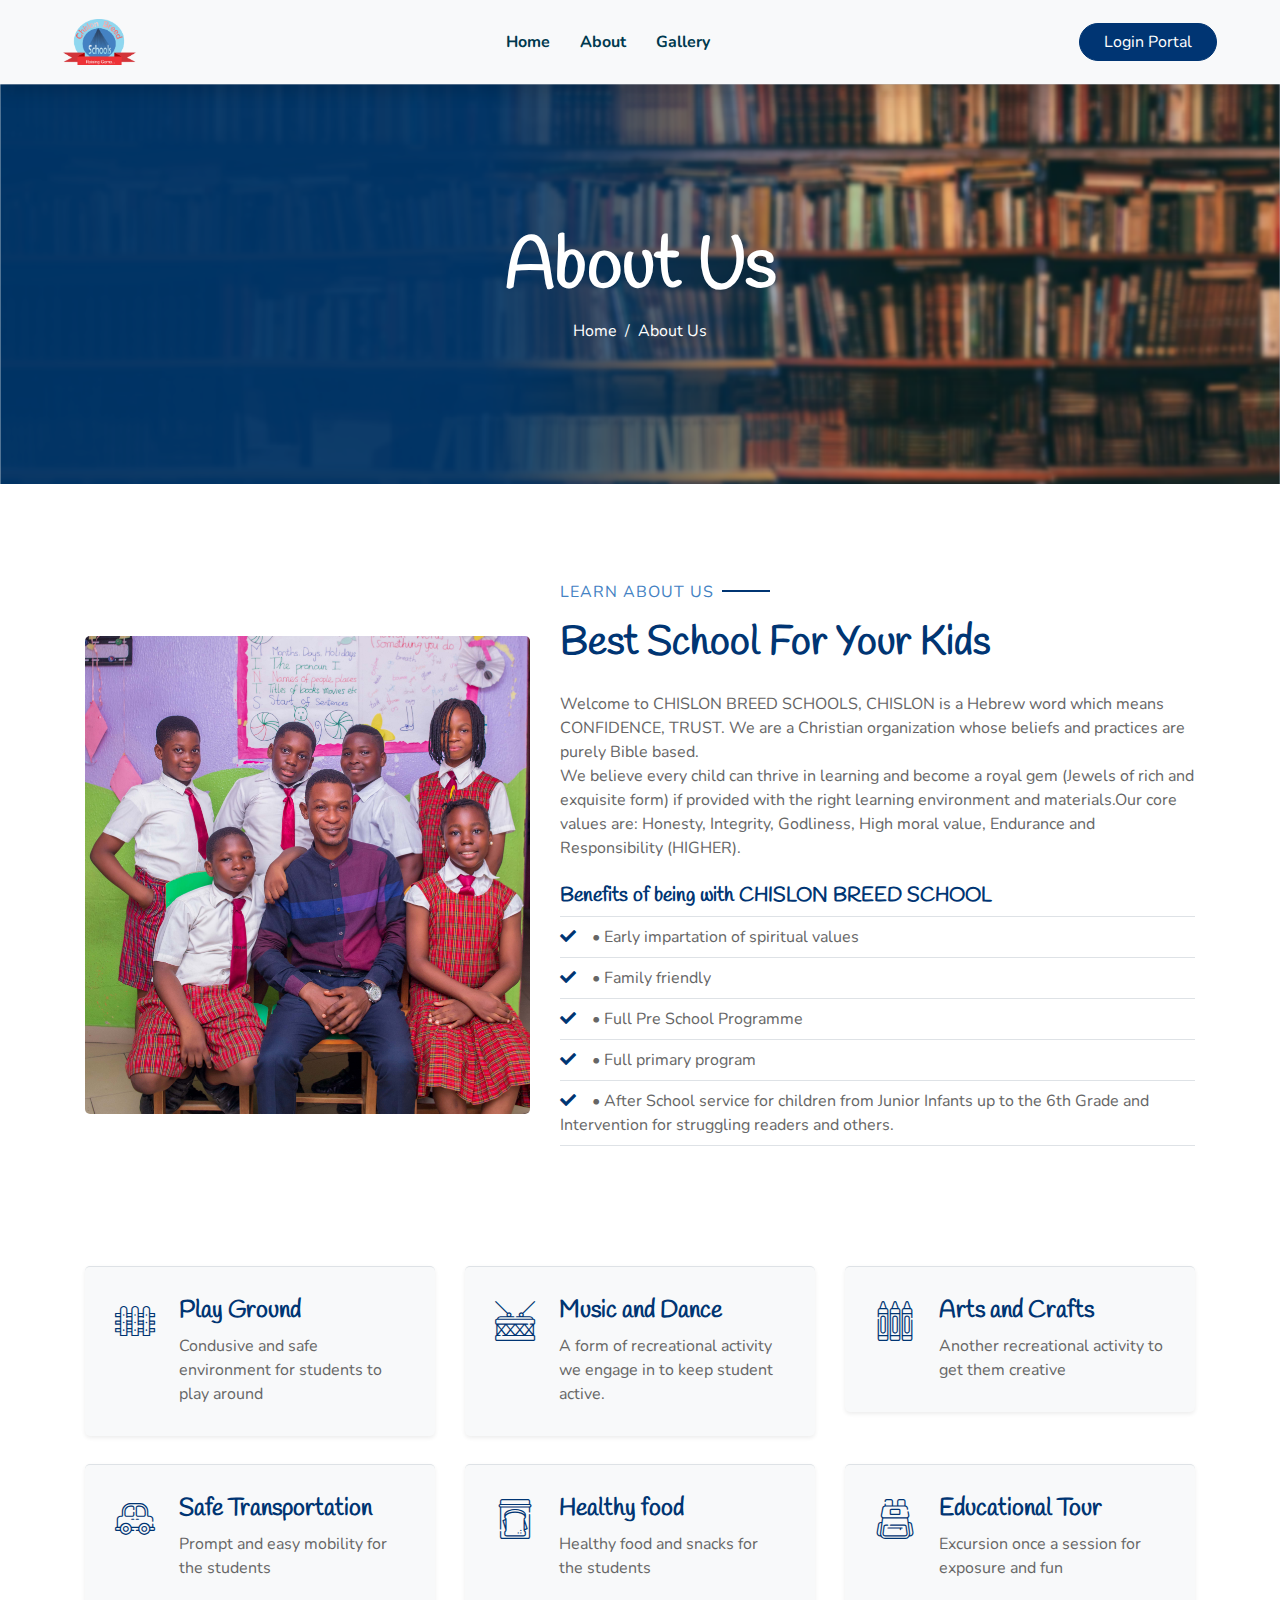
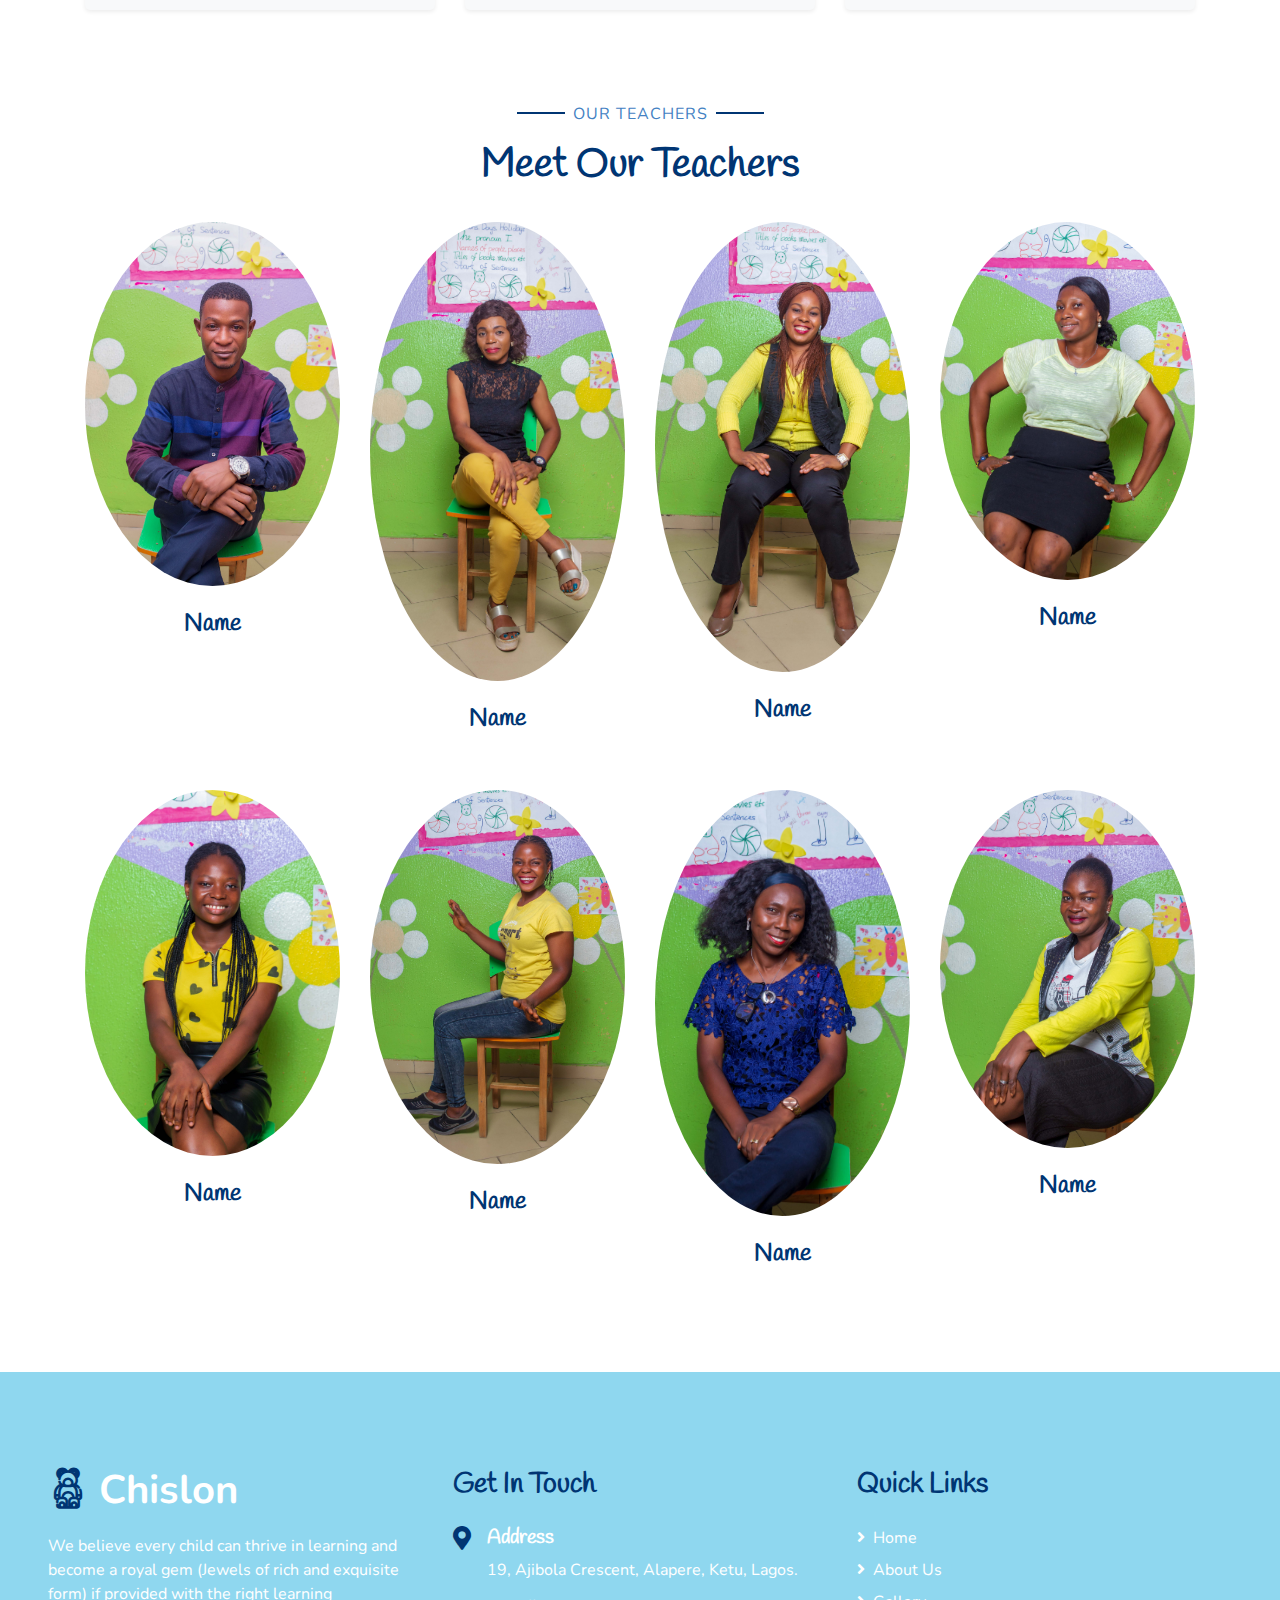
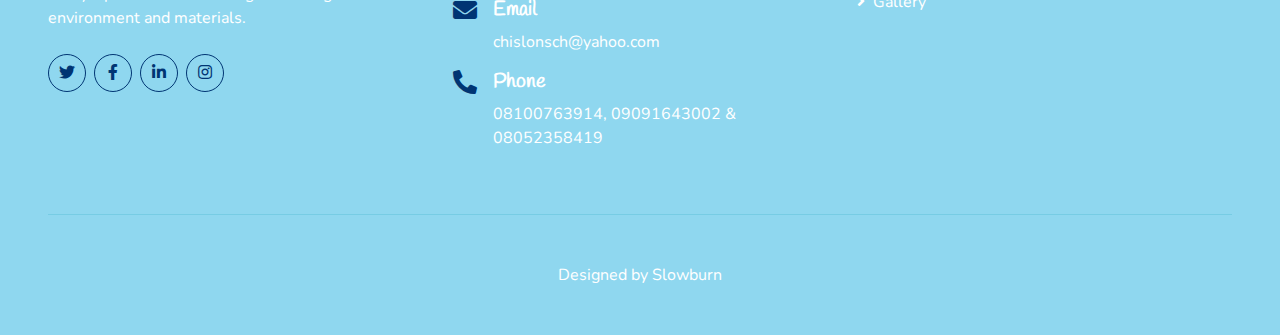
<file: about.html>
<!DOCTYPE html>
<html lang="en">

<head>
    <meta charset="utf-8">
    <title>Chislon</title>
    <meta content="width=device-width, initial-scale=1.0" name="viewport">

    <!-- Favicon -->
    <link href="img/chislon logo.png" rel="icon">

    <!-- Google Web Fonts -->
    <link rel="preconnect" href="https://fonts.gstatic.com">
    <link href="https://fonts.googleapis.com/css2?family=Handlee&family=Nunito&display=swap" rel="stylesheet">

    <!-- Font Awesome -->
    <link href="https://cdnjs.cloudflare.com/ajax/libs/font-awesome/5.10.0/css/all.min.css" rel="stylesheet">

    <!-- Flaticon Font -->
    <link href="lib/flaticon/font/flaticon.css" rel="stylesheet">

    <!-- Libraries Stylesheet -->
    <link href="lib/owlcarousel/assets/owl.carousel.min.css" rel="stylesheet">
    <link href="lib/lightbox/css/lightbox.min.css" rel="stylesheet">

    <!-- Customized Bootstrap Stylesheet -->
    <link href="css/style.css" rel="stylesheet">
</head>

<body>
        <!-- Navbar Start -->
        <div class="container-fluid bg-light position-relative shadow">
            <nav class="navbar navbar-expand-lg bg-light navbar-light py-3 py-lg-0 px-0 px-lg-5">
                <a href="index.html" class="logo">
                    <div class="logo-image">
                     <img src="img/chislon logo.png" height="46" alt="chislon">
                  </div>
                </a>
                <button type="button" class="navbar-toggler" data-toggle="collapse" data-target="#navbarCollapse">
                    <span class="navbar-toggler-icon"></span>
                </button>
                <div class="collapse navbar-collapse justify-content-between" id="navbarCollapse">
                    <div class="navbar-nav font-weight-bold mx-auto py-0">
                        <a href="index.html" class="nav-item nav-link">Home</a>
                        <a href="about.html" class="nav-item nav-link">About</a>
                        <a href="gallery.html" class="nav-item nav-link">Gallery</a>
                    </div>
                    <a href="" class="btn btn-primary px-4">Login Portal</a>
                </div>
            </nav>
        </div>
        <!-- Navbar End -->


    <!-- Header Start -->
    <div class="container-fluid bg-primary mb-5">
        <div class="d-flex flex-column align-items-center justify-content-center" style="min-height: 400px">
            <h3 class="display-3 font-weight-bold text-white">About Us</h3>
            <div class="d-inline-flex text-white">
                <p class="m-0"><a class="text-white" href="index.html">Home</a></p>
                <p class="m-0 px-2">/</p>
                <p class="m-0">About Us</p>
            </div>
        </div>
    </div>
    <!-- Header End -->


    <!-- About Start -->
    <div class="container-fluid py-5">
        <div class="container">
            <div class="row align-items-center">
                <div class="col-lg-5">
                    <img class="img-fluid rounded mb-5 mb-lg-0" src="img/class2.jpg" alt="">
                </div>
                <div class="col-lg-7">
                    <p class="section-title pr-5"><span class="pr-2">Learn About Us</span></p>
                    <h1 class="mb-4">Best School For Your Kids</h1>
                    <p>Welcome to CHISLON BREED SCHOOLS, CHISLON is a Hebrew word which means CONFIDENCE, TRUST.   We are a Christian organization whose beliefs and practices are purely Bible based.</br>We believe every child can thrive in learning and become a royal gem (Jewels of rich and exquisite form) if provided with the right learning environment and materials.Our core values are: Honesty, Integrity, Godliness, High moral value, Endurance and Responsibility (HIGHER). 
                    </p>
                    <div class="row pt-2 pb-4">
                        <div class="col-lg-12">
                            <ul class="list-inline m-0">
                               <h5>Benefits of being with CHISLON BREED SCHOOL</h5>
                                <li class="py-2 border-top border-bottom"><i class="fa fa-check text-primary mr-3"></i>•    Early impartation of spiritual values</li>
                                <li class="py-2 border-bottom"><i class="fa fa-check text-primary mr-3"></i>•    Family friendly</li>
                                <li class="py-2 border-bottom"><i class="fa fa-check text-primary mr-3"></i>•    Full Pre School Programme</li>
                                <li class="py-2 border-bottom"><i class="fa fa-check text-primary mr-3"></i>•    Full primary program</li>
                                <li class="py-2 border-bottom"><i class="fa fa-check text-primary mr-3"></i>•    After School service for children from Junior Infants up to the 6th Grade and Intervention for struggling readers and others.</li>
                            </ul>
                        </div>
                    </div>
                </div>
            </div>
        </div>
    </div>
    <!-- About End -->


        <!-- Facilities Start -->
        <div class="container-fluid pt-5">
            <div class="container pb-3">
                <div class="row">
                    <div class="col-lg-4 col-md-6 pb-1">
                        <div class="d-flex bg-light shadow-sm border-top rounded mb-4" style="padding: 30px;">
                            <i class="flaticon-050-fence h1 font-weight-normal text-primary mb-3"></i>
                            <div class="pl-4">
                                <h4>Play Ground</h4>
                                <p class="m-0">Condusive and safe environment for students to play around</p>
                            </div>
                        </div>
                    </div>
                    <div class="col-lg-4 col-md-6 pb-1">
                        <div class="d-flex bg-light shadow-sm border-top rounded mb-4" style="padding: 30px;">
                            <i class="flaticon-022-drum h1 font-weight-normal text-primary mb-3"></i>
                            <div class="pl-4">
                                <h4>Music and Dance</h4>
                                <p class="m-0">A form of recreational activity we engage in to keep student active.</p>
                            </div>
                        </div>
                    </div>
                    <div class="col-lg-4 col-md-6 pb-1">
                        <div class="d-flex bg-light shadow-sm border-top rounded mb-4" style="padding: 30px;">
                            <i class="flaticon-030-crayons h1 font-weight-normal text-primary mb-3"></i>
                            <div class="pl-4">
                                <h4>Arts and Crafts</h4>
                                <p class="m-0">Another recreational activity to get them creative</p>
                            </div>
                        </div>
                    </div>
                    <div class="col-lg-4 col-md-6 pb-1">
                        <div class="d-flex bg-light shadow-sm border-top rounded mb-4" style="padding: 30px;">
                            <i class="flaticon-017-toy-car h1 font-weight-normal text-primary mb-3"></i>
                            <div class="pl-4">
                                <h4>Safe Transportation</h4>
                                <p class="m-0">Prompt and easy mobility for the students</p>
                            </div>
                        </div>
                    </div>
                    <div class="col-lg-4 col-md-6 pb-1">
                        <div class="d-flex bg-light shadow-sm border-top rounded mb-4" style="padding: 30px;">
                            <i class="flaticon-025-sandwich h1 font-weight-normal text-primary mb-3"></i>
                            <div class="pl-4">
                                <h4>Healthy food</h4>
                                <p class="m-0">Healthy food and snacks for the students</p>
                            </div>
                        </div>
                    </div>
                    <div class="col-lg-4 col-md-6 pb-1">
                        <div class="d-flex bg-light shadow-sm border-top rounded mb-4" style="padding: 30px;">
                            <i class="flaticon-047-backpack h1 font-weight-normal text-primary mb-3"></i>
                            <div class="pl-4">
                                <h4>Educational Tour</h4>
                                <p class="m-0">Excursion once a session for exposure and fun</p>
                            </div>
                        </div>
                    </div>
                </div>
            </div>
        </div>
        <!-- Facilities Start -->

    <!-- Team Start -->
    <div class="container-fluid pt-5">
        <div class="container">
            <div class="text-center pb-2">
                <p class="section-title px-5"><span class="px-2">Our Teachers</span></p>
                <h1 class="mb-4">Meet Our Teachers</h1>
            </div>
            <div class="row">
                <div class="col-md-6 col-lg-3 text-center team mb-5">
                    <div class="position-relative overflow-hidden mb-4" style="border-radius: 100%;">
                        <img class="img-fluid w-100" src="img/staff.jpg" alt="" >
                        <div
                            class="team-social d-flex align-items-center justify-content-center w-100 h-100 position-absolute">
                            <a class="btn btn-outline-light text-center mr-2 px-0" style="width: 38px; height: 38px;"
                                href="#"><i class="fab fa-twitter"></i></a>
                            <a class="btn btn-outline-light text-center mr-2 px-0" style="width: 38px; height: 38px;"
                                href="#"><i class="fab fa-facebook-f"></i></a>
                            <a class="btn btn-outline-light text-center px-0" style="width: 38px; height: 38px;"
                                href="#"><i class="fab fa-linkedin-in"></i></a>
                        </div>
                    </div>
                    <h4>Name</h4>
                </div>
                <div class="col-md-6 col-lg-3 text-center team mb-5">
                    <div class="position-relative overflow-hidden mb-4" style="border-radius: 100%;">
                        <img class="img-fluid w-100" src="img/staff1.jpg" alt="" >
                        <div
                            class="team-social d-flex align-items-center justify-content-center w-100 h-100 position-absolute">
                            <a class="btn btn-outline-light text-center mr-2 px-0" style="width: 38px; height: 38px;"
                                href="#"><i class="fab fa-twitter"></i></a>
                            <a class="btn btn-outline-light text-center mr-2 px-0" style="width: 38px; height: 38px;"
                                href="#"><i class="fab fa-facebook-f"></i></a>
                            <a class="btn btn-outline-light text-center px-0" style="width: 38px; height: 38px;"
                                href="#"><i class="fab fa-linkedin-in"></i></a>
                        </div>
                    </div>
                    <h4>Name</h4>
                </div>
                <div class="col-md-6 col-lg-3 text-center team mb-5">
                    <div class="position-relative overflow-hidden mb-4" style="border-radius: 100%;">
                        <img class="img-fluid w-100" src="img/staff2.jpg" alt="" >
                        <div
                            class="team-social d-flex align-items-center justify-content-center w-100 h-100 position-absolute">
                            <a class="btn btn-outline-light text-center mr-2 px-0" style="width: 38px; height: 38px;"
                                href="#"><i class="fab fa-twitter"></i></a>
                            <a class="btn btn-outline-light text-center mr-2 px-0" style="width: 38px; height: 38px;"
                                href="#"><i class="fab fa-facebook-f"></i></a>
                            <a class="btn btn-outline-light text-center px-0" style="width: 38px; height: 38px;"
                                href="#"><i class="fab fa-linkedin-in"></i></a>
                        </div>
                    </div>
                    <h4>Name</h4>
                </div>
                <div class="col-md-6 col-lg-3 text-center team mb-5">
                    <div class="position-relative overflow-hidden mb-4" style="border-radius: 100%;">
                        <img class="img-fluid w-100" src="img/staff3.jpg" alt="" >
                        <div
                            class="team-social d-flex align-items-center justify-content-center w-100 h-100 position-absolute">
                            <a class="btn btn-outline-light text-center mr-2 px-0" style="width: 38px; height: 38px;"
                                href="#"><i class="fab fa-twitter"></i></a>
                            <a class="btn btn-outline-light text-center mr-2 px-0" style="width: 38px; height: 38px;"
                                href="#"><i class="fab fa-facebook-f"></i></a>
                            <a class="btn btn-outline-light text-center px-0" style="width: 38px; height: 38px;"
                                href="#"><i class="fab fa-linkedin-in"></i></a>
                        </div>
                    </div>
                    <h4>Name</h4>
                </div>
                <div class="col-md-6 col-lg-3 text-center team mb-5">
                    <div class="position-relative overflow-hidden mb-4" style="border-radius: 100%;">
                        <img class="img-fluid w-100" src="img/staff4.jpg" alt="" >
                        <div
                            class="team-social d-flex align-items-center justify-content-center w-100 h-100 position-absolute">
                            <a class="btn btn-outline-light text-center mr-2 px-0" style="width: 38px; height: 38px;"
                                href="#"><i class="fab fa-twitter"></i></a>
                            <a class="btn btn-outline-light text-center mr-2 px-0" style="width: 38px; height: 38px;"
                                href="#"><i class="fab fa-facebook-f"></i></a>
                            <a class="btn btn-outline-light text-center px-0" style="width: 38px; height: 38px;"
                                href="#"><i class="fab fa-linkedin-in"></i></a>
                        </div>
                    </div>
                    <h4>Name</h4>
                </div>
                <div class="col-md-6 col-lg-3 text-center team mb-5">
                    <div class="position-relative overflow-hidden mb-4" style="border-radius: 100%;">
                        <img class="img-fluid w-100" src="img/staff5.jpg" alt="" >
                        <div
                            class="team-social d-flex align-items-center justify-content-center w-100 h-100 position-absolute">
                            <a class="btn btn-outline-light text-center mr-2 px-0" style="width: 38px; height: 38px;"
                                href="#"><i class="fab fa-twitter"></i></a>
                            <a class="btn btn-outline-light text-center mr-2 px-0" style="width: 38px; height: 38px;"
                                href="#"><i class="fab fa-facebook-f"></i></a>
                            <a class="btn btn-outline-light text-center px-0" style="width: 38px; height: 38px;"
                                href="#"><i class="fab fa-linkedin-in"></i></a>
                        </div>
                    </div>
                    <h4>Name</h4>
                </div>
                <div class="col-md-6 col-lg-3 text-center team mb-5">
                    <div class="position-relative overflow-hidden mb-4" style="border-radius: 100%;">
                        <img class="img-fluid w-100" src="img/staff6.jpg" alt="" >
                        <div
                            class="team-social d-flex align-items-center justify-content-center w-100 h-100 position-absolute">
                            <a class="btn btn-outline-light text-center mr-2 px-0" style="width: 38px; height: 38px;"
                                href="#"><i class="fab fa-twitter"></i></a>
                            <a class="btn btn-outline-light text-center mr-2 px-0" style="width: 38px; height: 38px;"
                                href="#"><i class="fab fa-facebook-f"></i></a>
                            <a class="btn btn-outline-light text-center px-0" style="width: 38px; height: 38px;"
                                href="#"><i class="fab fa-linkedin-in"></i></a>
                        </div>
                    </div>
                    <h4>Name</h4>
                </div>
                <div class="col-md-6 col-lg-3 text-center team mb-5">
                    <div class="position-relative overflow-hidden mb-4" style="border-radius: 100%;">
                        <img class="img-fluid w-100" src="img/staff7.jpg" alt="" >
                        <div
                            class="team-social d-flex align-items-center justify-content-center w-100 h-100 position-absolute">
                            <a class="btn btn-outline-light text-center mr-2 px-0" style="width: 38px; height: 38px;"
                                href="#"><i class="fab fa-twitter"></i></a>
                            <a class="btn btn-outline-light text-center mr-2 px-0" style="width: 38px; height: 38px;"
                                href="#"><i class="fab fa-facebook-f"></i></a>
                            <a class="btn btn-outline-light text-center px-0" style="width: 38px; height: 38px;"
                                href="#"><i class="fab fa-linkedin-in"></i></a>
                        </div>
                    </div>
                    <h4>Name</h4>
                </div>
            </div>
        </div>
    </div>
    <!-- Team End -->


      <!-- Footer Start -->
      <div class="container-fluid bg-secondary text-white mt-5 py-5 px-sm-3 px-md-5">
        <div class="row pt-5">
            <div class="col-lg-4 col-md-6 mb-5">
                <a href="" class="navbar-brand font-weight-bold text-primary m-0 mb-4 p-0" style="font-size: 40px; line-height: 40px;">
                    <i class="flaticon-043-teddy-bear"></i>
                    <span class="text-white">Chislon</span>
                </a>
                <p>We believe every child can thrive in learning and become a royal gem (Jewels of rich and exquisite form) if provided with the right learning environment and materials.</p>
                <div class="d-flex justify-content-start mt-4">
                    <a class="btn btn-outline-primary rounded-circle text-center mr-2 px-0"
                        style="width: 38px; height: 38px;" href="#"><i class="fab fa-twitter"></i></a>
                    <a class="btn btn-outline-primary rounded-circle text-center mr-2 px-0"
                        style="width: 38px; height: 38px;" href="#"><i class="fab fa-facebook-f"></i></a>
                    <a class="btn btn-outline-primary rounded-circle text-center mr-2 px-0"
                        style="width: 38px; height: 38px;" href="#"><i class="fab fa-linkedin-in"></i></a>
                    <a class="btn btn-outline-primary rounded-circle text-center mr-2 px-0"
                        style="width: 38px; height: 38px;" href="#"><i class="fab fa-instagram"></i></a>
                </div>
            </div>
            <div class="col-lg-4 col-md-6 mb-5">
                <h3 class="text-primary mb-4">Get In Touch</h3>
                <div class="d-flex">
                    <h4 class="fa fa-map-marker-alt text-primary"></h4>
                    <div class="pl-3">
                        <h5 class="text-white">Address</h5>
                        <p>19, Ajibola Crescent, Alapere, Ketu, Lagos.</p>
                    </div>
                </div>
                <div class="d-flex">
                    <h4 class="fa fa-envelope text-primary"></h4>
                    <div class="pl-3">
                        <h5 class="text-white">Email</h5>
                        <p>chislonsch@yahoo.com</p>
                    </div>
                </div>
                <div class="d-flex">
                    <h4 class="fa fa-phone-alt text-primary"></h4>
                    <div class="pl-3">
                        <h5 class="text-white">Phone</h5>
                        <p>08100763914, 09091643002 & 08052358419</p>
                    </div>
                </div>
            </div>
            <div class="col-lg-4 col-md-6 mb-5">
                <h3 class="text-primary mb-4">Quick Links</h3>
                <div class="d-flex flex-column justify-content-start">
                    <a class="text-white mb-2" href="index.html"><i class="fa fa-angle-right mr-2"></i>Home</a>
                    <a class="text-white mb-2" href="about.html"><i class="fa fa-angle-right mr-2"></i>About Us</a>
                    <a class="text-white" href="gallery.html"><i class="fa fa-angle-right mr-2"></i>Gallery</a>
                </div>
            </div>
        </div>
        <div class="container-fluid pt-5" style="border-top: 1px solid rgba(23, 162, 184, .2);;">
            <p class="m-0 text-center text-white">
             Designed
                by Slowburn
            </p>
        </div>
    </div>
    <!-- Footer End -->


    <!-- Back to Top -->
    <a href="#" class="btn btn-primary p-3 back-to-top"><i class="fa fa-angle-double-up"></i></a>


    <!-- JavaScript Libraries -->
    <script src="https://code.jquery.com/jquery-3.4.1.min.js"></script>
    <script src="https://stackpath.bootstrapcdn.com/bootstrap/4.4.1/js/bootstrap.bundle.min.js"></script>
    <script src="lib/easing/easing.min.js"></script>
    <script src="lib/owlcarousel/owl.carousel.min.js"></script>
    <script src="lib/isotope/isotope.pkgd.min.js"></script>
    <script src="lib/lightbox/js/lightbox.min.js"></script>

    <!-- Contact Javascript File -->
    <script src="mail/jqBootstrapValidation.min.js"></script>
    <script src="mail/contact.js"></script>

    <!-- Template Javascript -->
    <script src="js/main.js"></script>

</body>

</html>
</file>
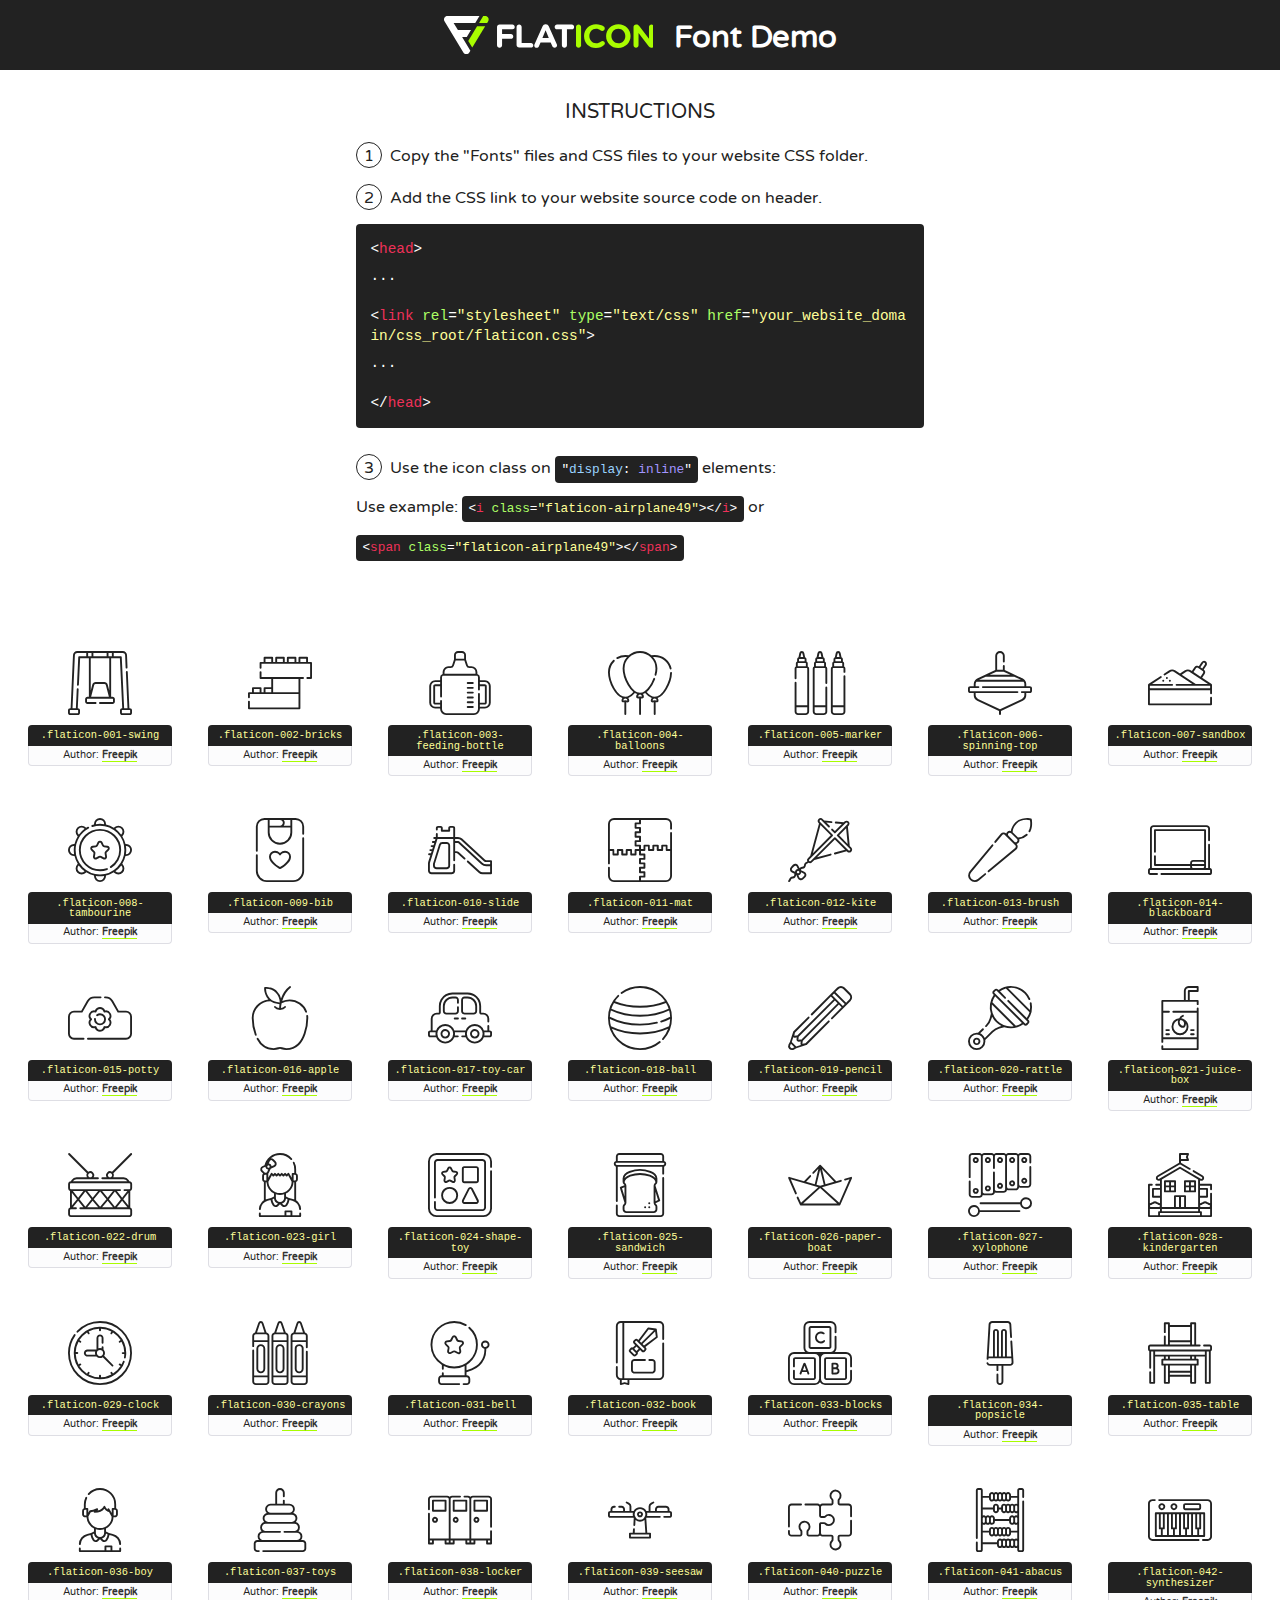
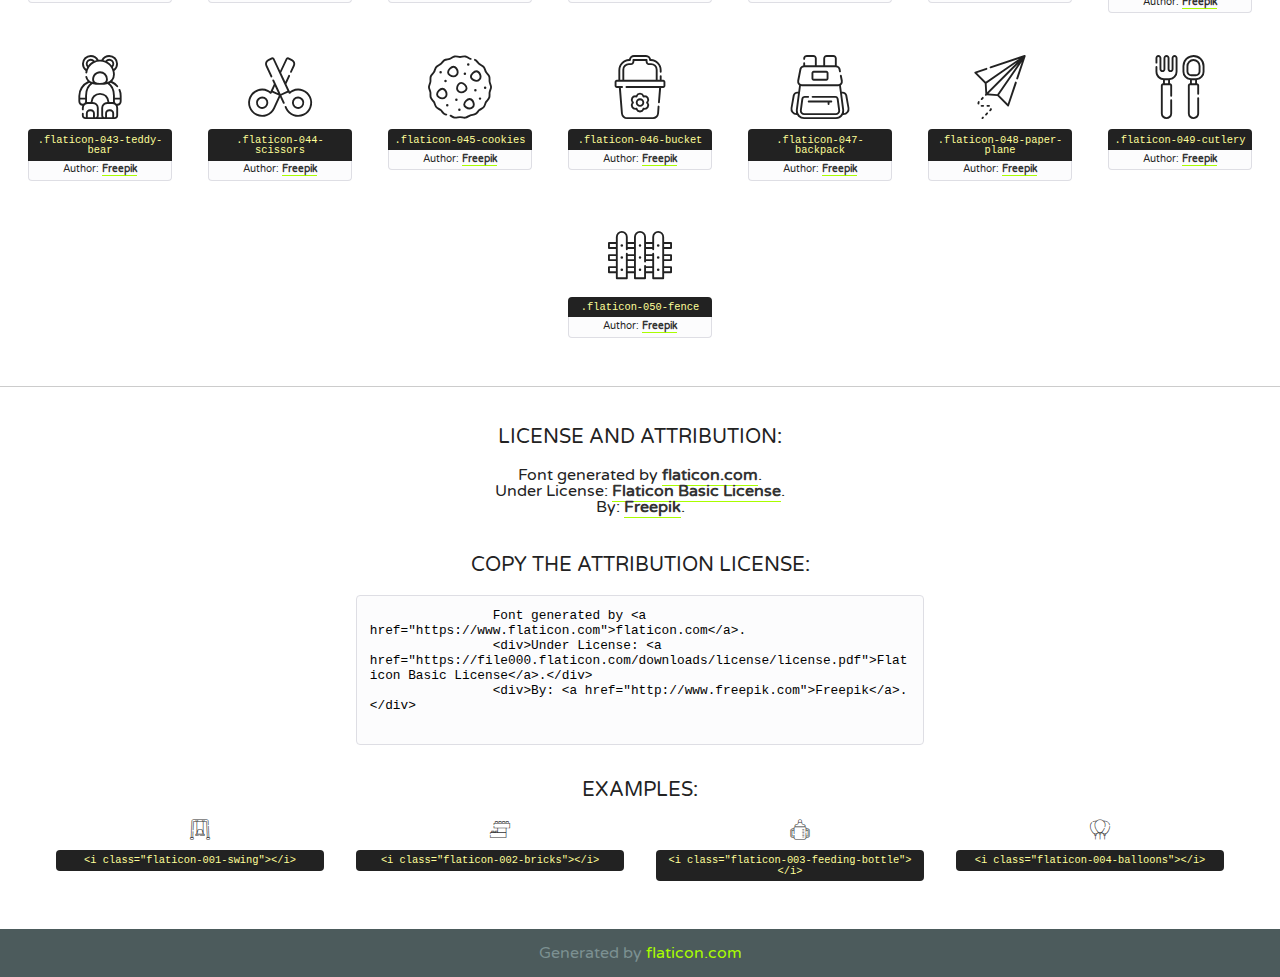
<file: lib/flaticon/font/flaticon.html>
<!DOCTYPE html>
<!--
  Flaticon icon font: Flaticon
  Creation date: 11/06/2020 07:22
-->
<html>
    <!DOCTYPE html>

    <head>
        <title>Flaticon WebFont</title>
        <link href="http://fonts.googleapis.com/css?family=Varela+Round" rel="stylesheet" type="text/css" />
        <link rel="stylesheet" type="text/css" href="flaticon.css">
        <meta charset="UTF-8">
        <style>
            html, body, div, span, applet, object, iframe,
            h1, h2, h3, h4, h5, h6, p, blockquote, pre,
            a, abbr, acronym, address, big, cite, code,
            del, dfn, em, img, ins, kbd, q, s, samp,
            small, strike, strong, sub, sup, tt, var,
            b, u, i, center,
            dl, dt, dd, ol, ul, li,
            fieldset, form, label, legend,
            table, caption, tbody, tfoot, thead, tr, th, td,
            article, aside, canvas, details, embed,
            figure, figcaption, footer, header, hgroup,
            menu, nav, output, ruby, section, summary,
            time, mark, audio, video {
                margin: 0;
                padding: 0;
                border: 0;
                font-size: 100%;
                font: inherit;
                vertical-align: baseline;
            }
            /* HTML5 display-role reset for older browsers */
            article, aside, details, figcaption, figure,
            footer, header, hgroup, menu, nav, section {
                display: block;
            }
            body {
                line-height: 1;
            }
            ol, ul {
                list-style: none;
            }
            blockquote, q {
                quotes: none;
            }
            blockquote:before, blockquote:after,
            q:before, q:after {
                content: '';
                content: none;
            }
            table {
                border-collapse: collapse;
                border-spacing: 0;
            }
            body {
                font-family: 'Varela Round', Helvetica, Arial, sans-serif;
                font-size: 16px;
                color: #222;
            }
            a {
                color: #333;
                border-bottom: 1px solid #a9fd00;
                font-weight: bold;
                text-decoration: none;
            }
            * {
                -moz-box-sizing: border-box;
                -webkit-box-sizing: border-box;
                box-sizing: border-box;
                margin: 0;
                padding: 0;
            }
            [class^="flaticon-"]:before, [class*=" flaticon-"]:before, [class^="flaticon-"]:after, [class*=" flaticon-"]:after {
                font-family: Flaticon;
                font-size: 30px;
                font-style: normal;
                margin-left: 20px;
                color: #333;
            }
            .wrapper {
                max-width: 600px;
                margin: auto;
                padding: 0 1em;
            }
            .title {
                font-size: 1.25em;
                text-align: center;
                margin-bottom: 1em;
                text-transform: uppercase;
            }
            header {
                text-align: center;
                background-color: #222;
                color: #fff;
                padding: 1em;
            }
            header .logo {
                width: 210px;
                height: 38px;
                display: inline-block;
                vertical-align: middle;
                margin-right: 1em;
                border: none;
            }
            header strong {
                font-size: 1.95em;
                font-weight: bold;
                vertical-align: middle;
                margin-top: 5px;
                display: inline-block;
            }
            .demo {
                margin: 2em auto;
                line-height: 1.25em;
            }
            .demo ul li {
                margin-bottom: 1em;
            }
            .demo ul li .num {
                color: #222;
                border-radius: 20px;
                display: inline-block;
                width: 26px;
                padding: 3px;
                height: 26px;
                text-align: center;
                margin-right: 0.5em;
                border: 1px solid #222;
            }
            .demo ul li code {
                background-color: #222;
                border-radius: 4px;
                padding: 0.25em 0.5em;
                display: inline-block;
                color: #fff;
                font-family: Consolas,Monaco,Lucida Console,Liberation Mono,DejaVu Sans Mono,Bitstream Vera Sans Mono,Courier New, monospace;
                font-weight: lighter;
                margin-top: 1em;
                font-size: 0.8em;
                word-break: break-all;
            }
            .demo ul li code.big {
                padding: 1em;
                font-size: 0.9em;
            }
            .demo ul li code .red {
                color: #EF3159;
            }
            .demo ul li code .green {
                color: #ACFF65;
            }
            .demo ul li code .yellow {
                color: #FFFF99;
            }
            .demo ul li code .blue {
                color: #99D3FF;
            }
            .demo ul li code .purple {
                color: #A295FF;
            }
            .demo ul li code .dots {
                margin-top: 0.5em;
                display: block;
            }
            #glyphs {
                border-bottom: 1px solid #ccc;
                padding: 2em 0;
                text-align: center;
            }
            .glyph {
                display: inline-block;
                width: 9em;
                margin: 1em;
                text-align: center;
                vertical-align: top;
                background: #FFF;
            }
            .glyph .glyph-icon {
                padding: 10px;
                display: block;
                font-family:"Flaticon";
                font-size: 64px;
                line-height: 1;
            }
            .glyph .glyph-icon:before {
                font-size: 64px;
                color: #222;
                margin-left: 0;
            }
            .class-name {
                font-size: 0.65em;
                background-color: #222;
                color: #fff;
                border-radius: 4px 4px 0 0;
                padding: 0.5em;
                color: #FFFF99;
                font-family: Consolas,Monaco,Lucida Console,Liberation Mono,DejaVu Sans Mono,Bitstream Vera Sans Mono,Courier New, monospace;
            }
            .author-name {
                font-size: 0.6em;
                background-color: #fcfcfd;
                border: 1px solid #DEDEE4;
                border-top: 0;
                border-radius: 0 0 4px 4px;
                padding: 0.5em;
            }
            .class-name:last-child {
                font-size: 10px;
                color:#888;
            }
            .class-name:last-child a {
                font-size: 10px;
                color:#555;
            }
            .class-name:last-child a:hover {
                color:#a9fd00;
            }
            .glyph > input {
                display: block;
                width: 100px;
                margin: 5px auto;
                text-align: center;
                font-size: 12px;
                cursor: text;
            }
            .glyph > input.icon-input {
                font-family:"Flaticon";
                font-size: 16px;
                margin-bottom: 10px;
            }
            .attribution .title {
                margin-top: 2em;
            }
            .attribution textarea {
                background-color: #fcfcfd;
                padding: 1em;
                border: none;
                box-shadow: none;
                border: 1px solid #DEDEE4;
                border-radius: 4px;
                resize: none;
                width: 100%;
                height: 150px;
                font-size: 0.8em;
                font-family: Consolas,Monaco,Lucida Console,Liberation Mono,DejaVu Sans Mono,Bitstream Vera Sans Mono,Courier New, monospace;
                -webkit-appearance: none;
            }
            .iconsuse {
                margin: 2em auto;
                text-align: center;
                max-width: 1200px;
            }
            .iconsuse:after {
                content: '';
                display: table;
                clear: both;
            }
            .iconsuse .image {
                float: left;
                width: 25%;
                padding: 0 1em;
            }
            .iconsuse .image p {
                margin-bottom: 1em;
            }
            .iconsuse .image span {
                display: block;
                font-size: 0.65em;
                background-color: #222;
                color: #fff;
                border-radius: 4px;
                padding: 0.5em;
                color: #FFFF99;
                margin-top: 1em;
                font-family: Consolas,Monaco,Lucida Console,Liberation Mono,DejaVu Sans Mono,Bitstream Vera Sans Mono,Courier New, monospace;
            }
            #footer {
                text-align: center;
                background-color: #4C5B5C;
                color: #7c9192;
                padding: 1em;
            }
            #footer a {
                border: none;
                color: #a9fd00;
                font-weight: normal;
            }
            @media (max-width: 960px) {
                .iconsuse .image {
                    width: 50%;
                }
            }
            @media (max-width: 560px) {
                .iconsuse .image {
                    width: 100%;
                }
            }
            .attrDiv {

            }
        </style>
        <link rel="stylesheet" href="flaticon.css">
    </head>

    <body class="characters-off">
        <header>
            <a href="https://www.flaticon.com" target="_blank" class="logo">
                <svg version="1.1" xmlns="http://www.w3.org/2000/svg" xmlns:xlink="http://www.w3.org/1999/xlink" xmlns:a="http://ns.adobe.com/AdobeSVGViewerExtensions/3.0/" viewBox="0 0 560.875 102.036" enable-background="new 0 0 560.875 102.036" xml:space="preserve">
                        <defs>
                        </defs>
                        <g>
                            <g class="letters">
                                <path fill="#ffffff" d="M141.596,29.675c0-3.777,2.985-6.767,6.764-6.767h34.438c3.426,0,6.15,2.728,6.15,6.15
                                c0,3.43-2.724,6.149-6.15,6.149h-27.674v13.091h23.719c3.429,0,6.151,2.724,6.151,6.15c0,3.43-2.723,6.149-6.151,6.149h-23.719
                                v17.574c0,3.773-2.986,6.761-6.764,6.761c-3.779,0-6.764-2.989-6.764-6.761V29.675z"></path>
                                <path fill="#ffffff" d="M193.844,29.149c0-3.781,2.985-6.767,6.764-6.767c3.776,0,6.763,2.985,6.763,6.767v42.957h25.039
                                c3.426,0,6.149,2.726,6.149,6.153c0,3.425-2.723,6.15-6.149,6.15h-31.802c-3.779,0-6.764-2.986-6.764-6.768V29.149z"></path>
                                <path fill="#ffffff" d="M241.891,75.71l21.438-48.407c1.492-3.341,4.215-5.357,7.906-5.357h0.792
                                c3.686,0,6.323,2.017,7.815,5.357l21.439,48.407c0.436,0.967,0.701,1.845,0.701,2.723c0,3.602-2.809,6.501-6.414,6.501
                                c-3.161,0-5.269-1.845-6.499-4.655l-4.132-9.661h-27.059l-4.301,10.102c-1.144,2.631-3.426,4.214-6.237,4.214
                                c-3.517,0-6.24-2.81-6.24-6.325C241.1,77.64,241.451,76.677,241.891,75.71z M279.932,58.666l-8.521-20.297l-8.526,20.297H279.932
                                z"></path>
                                <path fill="#ffffff" d="M314.864,35.387H301.86c-3.429,0-6.239-2.813-6.239-6.238c0-3.429,2.811-6.24,6.239-6.24h39.533
                                c3.426,0,6.237,2.811,6.237,6.24c0,3.425-2.811,6.238-6.237,6.238h-13.001v42.785c0,3.773-2.99,6.761-6.764,6.761
                                c-3.779,0-6.764-2.989-6.764-6.761V35.387z"></path>
                                <path fill="#A9FD00" d="M352.615,29.149c0-3.781,2.985-6.767,6.767-6.767c3.774,0,6.761,2.985,6.761,6.767v49.024
                                c0,3.773-2.987,6.761-6.761,6.761c-3.781,0-6.767-2.989-6.767-6.761V29.149z"></path>
                                <path fill="#A9FD00" d="M374.132,53.836v-0.179c0-17.481,13.178-31.801,32.065-31.801c9.22,0,15.459,2.458,20.557,6.238
                                c1.402,1.054,2.637,2.985,2.637,5.357c0,3.692-2.985,6.59-6.681,6.59c-1.845,0-3.071-0.702-4.044-1.319
                                c-3.776-2.813-7.729-4.393-12.562-4.393c-10.364,0-17.831,8.611-17.831,19.154v0.173c0,10.542,7.291,19.329,17.831,19.329
                                c5.715,0,9.492-1.756,13.359-4.834c1.049-0.874,2.458-1.491,4.039-1.491c3.429,0,6.325,2.813,6.325,6.236
                                c0,2.106-1.056,3.78-2.282,4.834c-5.539,4.834-12.036,7.733-21.878,7.733C387.572,85.464,374.132,71.493,374.132,53.836z"></path>
                                <path fill="#A9FD00" d="M433.009,53.836v-0.179c0-17.481,13.79-31.801,32.766-31.801c18.981,0,32.592,14.143,32.592,31.628v0.173
                                c0,17.483-13.785,31.807-32.769,31.807C446.625,85.464,433.009,71.32,433.009,53.836z M484.224,53.836v-0.179
                                c0-10.539-7.725-19.326-18.626-19.326c-10.893,0-18.449,8.611-18.449,19.154v0.173c0,10.542,7.73,19.329,18.626,19.329
                                C476.676,72.986,484.224,64.378,484.224,53.836z"></path>
                                <path fill="#A9FD00" d="M506.233,29.321c0-3.774,2.99-6.763,6.767-6.763h1.401c3.252,0,5.183,1.583,7.029,3.953l26.093,34.265
                                V29.059c0-3.692,2.99-6.677,6.681-6.677c3.683,0,6.671,2.985,6.671,6.677v48.934c0,3.78-2.987,6.765-6.764,6.765h-0.436
                                c-3.257,0-5.188-1.581-7.034-3.953l-27.056-35.492v32.944c0,3.687-2.985,6.676-6.678,6.676c-3.683,0-6.673-2.989-6.673-6.676
                                V29.321z"></path>
                            </g>
                            <g class="insignia">
                                <path fill="#ffffff" d="M48.372,56.137h12.517l11.156-18.537H37.186L25.688,18.539h57.825L94.668,0H9.271
                                C5.925,0,2.842,1.801,1.198,4.716c-1.644,2.907-1.593,6.482,0.134,9.343l50.38,83.501c1.678,2.781,4.689,4.476,7.938,4.476
                                c3.246,0,6.257-1.695,7.935-4.476l2.898-4.804L48.372,56.137z"></path>
                                <g class="i">
                                    <path fill="#A9FD00" d="M93.575,18.539h0.031v0.004l21.652,0.004l2.705-4.488c1.727-2.861,1.778-6.436,0.133-9.343
                                    C116.454,1.801,113.371,0,110.026,0h-5.294L93.575,18.539z"></path>
                                    <polygon fill="#A9FD00" points="88.291,27.356 64.725,66.486 75.519,84.404 109.942,27.356"></polygon>
                                </g>
                            </g>
                        </g>
                    </svg>
            </a>
            <strong>Font Demo</strong>
        </header>

        <section class="demo wrapper">
            <p class="title">Instructions</p>
            <ul>
                <li>
                    <span class="num">1</span>Copy the "Fonts" files and CSS files to your website CSS folder.
                </li>
                <li>
                    <span class="num">2</span>Add the CSS link to your website source code on header.
                    <code class="big">
                        &lt;<span class="red">head</span>&gt;
                        <br/><span class="dots">...</span>
                        <br/>&lt;<span class="red">link</span> <span class="green">rel</span>=<span class="yellow">"stylesheet"</span> <span class="green">type</span>=<span class="yellow">"text/css"</span> <span class="green">href</span>=<span class="yellow">"your_website_domain/css_root/flaticon.css"</span>&gt;
                        <br/><span class="dots">...</span>
                        <br/>&lt;/<span class="red">head</span>&gt;
                    </code>
                </li>

                <li>
                    <p>
                        <span class="num">3</span>Use the icon class on <code>"<span class="blue">display</span>:<span class="purple"> inline</span>"</code> elements:
                        <br />
                        Use example:
                        <code>
                            &lt;<span class="red">i</span> <span class="green">class</span>=<span class="yellow">&quot;flaticon-airplane49&quot;</span>&gt;&lt;/<span class="red">i</span>&gt;
                        </code> or
                        <code>&lt;<span class="red">span</span> <span class="green">class</span>=<span class="yellow">&quot;flaticon-airplane49&quot;</span>&gt;&lt;/<span class="red">span</span>&gt;</code>
                    </p>
                </li>
            </ul>
        </section>

        <section id="glyphs">
            
            <div class="glyph"><div class="glyph-icon flaticon-001-swing"></div>
                <div class="class-name">.flaticon-001-swing</div>
                <div class="author-name">Author: <a href="http://www.freepik.com" title="Freepik">Freepik</a> </div>
            </div>
            
            <div class="glyph"><div class="glyph-icon flaticon-002-bricks"></div>
                <div class="class-name">.flaticon-002-bricks</div>
                <div class="author-name">Author: <a href="http://www.freepik.com" title="Freepik">Freepik</a> </div>
            </div>
            
            <div class="glyph"><div class="glyph-icon flaticon-003-feeding-bottle"></div>
                <div class="class-name">.flaticon-003-feeding-bottle</div>
                <div class="author-name">Author: <a href="http://www.freepik.com" title="Freepik">Freepik</a> </div>
            </div>
            
            <div class="glyph"><div class="glyph-icon flaticon-004-balloons"></div>
                <div class="class-name">.flaticon-004-balloons</div>
                <div class="author-name">Author: <a href="http://www.freepik.com" title="Freepik">Freepik</a> </div>
            </div>
            
            <div class="glyph"><div class="glyph-icon flaticon-005-marker"></div>
                <div class="class-name">.flaticon-005-marker</div>
                <div class="author-name">Author: <a href="http://www.freepik.com" title="Freepik">Freepik</a> </div>
            </div>
            
            <div class="glyph"><div class="glyph-icon flaticon-006-spinning-top"></div>
                <div class="class-name">.flaticon-006-spinning-top</div>
                <div class="author-name">Author: <a href="http://www.freepik.com" title="Freepik">Freepik</a> </div>
            </div>
            
            <div class="glyph"><div class="glyph-icon flaticon-007-sandbox"></div>
                <div class="class-name">.flaticon-007-sandbox</div>
                <div class="author-name">Author: <a href="http://www.freepik.com" title="Freepik">Freepik</a> </div>
            </div>
            
            <div class="glyph"><div class="glyph-icon flaticon-008-tambourine"></div>
                <div class="class-name">.flaticon-008-tambourine</div>
                <div class="author-name">Author: <a href="http://www.freepik.com" title="Freepik">Freepik</a> </div>
            </div>
            
            <div class="glyph"><div class="glyph-icon flaticon-009-bib"></div>
                <div class="class-name">.flaticon-009-bib</div>
                <div class="author-name">Author: <a href="http://www.freepik.com" title="Freepik">Freepik</a> </div>
            </div>
            
            <div class="glyph"><div class="glyph-icon flaticon-010-slide"></div>
                <div class="class-name">.flaticon-010-slide</div>
                <div class="author-name">Author: <a href="http://www.freepik.com" title="Freepik">Freepik</a> </div>
            </div>
            
            <div class="glyph"><div class="glyph-icon flaticon-011-mat"></div>
                <div class="class-name">.flaticon-011-mat</div>
                <div class="author-name">Author: <a href="http://www.freepik.com" title="Freepik">Freepik</a> </div>
            </div>
            
            <div class="glyph"><div class="glyph-icon flaticon-012-kite"></div>
                <div class="class-name">.flaticon-012-kite</div>
                <div class="author-name">Author: <a href="http://www.freepik.com" title="Freepik">Freepik</a> </div>
            </div>
            
            <div class="glyph"><div class="glyph-icon flaticon-013-brush"></div>
                <div class="class-name">.flaticon-013-brush</div>
                <div class="author-name">Author: <a href="http://www.freepik.com" title="Freepik">Freepik</a> </div>
            </div>
            
            <div class="glyph"><div class="glyph-icon flaticon-014-blackboard"></div>
                <div class="class-name">.flaticon-014-blackboard</div>
                <div class="author-name">Author: <a href="http://www.freepik.com" title="Freepik">Freepik</a> </div>
            </div>
            
            <div class="glyph"><div class="glyph-icon flaticon-015-potty"></div>
                <div class="class-name">.flaticon-015-potty</div>
                <div class="author-name">Author: <a href="http://www.freepik.com" title="Freepik">Freepik</a> </div>
            </div>
            
            <div class="glyph"><div class="glyph-icon flaticon-016-apple"></div>
                <div class="class-name">.flaticon-016-apple</div>
                <div class="author-name">Author: <a href="http://www.freepik.com" title="Freepik">Freepik</a> </div>
            </div>
            
            <div class="glyph"><div class="glyph-icon flaticon-017-toy-car"></div>
                <div class="class-name">.flaticon-017-toy-car</div>
                <div class="author-name">Author: <a href="http://www.freepik.com" title="Freepik">Freepik</a> </div>
            </div>
            
            <div class="glyph"><div class="glyph-icon flaticon-018-ball"></div>
                <div class="class-name">.flaticon-018-ball</div>
                <div class="author-name">Author: <a href="http://www.freepik.com" title="Freepik">Freepik</a> </div>
            </div>
            
            <div class="glyph"><div class="glyph-icon flaticon-019-pencil"></div>
                <div class="class-name">.flaticon-019-pencil</div>
                <div class="author-name">Author: <a href="http://www.freepik.com" title="Freepik">Freepik</a> </div>
            </div>
            
            <div class="glyph"><div class="glyph-icon flaticon-020-rattle"></div>
                <div class="class-name">.flaticon-020-rattle</div>
                <div class="author-name">Author: <a href="http://www.freepik.com" title="Freepik">Freepik</a> </div>
            </div>
            
            <div class="glyph"><div class="glyph-icon flaticon-021-juice-box"></div>
                <div class="class-name">.flaticon-021-juice-box</div>
                <div class="author-name">Author: <a href="http://www.freepik.com" title="Freepik">Freepik</a> </div>
            </div>
            
            <div class="glyph"><div class="glyph-icon flaticon-022-drum"></div>
                <div class="class-name">.flaticon-022-drum</div>
                <div class="author-name">Author: <a href="http://www.freepik.com" title="Freepik">Freepik</a> </div>
            </div>
            
            <div class="glyph"><div class="glyph-icon flaticon-023-girl"></div>
                <div class="class-name">.flaticon-023-girl</div>
                <div class="author-name">Author: <a href="http://www.freepik.com" title="Freepik">Freepik</a> </div>
            </div>
            
            <div class="glyph"><div class="glyph-icon flaticon-024-shape-toy"></div>
                <div class="class-name">.flaticon-024-shape-toy</div>
                <div class="author-name">Author: <a href="http://www.freepik.com" title="Freepik">Freepik</a> </div>
            </div>
            
            <div class="glyph"><div class="glyph-icon flaticon-025-sandwich"></div>
                <div class="class-name">.flaticon-025-sandwich</div>
                <div class="author-name">Author: <a href="http://www.freepik.com" title="Freepik">Freepik</a> </div>
            </div>
            
            <div class="glyph"><div class="glyph-icon flaticon-026-paper-boat"></div>
                <div class="class-name">.flaticon-026-paper-boat</div>
                <div class="author-name">Author: <a href="http://www.freepik.com" title="Freepik">Freepik</a> </div>
            </div>
            
            <div class="glyph"><div class="glyph-icon flaticon-027-xylophone"></div>
                <div class="class-name">.flaticon-027-xylophone</div>
                <div class="author-name">Author: <a href="http://www.freepik.com" title="Freepik">Freepik</a> </div>
            </div>
            
            <div class="glyph"><div class="glyph-icon flaticon-028-kindergarten"></div>
                <div class="class-name">.flaticon-028-kindergarten</div>
                <div class="author-name">Author: <a href="http://www.freepik.com" title="Freepik">Freepik</a> </div>
            </div>
            
            <div class="glyph"><div class="glyph-icon flaticon-029-clock"></div>
                <div class="class-name">.flaticon-029-clock</div>
                <div class="author-name">Author: <a href="http://www.freepik.com" title="Freepik">Freepik</a> </div>
            </div>
            
            <div class="glyph"><div class="glyph-icon flaticon-030-crayons"></div>
                <div class="class-name">.flaticon-030-crayons</div>
                <div class="author-name">Author: <a href="http://www.freepik.com" title="Freepik">Freepik</a> </div>
            </div>
            
            <div class="glyph"><div class="glyph-icon flaticon-031-bell"></div>
                <div class="class-name">.flaticon-031-bell</div>
                <div class="author-name">Author: <a href="http://www.freepik.com" title="Freepik">Freepik</a> </div>
            </div>
            
            <div class="glyph"><div class="glyph-icon flaticon-032-book"></div>
                <div class="class-name">.flaticon-032-book</div>
                <div class="author-name">Author: <a href="http://www.freepik.com" title="Freepik">Freepik</a> </div>
            </div>
            
            <div class="glyph"><div class="glyph-icon flaticon-033-blocks"></div>
                <div class="class-name">.flaticon-033-blocks</div>
                <div class="author-name">Author: <a href="http://www.freepik.com" title="Freepik">Freepik</a> </div>
            </div>
            
            <div class="glyph"><div class="glyph-icon flaticon-034-popsicle"></div>
                <div class="class-name">.flaticon-034-popsicle</div>
                <div class="author-name">Author: <a href="http://www.freepik.com" title="Freepik">Freepik</a> </div>
            </div>
            
            <div class="glyph"><div class="glyph-icon flaticon-035-table"></div>
                <div class="class-name">.flaticon-035-table</div>
                <div class="author-name">Author: <a href="http://www.freepik.com" title="Freepik">Freepik</a> </div>
            </div>
            
            <div class="glyph"><div class="glyph-icon flaticon-036-boy"></div>
                <div class="class-name">.flaticon-036-boy</div>
                <div class="author-name">Author: <a href="http://www.freepik.com" title="Freepik">Freepik</a> </div>
            </div>
            
            <div class="glyph"><div class="glyph-icon flaticon-037-toys"></div>
                <div class="class-name">.flaticon-037-toys</div>
                <div class="author-name">Author: <a href="http://www.freepik.com" title="Freepik">Freepik</a> </div>
            </div>
            
            <div class="glyph"><div class="glyph-icon flaticon-038-locker"></div>
                <div class="class-name">.flaticon-038-locker</div>
                <div class="author-name">Author: <a href="http://www.freepik.com" title="Freepik">Freepik</a> </div>
            </div>
            
            <div class="glyph"><div class="glyph-icon flaticon-039-seesaw"></div>
                <div class="class-name">.flaticon-039-seesaw</div>
                <div class="author-name">Author: <a href="http://www.freepik.com" title="Freepik">Freepik</a> </div>
            </div>
            
            <div class="glyph"><div class="glyph-icon flaticon-040-puzzle"></div>
                <div class="class-name">.flaticon-040-puzzle</div>
                <div class="author-name">Author: <a href="http://www.freepik.com" title="Freepik">Freepik</a> </div>
            </div>
            
            <div class="glyph"><div class="glyph-icon flaticon-041-abacus"></div>
                <div class="class-name">.flaticon-041-abacus</div>
                <div class="author-name">Author: <a href="http://www.freepik.com" title="Freepik">Freepik</a> </div>
            </div>
            
            <div class="glyph"><div class="glyph-icon flaticon-042-synthesizer"></div>
                <div class="class-name">.flaticon-042-synthesizer</div>
                <div class="author-name">Author: <a href="http://www.freepik.com" title="Freepik">Freepik</a> </div>
            </div>
            
            <div class="glyph"><div class="glyph-icon flaticon-043-teddy-bear"></div>
                <div class="class-name">.flaticon-043-teddy-bear</div>
                <div class="author-name">Author: <a href="http://www.freepik.com" title="Freepik">Freepik</a> </div>
            </div>
            
            <div class="glyph"><div class="glyph-icon flaticon-044-scissors"></div>
                <div class="class-name">.flaticon-044-scissors</div>
                <div class="author-name">Author: <a href="http://www.freepik.com" title="Freepik">Freepik</a> </div>
            </div>
            
            <div class="glyph"><div class="glyph-icon flaticon-045-cookies"></div>
                <div class="class-name">.flaticon-045-cookies</div>
                <div class="author-name">Author: <a href="http://www.freepik.com" title="Freepik">Freepik</a> </div>
            </div>
            
            <div class="glyph"><div class="glyph-icon flaticon-046-bucket"></div>
                <div class="class-name">.flaticon-046-bucket</div>
                <div class="author-name">Author: <a href="http://www.freepik.com" title="Freepik">Freepik</a> </div>
            </div>
            
            <div class="glyph"><div class="glyph-icon flaticon-047-backpack"></div>
                <div class="class-name">.flaticon-047-backpack</div>
                <div class="author-name">Author: <a href="http://www.freepik.com" title="Freepik">Freepik</a> </div>
            </div>
            
            <div class="glyph"><div class="glyph-icon flaticon-048-paper-plane"></div>
                <div class="class-name">.flaticon-048-paper-plane</div>
                <div class="author-name">Author: <a href="http://www.freepik.com" title="Freepik">Freepik</a> </div>
            </div>
            
            <div class="glyph"><div class="glyph-icon flaticon-049-cutlery"></div>
                <div class="class-name">.flaticon-049-cutlery</div>
                <div class="author-name">Author: <a href="http://www.freepik.com" title="Freepik">Freepik</a> </div>
            </div>
            
            <div class="glyph"><div class="glyph-icon flaticon-050-fence"></div>
                <div class="class-name">.flaticon-050-fence</div>
                <div class="author-name">Author: <a href="http://www.freepik.com" title="Freepik">Freepik</a> </div>
            </div>
            
        </section>

        <section class="attribution wrapper"   style="text-align:center;">
            <div class="title">License and attribution:</div>
            <div class="attrDiv">Font generated by <a href="https://www.flaticon.com">flaticon.com</a>.</div>
            <div class="attrDiv">Under License: <a href="https://file000.flaticon.com/downloads/license/license.pdf">Flaticon Basic License</a>.</div>
            <div class="attrDiv">By: <a href="http://www.freepik.com">Freepik</a>.</div>

            <div class="title">Copy the Attribution License:</div>
            <textarea onclick="this.focus();this.select();">
                Font generated by &lt;a href=&quot;https://www.flaticon.com&quot;&gt;flaticon.com&lt;/a&gt;.
                <div>Under License: <a href="https://file000.flaticon.com/downloads/license/license.pdf">Flaticon Basic License</a>.</div>
                <div>By: <a href="http://www.freepik.com">Freepik</a>.</div>
            </textarea>
        </section>

        <section class="iconsuse">
            <div class="title">Examples:</div>
            
            <div class="image">
                <p>
                    <i class="glyph-icon flaticon-001-swing"></i>
                    <span>&lt;i class=&quot;flaticon-001-swing&quot;&gt;&lt;/i&gt;</span>
                </p>
            </div>
            
            <div class="image">
                <p>
                    <i class="glyph-icon flaticon-002-bricks"></i>
                    <span>&lt;i class=&quot;flaticon-002-bricks&quot;&gt;&lt;/i&gt;</span>
                </p>
            </div>
            
            <div class="image">
                <p>
                    <i class="glyph-icon flaticon-003-feeding-bottle"></i>
                    <span>&lt;i class=&quot;flaticon-003-feeding-bottle&quot;&gt;&lt;/i&gt;</span>
                </p>
            </div>
            
            <div class="image">
                <p>
                    <i class="glyph-icon flaticon-004-balloons"></i>
                    <span>&lt;i class=&quot;flaticon-004-balloons&quot;&gt;&lt;/i&gt;</span>
                </p>
            </div>
            
        </section>

        <div id="footer">
            <div>Generated by <a href="https://www.flaticon.com">flaticon.com</a></div>
        </div>
    </body>
</html>
</file>
<file: lib/flaticon/font/flaticon.css>
@font-face {
  font-family: "Flaticon";
  src: url("./Flaticon.eot");
  src: url("./Flaticon.eot?#iefix") format("embedded-opentype"),
       url("./Flaticon.woff2") format("woff2"),
       url("./Flaticon.woff") format("woff"),
       url("./Flaticon.ttf") format("truetype"),
       url("./Flaticon.svg#Flaticon") format("svg");
  font-weight: normal;
  font-style: normal;
}

@media screen and (-webkit-min-device-pixel-ratio:0) {
  @font-face {
    font-family: "Flaticon";
    src: url("./Flaticon.svg#Flaticon") format("svg");
  }
}

[class^="flaticon-"]:before, [class*=" flaticon-"]:before,
[class^="flaticon-"]:after, [class*=" flaticon-"]:after {   
  font-family: Flaticon;
        font-size: 20px;
font-style: normal;
margin-left: 20px;
}

.flaticon-001-swing:before { content: "\f100"; }
.flaticon-002-bricks:before { content: "\f101"; }
.flaticon-003-feeding-bottle:before { content: "\f102"; }
.flaticon-004-balloons:before { content: "\f103"; }
.flaticon-005-marker:before { content: "\f104"; }
.flaticon-006-spinning-top:before { content: "\f105"; }
.flaticon-007-sandbox:before { content: "\f106"; }
.flaticon-008-tambourine:before { content: "\f107"; }
.flaticon-009-bib:before { content: "\f108"; }
.flaticon-010-slide:before { content: "\f109"; }
.flaticon-011-mat:before { content: "\f10a"; }
.flaticon-012-kite:before { content: "\f10b"; }
.flaticon-013-brush:before { content: "\f10c"; }
.flaticon-014-blackboard:before { content: "\f10d"; }
.flaticon-015-potty:before { content: "\f10e"; }
.flaticon-016-apple:before { content: "\f10f"; }
.flaticon-017-toy-car:before { content: "\f110"; }
.flaticon-018-ball:before { content: "\f111"; }
.flaticon-019-pencil:before { content: "\f112"; }
.flaticon-020-rattle:before { content: "\f113"; }
.flaticon-021-juice-box:before { content: "\f114"; }
.flaticon-022-drum:before { content: "\f115"; }
.flaticon-023-girl:before { content: "\f116"; }
.flaticon-024-shape-toy:before { content: "\f117"; }
.flaticon-025-sandwich:before { content: "\f118"; }
.flaticon-026-paper-boat:before { content: "\f119"; }
.flaticon-027-xylophone:before { content: "\f11a"; }
.flaticon-028-kindergarten:before { content: "\f11b"; }
.flaticon-029-clock:before { content: "\f11c"; }
.flaticon-030-crayons:before { content: "\f11d"; }
.flaticon-031-bell:before { content: "\f11e"; }
.flaticon-032-book:before { content: "\f11f"; }
.flaticon-033-blocks:before { content: "\f120"; }
.flaticon-034-popsicle:before { content: "\f121"; }
.flaticon-035-table:before { content: "\f122"; }
.flaticon-036-boy:before { content: "\f123"; }
.flaticon-037-toys:before { content: "\f124"; }
.flaticon-038-locker:before { content: "\f125"; }
.flaticon-039-seesaw:before { content: "\f126"; }
.flaticon-040-puzzle:before { content: "\f127"; }
.flaticon-041-abacus:before { content: "\f128"; }
.flaticon-042-synthesizer:before { content: "\f129"; }
.flaticon-043-teddy-bear:before { content: "\f12a"; }
.flaticon-044-scissors:before { content: "\f12b"; }
.flaticon-045-cookies:before { content: "\f12c"; }
.flaticon-046-bucket:before { content: "\f12d"; }
.flaticon-047-backpack:before { content: "\f12e"; }
.flaticon-048-paper-plane:before { content: "\f12f"; }
.flaticon-049-cutlery:before { content: "\f130"; }
.flaticon-050-fence:before { content: "\f131"; }
</file>
<file: css/style.css>
/******* Bootstrap Theming ********/
/*!
 * Bootstrap v4.5.3 (https://getbootstrap.com/)
 * Copyright 2011-2020 The Bootstrap Authors
 * Copyright 2011-2020 Twitter, Inc.
 * Licensed under MIT (https://github.com/twbs/bootstrap/blob/main/LICENSE)
 */
:root {
  --blue: #007bff;
  --indigo: #6610f2;
  --purple: #6f42c1;
  --pink: #e83e8c;
  --red: #dc3545;
  --orange: #fd7e14;
  --yellow: #ffc107;
  --green: #28a745;
  --teal: #20c997;
  --cyan: #003573;
  --white: #fff;
  --gray: #6c757d;
  --gray-dark: #343a40;
  --primary: #003573;
  --secondary: #00394f;
  --success: #28a745;
  --info: #003573;
  --warning: #ffc107;
  --danger: #dc3545;
  --light: #f8f9fa;
  --dark: #343a40;
  --breakpoint-xs: 0;
  --breakpoint-sm: 576px;
  --breakpoint-md: 768px;
  --breakpoint-lg: 992px;
  --breakpoint-xl: 1200px;
  --font-family-sans-serif: "Nunito", sans-serif;
  --font-family-monospace: SFMono-Regular, Menlo, Monaco, Consolas, "Liberation Mono", "Courier New", monospace;
}

*,
*::before,
*::after {
  box-sizing: border-box;
}

html {
  font-family: sans-serif;
  line-height: 1.15;
  -webkit-text-size-adjust: 100%;
  -webkit-tap-highlight-color: rgba(0, 0, 0, 0);
}

article, aside, figcaption, figure, footer, header, hgroup, main, nav, section {
  display: block;
}

body {
  margin: 0;
  font-family: "Nunito", sans-serif;
  font-size: 1rem;
  font-weight: 400;
  line-height: 1.5;
  color: #666666;
  text-align: left;
  background-color: #fff;
}

[tabindex="-1"]:focus:not(:focus-visible) {
  outline: 0 !important;
}

hr {
  box-sizing: content-box;
  height: 0;
  overflow: visible;
}

h1, h2, h3, h4, h5, h6 {
  margin-top: 0;
  margin-bottom: 0.5rem;
}

p {
  margin-top: 0;
  margin-bottom: 1rem;
}

abbr[title],
abbr[data-original-title] {
  text-decoration: underline;
  text-decoration: underline dotted;
  cursor: help;
  border-bottom: 0;
  text-decoration-skip-ink: none;
}

address {
  margin-bottom: 1rem;
  font-style: normal;
  line-height: inherit;
}

ol,
ul,
dl {
  margin-top: 0;
  margin-bottom: 1rem;
}

ol ol,
ul ul,
ol ul,
ul ol {
  margin-bottom: 0;
}

dt {
  font-weight: 700;
}

dd {
  margin-bottom: .5rem;
  margin-left: 0;
}

blockquote {
  margin: 0 0 1rem;
}

b,
strong {
  font-weight: bolder;
}

small {
  font-size: 80%;
}

sub,
sup {
  position: relative;
  font-size: 75%;
  line-height: 0;
  vertical-align: baseline;
}

sub {
  bottom: -.25em;
}

sup {
  top: -.5em;
}

a {
  color: #003573;
  text-decoration: none;
  background-color: transparent;
}

a:hover {
  color: #0f6674;
  text-decoration: underline;
}

a:not([href]):not([class]) {
  color: inherit;
  text-decoration: none;
}

a:not([href]):not([class]):hover {
  color: inherit;
  text-decoration: none;
}

pre,
code,
kbd,
samp {
  font-family: SFMono-Regular, Menlo, Monaco, Consolas, "Liberation Mono", "Courier New", monospace;
  font-size: 1em;
}

pre {
  margin-top: 0;
  margin-bottom: 1rem;
  overflow: auto;
  -ms-overflow-style: scrollbar;
}

figure {
  margin: 0 0 1rem;
}

img {
  vertical-align: middle;
  border-style: none;
}

svg {
  overflow: hidden;
  vertical-align: middle;
}

table {
  border-collapse: collapse;
}

caption {
  padding-top: 0.75rem;
  padding-bottom: 0.75rem;
  color: #6c757d;
  text-align: left;
  caption-side: bottom;
}

th {
  text-align: inherit;
  text-align: -webkit-match-parent;
}

label {
  display: inline-block;
  margin-bottom: 0.5rem;
}

button {
  border-radius: 0;
}

button:focus {
  outline: 1px dotted;
  outline: 5px auto -webkit-focus-ring-color;
}

input,
button,
select,
optgroup,
textarea {
  margin: 0;
  font-family: inherit;
  font-size: inherit;
  line-height: inherit;
}

button,
input {
  overflow: visible;
}

button,
select {
  text-transform: none;
}

[role="button"] {
  cursor: pointer;
}

select {
  word-wrap: normal;
}

button,
[type="button"],
[type="reset"],
[type="submit"] {
  -webkit-appearance: button;
}

button:not(:disabled),
[type="button"]:not(:disabled),
[type="reset"]:not(:disabled),
[type="submit"]:not(:disabled) {
  cursor: pointer;
}

button::-moz-focus-inner,
[type="button"]::-moz-focus-inner,
[type="reset"]::-moz-focus-inner,
[type="submit"]::-moz-focus-inner {
  padding: 0;
  border-style: none;
}

input[type="radio"],
input[type="checkbox"] {
  box-sizing: border-box;
  padding: 0;
}

textarea {
  overflow: auto;
  resize: vertical;
}

fieldset {
  min-width: 0;
  padding: 0;
  margin: 0;
  border: 0;
}

legend {
  display: block;
  width: 100%;
  max-width: 100%;
  padding: 0;
  margin-bottom: .5rem;
  font-size: 1.5rem;
  line-height: inherit;
  color: inherit;
  white-space: normal;
}

@media (max-width: 1200px) {
  legend {
    font-size: calc(1.275rem + 0.3vw) ;
  }
}

progress {
  vertical-align: baseline;
}

[type="number"]::-webkit-inner-spin-button,
[type="number"]::-webkit-outer-spin-button {
  height: auto;
}

[type="search"] {
  outline-offset: -2px;
  -webkit-appearance: none;
}

[type="search"]::-webkit-search-decoration {
  -webkit-appearance: none;
}

::-webkit-file-upload-button {
  font: inherit;
  -webkit-appearance: button;
}

output {
  display: inline-block;
}

summary {
  display: list-item;
  cursor: pointer;
}

template {
  display: none;
}

[hidden] {
  display: none !important;
}

h1, h2, h3, h4, h5, h6,
.h1, .h2, .h3, .h4, .h5, .h6 {
  margin-bottom: 0.5rem;
  font-family: "Handlee", cursive;
  font-weight: bold;
  line-height: 1.2;
  color: #003573;
}

h1, .h1 {
  font-size: 2.5rem;
}

@media (max-width: 1200px) {
  h1, .h1 {
    font-size: calc(1.375rem + 1.5vw) ;
  }
}

h2, .h2 {
  font-size: 2rem;
}

@media (max-width: 1200px) {
  h2, .h2 {
    font-size: calc(1.325rem + 0.9vw) ;
  }
}

h3, .h3 {
  font-size: 1.75rem;
}

@media (max-width: 1200px) {
  h3, .h3 {
    font-size: calc(1.3rem + 0.6vw) ;
  }
}

h4, .h4 {
  font-size: 1.5rem;
}

@media (max-width: 1200px) {
  h4, .h4 {
    font-size: calc(1.275rem + 0.3vw) ;
  }
}

h5, .h5 {
  font-size: 1.25rem;
}

h6, .h6 {
  font-size: 1rem;
}

.lead {
  font-size: 1.25rem;
  font-weight: 300;
}

.display-1 {
  font-size: 6rem;
  font-weight: 300;
  line-height: 1.2;
}

@media (max-width: 1200px) {
  .display-1 {
    font-size: calc(1.725rem + 5.7vw) ;
  }
}

.display-2 {
  font-size: 5.5rem;
  font-weight: 300;
  line-height: 1.2;
}

@media (max-width: 1200px) {
  .display-2 {
    font-size: calc(1.675rem + 5.1vw) ;
  }
}

.display-3 {
  font-size: 4.5rem;
  font-weight: 300;
  line-height: 1.2;
}

@media (max-width: 1200px) {
  .display-3 {
    font-size: calc(1.575rem + 3.9vw) ;
  }
}

.display-4 {
  font-size: 3.5rem;
  font-weight: 300;
  line-height: 1.2;
}

@media (max-width: 1200px) {
  .display-4 {
    font-size: calc(1.475rem + 2.7vw) ;
  }
}

hr {
  margin-top: 1rem;
  margin-bottom: 1rem;
  border: 0;
  border-top: 1px solid rgba(0, 0, 0, 0.1);
}

small,
.small {
  font-size: 80%;
  font-weight: 400;
}

mark,
.mark {
  padding: 0.2em;
  background-color: #fcf8e3;
}

.list-unstyled {
  padding-left: 0;
  list-style: none;
}

.list-inline {
  padding-left: 0;
  list-style: none;
}

.list-inline-item {
  display: inline-block;
}

.list-inline-item:not(:last-child) {
  margin-right: 0.5rem;
}

.initialism {
  font-size: 90%;
  text-transform: uppercase;
}

.blockquote {
  margin-bottom: 1rem;
  font-size: 1.25rem;
}

.blockquote-footer {
  display: block;
  font-size: 80%;
  color: #6c757d;
}

.blockquote-footer::before {
  content: "\2014\00A0";
}

.img-fluid {
  max-width: 100%;
  height: auto;
}

.img-thumbnail {
  padding: 0.25rem;
  background-color: #fff;
  border: 1px solid #dee2e6;
  border-radius: 5px;
  max-width: 100%;
  height: auto;
}

.figure {
  display: inline-block;
}

.figure-img {
  margin-bottom: 0.5rem;
  line-height: 1;
}

.figure-caption {
  font-size: 90%;
  color: #6c757d;
}

code {
  font-size: 87.5%;
  color: #e83e8c;
  word-wrap: break-word;
}

a > code {
  color: inherit;
}

kbd {
  padding: 0.2rem 0.4rem;
  font-size: 87.5%;
  color: #fff;
  background-color: #212529;
  border-radius: 0.2rem;
}

kbd kbd {
  padding: 0;
  font-size: 100%;
  font-weight: 700;
}

pre {
  display: block;
  font-size: 87.5%;
  color: #212529;
}

pre code {
  font-size: inherit;
  color: inherit;
  word-break: normal;
}

.pre-scrollable {
  max-height: 340px;
  overflow-y: scroll;
}

.container,
.container-fluid,
.container-sm,
.container-md,
.container-lg,
.container-xl {
  width: 100%;
  padding-right: 15px;
  padding-left: 15px;
  margin-right: auto;
  margin-left: auto;
}

@media (min-width: 576px) {
  .container, .container-sm {
    max-width: 540px;
  }
}

@media (min-width: 768px) {
  .container, .container-sm, .container-md {
    max-width: 720px;
  }
}

@media (min-width: 992px) {
  .container, .container-sm, .container-md, .container-lg {
    max-width: 960px;
  }
}

@media (min-width: 1200px) {
  .container, .container-sm, .container-md, .container-lg, .container-xl {
    max-width: 1140px;
  }
}

.row {
  display: flex;
  flex-wrap: wrap;
  margin-right: -15px;
  margin-left: -15px;
}

.no-gutters {
  margin-right: 0;
  margin-left: 0;
}

.no-gutters > .col,
.no-gutters > [class*="col-"] {
  padding-right: 0;
  padding-left: 0;
}

.col-1, .col-2, .col-3, .col-4, .col-5, .col-6, .col-7, .col-8, .col-9, .col-10, .col-11, .col-12, .col,
.col-auto, .col-sm-1, .col-sm-2, .col-sm-3, .col-sm-4, .col-sm-5, .col-sm-6, .col-sm-7, .col-sm-8, .col-sm-9, .col-sm-10, .col-sm-11, .col-sm-12, .col-sm,
.col-sm-auto, .col-md-1, .col-md-2, .col-md-3, .col-md-4, .col-md-5, .col-md-6, .col-md-7, .col-md-8, .col-md-9, .col-md-10, .col-md-11, .col-md-12, .col-md,
.col-md-auto, .col-lg-1, .col-lg-2, .col-lg-3, .col-lg-4, .col-lg-5, .col-lg-6, .col-lg-7, .col-lg-8, .col-lg-9, .col-lg-10, .col-lg-11, .col-lg-12, .col-lg,
.col-lg-auto, .col-xl-1, .col-xl-2, .col-xl-3, .col-xl-4, .col-xl-5, .col-xl-6, .col-xl-7, .col-xl-8, .col-xl-9, .col-xl-10, .col-xl-11, .col-xl-12, .col-xl,
.col-xl-auto {
  position: relative;
  width: 100%;
  padding-right: 15px;
  padding-left: 15px;
}

.col {
  flex-basis: 0;
  flex-grow: 1;
  max-width: 100%;
}

.row-cols-1 > * {
  flex: 0 0 100%;
  max-width: 100%;
}

.row-cols-2 > * {
  flex: 0 0 50%;
  max-width: 50%;
}

.row-cols-3 > * {
  flex: 0 0 33.33333%;
  max-width: 33.33333%;
}

.row-cols-4 > * {
  flex: 0 0 25%;
  max-width: 25%;
}

.row-cols-5 > * {
  flex: 0 0 20%;
  max-width: 20%;
}

.row-cols-6 > * {
  flex: 0 0 16.66667%;
  max-width: 16.66667%;
}

.col-auto {
  flex: 0 0 auto;
  width: auto;
  max-width: 100%;
}

.col-1 {
  flex: 0 0 8.33333%;
  max-width: 8.33333%;
}

.col-2 {
  flex: 0 0 16.66667%;
  max-width: 16.66667%;
}

.col-3 {
  flex: 0 0 25%;
  max-width: 25%;
}

.col-4 {
  flex: 0 0 33.33333%;
  max-width: 33.33333%;
}

.col-5 {
  flex: 0 0 41.66667%;
  max-width: 41.66667%;
}

.col-6 {
  flex: 0 0 50%;
  max-width: 50%;
}

.col-7 {
  flex: 0 0 58.33333%;
  max-width: 58.33333%;
}

.col-8 {
  flex: 0 0 66.66667%;
  max-width: 66.66667%;
}

.col-9 {
  flex: 0 0 75%;
  max-width: 75%;
}

.col-10 {
  flex: 0 0 83.33333%;
  max-width: 83.33333%;
}

.col-11 {
  flex: 0 0 91.66667%;
  max-width: 91.66667%;
}

.col-12 {
  flex: 0 0 100%;
  max-width: 100%;
}

.order-first {
  order: -1;
}

.order-last {
  order: 13;
}

.order-0 {
  order: 0;
}

.order-1 {
  order: 1;
}

.order-2 {
  order: 2;
}

.order-3 {
  order: 3;
}

.order-4 {
  order: 4;
}

.order-5 {
  order: 5;
}

.order-6 {
  order: 6;
}

.order-7 {
  order: 7;
}

.order-8 {
  order: 8;
}

.order-9 {
  order: 9;
}

.order-10 {
  order: 10;
}

.order-11 {
  order: 11;
}

.order-12 {
  order: 12;
}

.offset-1 {
  margin-left: 8.33333%;
}

.offset-2 {
  margin-left: 16.66667%;
}

.offset-3 {
  margin-left: 25%;
}

.offset-4 {
  margin-left: 33.33333%;
}

.offset-5 {
  margin-left: 41.66667%;
}

.offset-6 {
  margin-left: 50%;
}

.offset-7 {
  margin-left: 58.33333%;
}

.offset-8 {
  margin-left: 66.66667%;
}

.offset-9 {
  margin-left: 75%;
}

.offset-10 {
  margin-left: 83.33333%;
}

.offset-11 {
  margin-left: 91.66667%;
}

@media (min-width: 576px) {
  .col-sm {
    flex-basis: 0;
    flex-grow: 1;
    max-width: 100%;
  }
  .row-cols-sm-1 > * {
    flex: 0 0 100%;
    max-width: 100%;
  }
  .row-cols-sm-2 > * {
    flex: 0 0 50%;
    max-width: 50%;
  }
  .row-cols-sm-3 > * {
    flex: 0 0 33.33333%;
    max-width: 33.33333%;
  }
  .row-cols-sm-4 > * {
    flex: 0 0 25%;
    max-width: 25%;
  }
  .row-cols-sm-5 > * {
    flex: 0 0 20%;
    max-width: 20%;
  }
  .row-cols-sm-6 > * {
    flex: 0 0 16.66667%;
    max-width: 16.66667%;
  }
  .col-sm-auto {
    flex: 0 0 auto;
    width: auto;
    max-width: 100%;
  }
  .col-sm-1 {
    flex: 0 0 8.33333%;
    max-width: 8.33333%;
  }
  .col-sm-2 {
    flex: 0 0 16.66667%;
    max-width: 16.66667%;
  }
  .col-sm-3 {
    flex: 0 0 25%;
    max-width: 25%;
  }
  .col-sm-4 {
    flex: 0 0 33.33333%;
    max-width: 33.33333%;
  }
  .col-sm-5 {
    flex: 0 0 41.66667%;
    max-width: 41.66667%;
  }
  .col-sm-6 {
    flex: 0 0 50%;
    max-width: 50%;
  }
  .col-sm-7 {
    flex: 0 0 58.33333%;
    max-width: 58.33333%;
  }
  .col-sm-8 {
    flex: 0 0 66.66667%;
    max-width: 66.66667%;
  }
  .col-sm-9 {
    flex: 0 0 75%;
    max-width: 75%;
  }
  .col-sm-10 {
    flex: 0 0 83.33333%;
    max-width: 83.33333%;
  }
  .col-sm-11 {
    flex: 0 0 91.66667%;
    max-width: 91.66667%;
  }
  .col-sm-12 {
    flex: 0 0 100%;
    max-width: 100%;
  }
  .order-sm-first {
    order: -1;
  }
  .order-sm-last {
    order: 13;
  }
  .order-sm-0 {
    order: 0;
  }
  .order-sm-1 {
    order: 1;
  }
  .order-sm-2 {
    order: 2;
  }
  .order-sm-3 {
    order: 3;
  }
  .order-sm-4 {
    order: 4;
  }
  .order-sm-5 {
    order: 5;
  }
  .order-sm-6 {
    order: 6;
  }
  .order-sm-7 {
    order: 7;
  }
  .order-sm-8 {
    order: 8;
  }
  .order-sm-9 {
    order: 9;
  }
  .order-sm-10 {
    order: 10;
  }
  .order-sm-11 {
    order: 11;
  }
  .order-sm-12 {
    order: 12;
  }
  .offset-sm-0 {
    margin-left: 0;
  }
  .offset-sm-1 {
    margin-left: 8.33333%;
  }
  .offset-sm-2 {
    margin-left: 16.66667%;
  }
  .offset-sm-3 {
    margin-left: 25%;
  }
  .offset-sm-4 {
    margin-left: 33.33333%;
  }
  .offset-sm-5 {
    margin-left: 41.66667%;
  }
  .offset-sm-6 {
    margin-left: 50%;
  }
  .offset-sm-7 {
    margin-left: 58.33333%;
  }
  .offset-sm-8 {
    margin-left: 66.66667%;
  }
  .offset-sm-9 {
    margin-left: 75%;
  }
  .offset-sm-10 {
    margin-left: 83.33333%;
  }
  .offset-sm-11 {
    margin-left: 91.66667%;
  }
}

@media (min-width: 768px) {
  .col-md {
    flex-basis: 0;
    flex-grow: 1;
    max-width: 100%;
  }
  .row-cols-md-1 > * {
    flex: 0 0 100%;
    max-width: 100%;
  }
  .row-cols-md-2 > * {
    flex: 0 0 50%;
    max-width: 50%;
  }
  .row-cols-md-3 > * {
    flex: 0 0 33.33333%;
    max-width: 33.33333%;
  }
  .row-cols-md-4 > * {
    flex: 0 0 25%;
    max-width: 25%;
  }
  .row-cols-md-5 > * {
    flex: 0 0 20%;
    max-width: 20%;
  }
  .row-cols-md-6 > * {
    flex: 0 0 16.66667%;
    max-width: 16.66667%;
  }
  .col-md-auto {
    flex: 0 0 auto;
    width: auto;
    max-width: 100%;
  }
  .col-md-1 {
    flex: 0 0 8.33333%;
    max-width: 8.33333%;
  }
  .col-md-2 {
    flex: 0 0 16.66667%;
    max-width: 16.66667%;
  }
  .col-md-3 {
    flex: 0 0 25%;
    max-width: 25%;
  }
  .col-md-4 {
    flex: 0 0 33.33333%;
    max-width: 33.33333%;
  }
  .col-md-5 {
    flex: 0 0 41.66667%;
    max-width: 41.66667%;
  }
  .col-md-6 {
    flex: 0 0 50%;
    max-width: 50%;
  }
  .col-md-7 {
    flex: 0 0 58.33333%;
    max-width: 58.33333%;
  }
  .col-md-8 {
    flex: 0 0 66.66667%;
    max-width: 66.66667%;
  }
  .col-md-9 {
    flex: 0 0 75%;
    max-width: 75%;
  }
  .col-md-10 {
    flex: 0 0 83.33333%;
    max-width: 83.33333%;
  }
  .col-md-11 {
    flex: 0 0 91.66667%;
    max-width: 91.66667%;
  }
  .col-md-12 {
    flex: 0 0 100%;
    max-width: 100%;
  }
  .order-md-first {
    order: -1;
  }
  .order-md-last {
    order: 13;
  }
  .order-md-0 {
    order: 0;
  }
  .order-md-1 {
    order: 1;
  }
  .order-md-2 {
    order: 2;
  }
  .order-md-3 {
    order: 3;
  }
  .order-md-4 {
    order: 4;
  }
  .order-md-5 {
    order: 5;
  }
  .order-md-6 {
    order: 6;
  }
  .order-md-7 {
    order: 7;
  }
  .order-md-8 {
    order: 8;
  }
  .order-md-9 {
    order: 9;
  }
  .order-md-10 {
    order: 10;
  }
  .order-md-11 {
    order: 11;
  }
  .order-md-12 {
    order: 12;
  }
  .offset-md-0 {
    margin-left: 0;
  }
  .offset-md-1 {
    margin-left: 8.33333%;
  }
  .offset-md-2 {
    margin-left: 16.66667%;
  }
  .offset-md-3 {
    margin-left: 25%;
  }
  .offset-md-4 {
    margin-left: 33.33333%;
  }
  .offset-md-5 {
    margin-left: 41.66667%;
  }
  .offset-md-6 {
    margin-left: 50%;
  }
  .offset-md-7 {
    margin-left: 58.33333%;
  }
  .offset-md-8 {
    margin-left: 66.66667%;
  }
  .offset-md-9 {
    margin-left: 75%;
  }
  .offset-md-10 {
    margin-left: 83.33333%;
  }
  .offset-md-11 {
    margin-left: 91.66667%;
  }
}

@media (min-width: 992px) {
  .col-lg {
    flex-basis: 0;
    flex-grow: 1;
    max-width: 100%;
  }
  .row-cols-lg-1 > * {
    flex: 0 0 100%;
    max-width: 100%;
  }
  .row-cols-lg-2 > * {
    flex: 0 0 50%;
    max-width: 50%;
  }
  .row-cols-lg-3 > * {
    flex: 0 0 33.33333%;
    max-width: 33.33333%;
  }
  .row-cols-lg-4 > * {
    flex: 0 0 25%;
    max-width: 25%;
  }
  .row-cols-lg-5 > * {
    flex: 0 0 20%;
    max-width: 20%;
  }
  .row-cols-lg-6 > * {
    flex: 0 0 16.66667%;
    max-width: 16.66667%;
  }
  .col-lg-auto {
    flex: 0 0 auto;
    width: auto;
    max-width: 100%;
  }
  .col-lg-1 {
    flex: 0 0 8.33333%;
    max-width: 8.33333%;
  }
  .col-lg-2 {
    flex: 0 0 16.66667%;
    max-width: 16.66667%;
  }
  .col-lg-3 {
    flex: 0 0 25%;
    max-width: 25%;
  }
  .col-lg-4 {
    flex: 0 0 33.33333%;
    max-width: 33.33333%;
  }
  .col-lg-5 {
    flex: 0 0 41.66667%;
    max-width: 41.66667%;
  }
  .col-lg-6 {
    flex: 0 0 50%;
    max-width: 50%;
  }
  .col-lg-7 {
    flex: 0 0 58.33333%;
    max-width: 58.33333%;
  }
  .col-lg-8 {
    flex: 0 0 66.66667%;
    max-width: 66.66667%;
  }
  .col-lg-9 {
    flex: 0 0 75%;
    max-width: 75%;
  }
  .col-lg-10 {
    flex: 0 0 83.33333%;
    max-width: 83.33333%;
  }
  .col-lg-11 {
    flex: 0 0 91.66667%;
    max-width: 91.66667%;
  }
  .col-lg-12 {
    flex: 0 0 100%;
    max-width: 100%;
  }
  .order-lg-first {
    order: -1;
  }
  .order-lg-last {
    order: 13;
  }
  .order-lg-0 {
    order: 0;
  }
  .order-lg-1 {
    order: 1;
  }
  .order-lg-2 {
    order: 2;
  }
  .order-lg-3 {
    order: 3;
  }
  .order-lg-4 {
    order: 4;
  }
  .order-lg-5 {
    order: 5;
  }
  .order-lg-6 {
    order: 6;
  }
  .order-lg-7 {
    order: 7;
  }
  .order-lg-8 {
    order: 8;
  }
  .order-lg-9 {
    order: 9;
  }
  .order-lg-10 {
    order: 10;
  }
  .order-lg-11 {
    order: 11;
  }
  .order-lg-12 {
    order: 12;
  }
  .offset-lg-0 {
    margin-left: 0;
  }
  .offset-lg-1 {
    margin-left: 8.33333%;
  }
  .offset-lg-2 {
    margin-left: 16.66667%;
  }
  .offset-lg-3 {
    margin-left: 25%;
  }
  .offset-lg-4 {
    margin-left: 33.33333%;
  }
  .offset-lg-5 {
    margin-left: 41.66667%;
  }
  .offset-lg-6 {
    margin-left: 50%;
  }
  .offset-lg-7 {
    margin-left: 58.33333%;
  }
  .offset-lg-8 {
    margin-left: 66.66667%;
  }
  .offset-lg-9 {
    margin-left: 75%;
  }
  .offset-lg-10 {
    margin-left: 83.33333%;
  }
  .offset-lg-11 {
    margin-left: 91.66667%;
  }
}

@media (min-width: 1200px) {
  .col-xl {
    flex-basis: 0;
    flex-grow: 1;
    max-width: 100%;
  }
  .row-cols-xl-1 > * {
    flex: 0 0 100%;
    max-width: 100%;
  }
  .row-cols-xl-2 > * {
    flex: 0 0 50%;
    max-width: 50%;
  }
  .row-cols-xl-3 > * {
    flex: 0 0 33.33333%;
    max-width: 33.33333%;
  }
  .row-cols-xl-4 > * {
    flex: 0 0 25%;
    max-width: 25%;
  }
  .row-cols-xl-5 > * {
    flex: 0 0 20%;
    max-width: 20%;
  }
  .row-cols-xl-6 > * {
    flex: 0 0 16.66667%;
    max-width: 16.66667%;
  }
  .col-xl-auto {
    flex: 0 0 auto;
    width: auto;
    max-width: 100%;
  }
  .col-xl-1 {
    flex: 0 0 8.33333%;
    max-width: 8.33333%;
  }
  .col-xl-2 {
    flex: 0 0 16.66667%;
    max-width: 16.66667%;
  }
  .col-xl-3 {
    flex: 0 0 25%;
    max-width: 25%;
  }
  .col-xl-4 {
    flex: 0 0 33.33333%;
    max-width: 33.33333%;
  }
  .col-xl-5 {
    flex: 0 0 41.66667%;
    max-width: 41.66667%;
  }
  .col-xl-6 {
    flex: 0 0 50%;
    max-width: 50%;
  }
  .col-xl-7 {
    flex: 0 0 58.33333%;
    max-width: 58.33333%;
  }
  .col-xl-8 {
    flex: 0 0 66.66667%;
    max-width: 66.66667%;
  }
  .col-xl-9 {
    flex: 0 0 75%;
    max-width: 75%;
  }
  .col-xl-10 {
    flex: 0 0 83.33333%;
    max-width: 83.33333%;
  }
  .col-xl-11 {
    flex: 0 0 91.66667%;
    max-width: 91.66667%;
  }
  .col-xl-12 {
    flex: 0 0 100%;
    max-width: 100%;
  }
  .order-xl-first {
    order: -1;
  }
  .order-xl-last {
    order: 13;
  }
  .order-xl-0 {
    order: 0;
  }
  .order-xl-1 {
    order: 1;
  }
  .order-xl-2 {
    order: 2;
  }
  .order-xl-3 {
    order: 3;
  }
  .order-xl-4 {
    order: 4;
  }
  .order-xl-5 {
    order: 5;
  }
  .order-xl-6 {
    order: 6;
  }
  .order-xl-7 {
    order: 7;
  }
  .order-xl-8 {
    order: 8;
  }
  .order-xl-9 {
    order: 9;
  }
  .order-xl-10 {
    order: 10;
  }
  .order-xl-11 {
    order: 11;
  }
  .order-xl-12 {
    order: 12;
  }
  .offset-xl-0 {
    margin-left: 0;
  }
  .offset-xl-1 {
    margin-left: 8.33333%;
  }
  .offset-xl-2 {
    margin-left: 16.66667%;
  }
  .offset-xl-3 {
    margin-left: 25%;
  }
  .offset-xl-4 {
    margin-left: 33.33333%;
  }
  .offset-xl-5 {
    margin-left: 41.66667%;
  }
  .offset-xl-6 {
    margin-left: 50%;
  }
  .offset-xl-7 {
    margin-left: 58.33333%;
  }
  .offset-xl-8 {
    margin-left: 66.66667%;
  }
  .offset-xl-9 {
    margin-left: 75%;
  }
  .offset-xl-10 {
    margin-left: 83.33333%;
  }
  .offset-xl-11 {
    margin-left: 91.66667%;
  }
}

.table {
  width: 100%;
  margin-bottom: 1rem;
  color: #666666;
}

.table th,
.table td {
  padding: 0.75rem;
  vertical-align: top;
  border-top: 1px solid #dee2e6;
}

.table thead th {
  vertical-align: bottom;
  border-bottom: 2px solid #dee2e6;
}

.table tbody + tbody {
  border-top: 2px solid #dee2e6;
}

.table-sm th,
.table-sm td {
  padding: 0.3rem;
}

.table-bordered {
  border: 1px solid #dee2e6;
}

.table-bordered th,
.table-bordered td {
  border: 1px solid #dee2e6;
}

.table-bordered thead th,
.table-bordered thead td {
  border-bottom-width: 2px;
}

.table-borderless th,
.table-borderless td,
.table-borderless thead th,
.table-borderless tbody + tbody {
  border: 0;
}

.table-striped tbody tr:nth-of-type(odd) {
  background-color: rgba(0, 0, 0, 0.05);
}

.table-hover tbody tr:hover {
  color: #666666;
  background-color: rgba(0, 0, 0, 0.075);
}

.table-primary,
.table-primary > th,
.table-primary > td {
  background-color: #bee5eb;
}

.table-primary th,
.table-primary td,
.table-primary thead th,
.table-primary tbody + tbody {
  border-color: #86cfda;
}

.table-hover .table-primary:hover {
  background-color: #abdde5;
}

.table-hover .table-primary:hover > td,
.table-hover .table-primary:hover > th {
  background-color: #abdde5;
}

.table-secondary,
.table-secondary > th,
.table-secondary > td {
  background-color: #b8c8ce;
}

.table-secondary th,
.table-secondary td,
.table-secondary thead th,
.table-secondary tbody + tbody {
  border-color: #7a98a3;
}

.table-hover .table-secondary:hover {
  background-color: #a9bcc4;
}

.table-hover .table-secondary:hover > td,
.table-hover .table-secondary:hover > th {
  background-color: #a9bcc4;
}

.table-success,
.table-success > th,
.table-success > td {
  background-color: #c3e6cb;
}

.table-success th,
.table-success td,
.table-success thead th,
.table-success tbody + tbody {
  border-color: #8fd19e;
}

.table-hover .table-success:hover {
  background-color: #b1dfbb;
}

.table-hover .table-success:hover > td,
.table-hover .table-success:hover > th {
  background-color: #b1dfbb;
}

.table-info,
.table-info > th,
.table-info > td {
  background-color: #bee5eb;
}

.table-info th,
.table-info td,
.table-info thead th,
.table-info tbody + tbody {
  border-color: #86cfda;
}

.table-hover .table-info:hover {
  background-color: #abdde5;
}

.table-hover .table-info:hover > td,
.table-hover .table-info:hover > th {
  background-color: #abdde5;
}

.table-warning,
.table-warning > th,
.table-warning > td {
  background-color: #ffeeba;
}

.table-warning th,
.table-warning td,
.table-warning thead th,
.table-warning tbody + tbody {
  border-color: #ffdf7e;
}

.table-hover .table-warning:hover {
  background-color: #ffe8a1;
}

.table-hover .table-warning:hover > td,
.table-hover .table-warning:hover > th {
  background-color: #ffe8a1;
}

.table-danger,
.table-danger > th,
.table-danger > td {
  background-color: #f5c6cb;
}

.table-danger th,
.table-danger td,
.table-danger thead th,
.table-danger tbody + tbody {
  border-color: #ed969e;
}

.table-hover .table-danger:hover {
  background-color: #f1b0b7;
}

.table-hover .table-danger:hover > td,
.table-hover .table-danger:hover > th {
  background-color: #f1b0b7;
}

.table-light,
.table-light > th,
.table-light > td {
  background-color: #fdfdfe;
}

.table-light th,
.table-light td,
.table-light thead th,
.table-light tbody + tbody {
  border-color: #fbfcfc;
}

.table-hover .table-light:hover {
  background-color: #ececf6;
}

.table-hover .table-light:hover > td,
.table-hover .table-light:hover > th {
  background-color: #ececf6;
}

.table-dark,
.table-dark > th,
.table-dark > td {
  background-color: #c6c8ca;
}

.table-dark th,
.table-dark td,
.table-dark thead th,
.table-dark tbody + tbody {
  border-color: #95999c;
}

.table-hover .table-dark:hover {
  background-color: #b9bbbe;
}

.table-hover .table-dark:hover > td,
.table-hover .table-dark:hover > th {
  background-color: #b9bbbe;
}

.table-active,
.table-active > th,
.table-active > td {
  background-color: rgba(0, 0, 0, 0.075);
}

.table-hover .table-active:hover {
  background-color: rgba(0, 0, 0, 0.075);
}

.table-hover .table-active:hover > td,
.table-hover .table-active:hover > th {
  background-color: rgba(0, 0, 0, 0.075);
}

.table .thead-dark th {
  color: #fff;
  background-color: #343a40;
  border-color: #454d55;
}

.table .thead-light th {
  color: #495057;
  background-color: #e9ecef;
  border-color: #dee2e6;
}

.table-dark {
  color: #fff;
  background-color: #343a40;
}

.table-dark th,
.table-dark td,
.table-dark thead th {
  border-color: #454d55;
}

.table-dark.table-bordered {
  border: 0;
}

.table-dark.table-striped tbody tr:nth-of-type(odd) {
  background-color: rgba(255, 255, 255, 0.05);
}

.table-dark.table-hover tbody tr:hover {
  color: #fff;
  background-color: rgba(255, 255, 255, 0.075);
}

@media (max-width: 575.98px) {
  .table-responsive-sm {
    display: block;
    width: 100%;
    overflow-x: auto;
    -webkit-overflow-scrolling: touch;
  }
  .table-responsive-sm > .table-bordered {
    border: 0;
  }
}

@media (max-width: 767.98px) {
  .table-responsive-md {
    display: block;
    width: 100%;
    overflow-x: auto;
    -webkit-overflow-scrolling: touch;
  }
  .table-responsive-md > .table-bordered {
    border: 0;
  }
}

@media (max-width: 991.98px) {
  .table-responsive-lg {
    display: block;
    width: 100%;
    overflow-x: auto;
    -webkit-overflow-scrolling: touch;
  }
  .table-responsive-lg > .table-bordered {
    border: 0;
  }
}

@media (max-width: 1199.98px) {
  .table-responsive-xl {
    display: block;
    width: 100%;
    overflow-x: auto;
    -webkit-overflow-scrolling: touch;
  }
  .table-responsive-xl > .table-bordered {
    border: 0;
  }
}

.table-responsive {
  display: block;
  width: 100%;
  overflow-x: auto;
  -webkit-overflow-scrolling: touch;
}

.table-responsive > .table-bordered {
  border: 0;
}

.form-control {
  display: block;
  width: 100%;
  height: calc(1.5em + 0.75rem + 2px);
  padding: 0.375rem 0.75rem;
  font-size: 1rem;
  font-weight: 400;
  line-height: 1.5;
  color: #495057;
  background-color: #fff;
  background-clip: padding-box;
  border: 1px solid #ced4da;
  border-radius: 5px;
  transition: border-color 0.15s ease-in-out, box-shadow 0.15s ease-in-out;
}

@media (prefers-reduced-motion: reduce) {
  .form-control {
    transition: none;
  }
}

.form-control::-ms-expand {
  background-color: transparent;
  border: 0;
}

.form-control:-moz-focusring {
  color: transparent;
  text-shadow: 0 0 0 #495057;
}

.form-control:focus {
  color: #495057;
  background-color: #fff;
  border-color: #63d9ec;
  outline: 0;
  box-shadow: 0 0 0 0.2rem rgba(23, 162, 184, 0.25);
}

.form-control::placeholder {
  color: #6c757d;
  opacity: 1;
}

.form-control:disabled, .form-control[readonly] {
  background-color: #e9ecef;
  opacity: 1;
}

input[type="date"].form-control,
input[type="time"].form-control,
input[type="datetime-local"].form-control,
input[type="month"].form-control {
  appearance: none;
}

select.form-control:focus::-ms-value {
  color: #495057;
  background-color: #fff;
}

.form-control-file,
.form-control-range {
  display: block;
  width: 100%;
}

.col-form-label {
  padding-top: calc(0.375rem + 1px);
  padding-bottom: calc(0.375rem + 1px);
  margin-bottom: 0;
  font-size: inherit;
  line-height: 1.5;
}

.col-form-label-lg {
  padding-top: calc(0.5rem + 1px);
  padding-bottom: calc(0.5rem + 1px);
  font-size: 1.25rem;
  line-height: 1.5;
}

.col-form-label-sm {
  padding-top: calc(0.25rem + 1px);
  padding-bottom: calc(0.25rem + 1px);
  font-size: 0.875rem;
  line-height: 1.5;
}

.form-control-plaintext {
  display: block;
  width: 100%;
  padding: 0.375rem 0;
  margin-bottom: 0;
  font-size: 1rem;
  line-height: 1.5;
  color: #666666;
  background-color: transparent;
  border: solid transparent;
  border-width: 1px 0;
}

.form-control-plaintext.form-control-sm, .form-control-plaintext.form-control-lg {
  padding-right: 0;
  padding-left: 0;
}

.form-control-sm {
  height: calc(1.5em + 0.5rem + 2px);
  padding: 0.25rem 0.5rem;
  font-size: 0.875rem;
  line-height: 1.5;
  border-radius: 0.2rem;
}

.form-control-lg {
  height: calc(1.5em + 1rem + 2px);
  padding: 0.5rem 1rem;
  font-size: 1.25rem;
  line-height: 1.5;
  border-radius: 0.3rem;
}

select.form-control[size], select.form-control[multiple] {
  height: auto;
}

textarea.form-control {
  height: auto;
}

.form-group {
  margin-bottom: 1rem;
}

.form-text {
  display: block;
  margin-top: 0.25rem;
}

.form-row {
  display: flex;
  flex-wrap: wrap;
  margin-right: -5px;
  margin-left: -5px;
}

.form-row > .col,
.form-row > [class*="col-"] {
  padding-right: 5px;
  padding-left: 5px;
}

.form-check {
  position: relative;
  display: block;
  padding-left: 1.25rem;
}

.form-check-input {
  position: absolute;
  margin-top: 0.3rem;
  margin-left: -1.25rem;
}

.form-check-input[disabled] ~ .form-check-label,
.form-check-input:disabled ~ .form-check-label {
  color: #6c757d;
}

.form-check-label {
  margin-bottom: 0;
}

.form-check-inline {
  display: inline-flex;
  align-items: center;
  padding-left: 0;
  margin-right: 0.75rem;
}

.form-check-inline .form-check-input {
  position: static;
  margin-top: 0;
  margin-right: 0.3125rem;
  margin-left: 0;
}

.valid-feedback {
  display: none;
  width: 100%;
  margin-top: 0.25rem;
  font-size: 80%;
  color: #28a745;
}

.valid-tooltip {
  position: absolute;
  top: 100%;
  left: 0;
  z-index: 5;
  display: none;
  max-width: 100%;
  padding: 0.25rem 0.5rem;
  margin-top: .1rem;
  font-size: 0.875rem;
  line-height: 1.5;
  color: #fff;
  background-color: rgba(40, 167, 69, 0.9);
  border-radius: 5px;
}

.was-validated :valid ~ .valid-feedback,
.was-validated :valid ~ .valid-tooltip,
.is-valid ~ .valid-feedback,
.is-valid ~ .valid-tooltip {
  display: block;
}

.was-validated .form-control:valid, .form-control.is-valid {
  border-color: #28a745;
  padding-right: calc(1.5em + 0.75rem);
  background-image: url("data:image/svg+xml,%3csvg xmlns='http://www.w3.org/2000/svg' width='8' height='8' viewBox='0 0 8 8'%3e%3cpath fill='%2328a745' d='M2.3 6.73L.6 4.53c-.4-1.04.46-1.4 1.1-.8l1.1 1.4 3.4-3.8c.6-.63 1.6-.27 1.2.7l-4 4.6c-.43.5-.8.4-1.1.1z'/%3e%3c/svg%3e");
  background-repeat: no-repeat;
  background-position: right calc(0.375em + 0.1875rem) center;
  background-size: calc(0.75em + 0.375rem) calc(0.75em + 0.375rem);
}

.was-validated .form-control:valid:focus, .form-control.is-valid:focus {
  border-color: #28a745;
  box-shadow: 0 0 0 0.2rem rgba(40, 167, 69, 0.25);
}

.was-validated textarea.form-control:valid, textarea.form-control.is-valid {
  padding-right: calc(1.5em + 0.75rem);
  background-position: top calc(0.375em + 0.1875rem) right calc(0.375em + 0.1875rem);
}

.was-validated .custom-select:valid, .custom-select.is-valid {
  border-color: #28a745;
  padding-right: calc(0.75em + 2.3125rem);
  background: url("data:image/svg+xml,%3csvg xmlns='http://www.w3.org/2000/svg' width='4' height='5' viewBox='0 0 4 5'%3e%3cpath fill='%23343a40' d='M2 0L0 2h4zm0 5L0 3h4z'/%3e%3c/svg%3e") no-repeat right 0.75rem center/8px 10px, url("data:image/svg+xml,%3csvg xmlns='http://www.w3.org/2000/svg' width='8' height='8' viewBox='0 0 8 8'%3e%3cpath fill='%2328a745' d='M2.3 6.73L.6 4.53c-.4-1.04.46-1.4 1.1-.8l1.1 1.4 3.4-3.8c.6-.63 1.6-.27 1.2.7l-4 4.6c-.43.5-.8.4-1.1.1z'/%3e%3c/svg%3e") #fff no-repeat center right 1.75rem/calc(0.75em + 0.375rem) calc(0.75em + 0.375rem);
}

.was-validated .custom-select:valid:focus, .custom-select.is-valid:focus {
  border-color: #28a745;
  box-shadow: 0 0 0 0.2rem rgba(40, 167, 69, 0.25);
}

.was-validated .form-check-input:valid ~ .form-check-label, .form-check-input.is-valid ~ .form-check-label {
  color: #28a745;
}

.was-validated .form-check-input:valid ~ .valid-feedback,
.was-validated .form-check-input:valid ~ .valid-tooltip, .form-check-input.is-valid ~ .valid-feedback,
.form-check-input.is-valid ~ .valid-tooltip {
  display: block;
}

.was-validated .custom-control-input:valid ~ .custom-control-label, .custom-control-input.is-valid ~ .custom-control-label {
  color: #28a745;
}

.was-validated .custom-control-input:valid ~ .custom-control-label::before, .custom-control-input.is-valid ~ .custom-control-label::before {
  border-color: #28a745;
}

.was-validated .custom-control-input:valid:checked ~ .custom-control-label::before, .custom-control-input.is-valid:checked ~ .custom-control-label::before {
  border-color: #34ce57;
  background-color: #34ce57;
}

.was-validated .custom-control-input:valid:focus ~ .custom-control-label::before, .custom-control-input.is-valid:focus ~ .custom-control-label::before {
  box-shadow: 0 0 0 0.2rem rgba(40, 167, 69, 0.25);
}

.was-validated .custom-control-input:valid:focus:not(:checked) ~ .custom-control-label::before, .custom-control-input.is-valid:focus:not(:checked) ~ .custom-control-label::before {
  border-color: #28a745;
}

.was-validated .custom-file-input:valid ~ .custom-file-label, .custom-file-input.is-valid ~ .custom-file-label {
  border-color: #28a745;
}

.was-validated .custom-file-input:valid:focus ~ .custom-file-label, .custom-file-input.is-valid:focus ~ .custom-file-label {
  border-color: #28a745;
  box-shadow: 0 0 0 0.2rem rgba(40, 167, 69, 0.25);
}

.invalid-feedback {
  display: none;
  width: 100%;
  margin-top: 0.25rem;
  font-size: 80%;
  color: #dc3545;
}

.invalid-tooltip {
  position: absolute;
  top: 100%;
  left: 0;
  z-index: 5;
  display: none;
  max-width: 100%;
  padding: 0.25rem 0.5rem;
  margin-top: .1rem;
  font-size: 0.875rem;
  line-height: 1.5;
  color: #fff;
  background-color: rgba(220, 53, 69, 0.9);
  border-radius: 5px;
}

.was-validated :invalid ~ .invalid-feedback,
.was-validated :invalid ~ .invalid-tooltip,
.is-invalid ~ .invalid-feedback,
.is-invalid ~ .invalid-tooltip {
  display: block;
}

.was-validated .form-control:invalid, .form-control.is-invalid {
  border-color: #dc3545;
  padding-right: calc(1.5em + 0.75rem);
  background-image: url("data:image/svg+xml,%3csvg xmlns='http://www.w3.org/2000/svg' width='12' height='12' fill='none' stroke='%23dc3545' viewBox='0 0 12 12'%3e%3ccircle cx='6' cy='6' r='4.5'/%3e%3cpath stroke-linejoin='round' d='M5.8 3.6h.4L6 6.5z'/%3e%3ccircle cx='6' cy='8.2' r='.6' fill='%23dc3545' stroke='none'/%3e%3c/svg%3e");
  background-repeat: no-repeat;
  background-position: right calc(0.375em + 0.1875rem) center;
  background-size: calc(0.75em + 0.375rem) calc(0.75em + 0.375rem);
}

.was-validated .form-control:invalid:focus, .form-control.is-invalid:focus {
  border-color: #dc3545;
  box-shadow: 0 0 0 0.2rem rgba(220, 53, 69, 0.25);
}

.was-validated textarea.form-control:invalid, textarea.form-control.is-invalid {
  padding-right: calc(1.5em + 0.75rem);
  background-position: top calc(0.375em + 0.1875rem) right calc(0.375em + 0.1875rem);
}

.was-validated .custom-select:invalid, .custom-select.is-invalid {
  border-color: #dc3545;
  padding-right: calc(0.75em + 2.3125rem);
  background: url("data:image/svg+xml,%3csvg xmlns='http://www.w3.org/2000/svg' width='4' height='5' viewBox='0 0 4 5'%3e%3cpath fill='%23343a40' d='M2 0L0 2h4zm0 5L0 3h4z'/%3e%3c/svg%3e") no-repeat right 0.75rem center/8px 10px, url("data:image/svg+xml,%3csvg xmlns='http://www.w3.org/2000/svg' width='12' height='12' fill='none' stroke='%23dc3545' viewBox='0 0 12 12'%3e%3ccircle cx='6' cy='6' r='4.5'/%3e%3cpath stroke-linejoin='round' d='M5.8 3.6h.4L6 6.5z'/%3e%3ccircle cx='6' cy='8.2' r='.6' fill='%23dc3545' stroke='none'/%3e%3c/svg%3e") #fff no-repeat center right 1.75rem/calc(0.75em + 0.375rem) calc(0.75em + 0.375rem);
}

.was-validated .custom-select:invalid:focus, .custom-select.is-invalid:focus {
  border-color: #dc3545;
  box-shadow: 0 0 0 0.2rem rgba(220, 53, 69, 0.25);
}

.was-validated .form-check-input:invalid ~ .form-check-label, .form-check-input.is-invalid ~ .form-check-label {
  color: #dc3545;
}

.was-validated .form-check-input:invalid ~ .invalid-feedback,
.was-validated .form-check-input:invalid ~ .invalid-tooltip, .form-check-input.is-invalid ~ .invalid-feedback,
.form-check-input.is-invalid ~ .invalid-tooltip {
  display: block;
}

.was-validated .custom-control-input:invalid ~ .custom-control-label, .custom-control-input.is-invalid ~ .custom-control-label {
  color: #dc3545;
}

.was-validated .custom-control-input:invalid ~ .custom-control-label::before, .custom-control-input.is-invalid ~ .custom-control-label::before {
  border-color: #dc3545;
}

.was-validated .custom-control-input:invalid:checked ~ .custom-control-label::before, .custom-control-input.is-invalid:checked ~ .custom-control-label::before {
  border-color: #e4606d;
  background-color: #e4606d;
}

.was-validated .custom-control-input:invalid:focus ~ .custom-control-label::before, .custom-control-input.is-invalid:focus ~ .custom-control-label::before {
  box-shadow: 0 0 0 0.2rem rgba(220, 53, 69, 0.25);
}

.was-validated .custom-control-input:invalid:focus:not(:checked) ~ .custom-control-label::before, .custom-control-input.is-invalid:focus:not(:checked) ~ .custom-control-label::before {
  border-color: #dc3545;
}

.was-validated .custom-file-input:invalid ~ .custom-file-label, .custom-file-input.is-invalid ~ .custom-file-label {
  border-color: #dc3545;
}

.was-validated .custom-file-input:invalid:focus ~ .custom-file-label, .custom-file-input.is-invalid:focus ~ .custom-file-label {
  border-color: #dc3545;
  box-shadow: 0 0 0 0.2rem rgba(220, 53, 69, 0.25);
}

.form-inline {
  display: flex;
  flex-flow: row wrap;
  align-items: center;
}

.form-inline .form-check {
  width: 100%;
}

@media (min-width: 576px) {
  .form-inline label {
    display: flex;
    align-items: center;
    justify-content: center;
    margin-bottom: 0;
  }
  .form-inline .form-group {
    display: flex;
    flex: 0 0 auto;
    flex-flow: row wrap;
    align-items: center;
    margin-bottom: 0;
  }
  .form-inline .form-control {
    display: inline-block;
    width: auto;
    vertical-align: middle;
  }
  .form-inline .form-control-plaintext {
    display: inline-block;
  }
  .form-inline .input-group,
  .form-inline .custom-select {
    width: auto;
  }
  .form-inline .form-check {
    display: flex;
    align-items: center;
    justify-content: center;
    width: auto;
    padding-left: 0;
  }
  .form-inline .form-check-input {
    position: relative;
    flex-shrink: 0;
    margin-top: 0;
    margin-right: 0.25rem;
    margin-left: 0;
  }
  .form-inline .custom-control {
    align-items: center;
    justify-content: center;
  }
  .form-inline .custom-control-label {
    margin-bottom: 0;
  }
}

.btn {
  display: inline-block;
  font-weight: 400;
  color: #666666;
  text-align: center;
  vertical-align: middle;
  user-select: none;
  background-color: transparent;
  border: 1px solid transparent;
  padding: 0.375rem 0.75rem;
  font-size: 1rem;
  line-height: 1.5;
  border-radius: 30px;
  transition: color 0.15s ease-in-out, background-color 0.15s ease-in-out, border-color 0.15s ease-in-out, box-shadow 0.15s ease-in-out;
}

@media (prefers-reduced-motion: reduce) {
  .btn {
    transition: none;
  }
}

.btn:hover {
  color: #666666;
  text-decoration: none;
}

.btn:focus, .btn.focus {
  outline: 0;
  box-shadow: 0 0 0 0.2rem rgba(23, 162, 184, 0.25);
}

.btn.disabled, .btn:disabled {
  opacity: 0.65;
}

.btn:not(:disabled):not(.disabled) {
  cursor: pointer;
}

a.btn.disabled,
fieldset:disabled a.btn {
  pointer-events: none;
}

.btn-primary {
  color: #fff;
  background-color: #003573;
  border-color: #003573;
}

.btn-primary:hover {
  color: #fff;
  background-color: #ed3273;
  border-color: #ed3273;
}

.btn-primary:focus, .btn-primary.focus {
  color: #fff;
  background-color: #ed3273;
  border-color: #ed3273;
  box-shadow: #ed3273;
}

.btn-primary.disabled, .btn-primary:disabled {
  color: #fff;
  background-color: #ed3273;
  border-color: #ed3273;
}

.btn-primary:not(:disabled):not(.disabled):active, .btn-primary:not(:disabled):not(.disabled).active,
.show > .btn-primary.dropdown-toggle {
  color: #fff;
  background-color: #ed3273;
  border-color: #ed3273;
}

.btn-primary:not(:disabled):not(.disabled):active:focus, .btn-primary:not(:disabled):not(.disabled).active:focus,
.show > .btn-primary.dropdown-toggle:focus {
  box-shadow:#ed3273;
}

.btn-secondary {
  color: #003573;
  background-color: #fff;
  border-color: #fff;
}

.btn-secondary:hover {
  color: #fff;
  background-color: #003573;
  border-color: #003573;
}

.btn-secondary:focus, .btn-secondary.focus {
  color: #fff;
  background-color: #001d29;
  border-color: #00141c;
  box-shadow: 0 0 0 0.2rem rgba(38, 87, 105, 0.5);
}

.btn-secondary.disabled, .btn-secondary:disabled {
  color: #fff;
  background-color: #00394f;
  border-color: #00394f;
}

.btn-secondary:not(:disabled):not(.disabled):active, .btn-secondary:not(:disabled):not(.disabled).active,
.show > .btn-secondary.dropdown-toggle {
  color: #fff;
  background-color: #00141c;
  border-color: #000b0f;
}

.btn-secondary:not(:disabled):not(.disabled):active:focus, .btn-secondary:not(:disabled):not(.disabled).active:focus,
.show > .btn-secondary.dropdown-toggle:focus {
  box-shadow: 0 0 0 0.2rem rgba(38, 87, 105, 0.5);
}

.btn-success {
  color: #fff;
  background-color: #28a745;
  border-color: #28a745;
}

.btn-success:hover {
  color: #fff;
  background-color: #218838;
  border-color: #1e7e34;
}

.btn-success:focus, .btn-success.focus {
  color: #fff;
  background-color: #218838;
  border-color: #1e7e34;
  box-shadow: 0 0 0 0.2rem rgba(72, 180, 97, 0.5);
}

.btn-success.disabled, .btn-success:disabled {
  color: #fff;
  background-color: #28a745;
  border-color: #28a745;
}

.btn-success:not(:disabled):not(.disabled):active, .btn-success:not(:disabled):not(.disabled).active,
.show > .btn-success.dropdown-toggle {
  color: #fff;
  background-color: #1e7e34;
  border-color: #1c7430;
}

.btn-success:not(:disabled):not(.disabled):active:focus, .btn-success:not(:disabled):not(.disabled).active:focus,
.show > .btn-success.dropdown-toggle:focus {
  box-shadow: 0 0 0 0.2rem rgba(72, 180, 97, 0.5);
}

.btn-info {
  color: #fff;
  background-color: #003573;
  border-color: #003573;
}

.btn-info:hover {
  color: #fff;
  background-color: #138496;
  border-color: #117a8b;
}

.btn-info:focus, .btn-info.focus {
  color: #fff;
  background-color: #138496;
  border-color: #117a8b;
  box-shadow: 0 0 0 0.2rem rgba(58, 176, 195, 0.5);
}

.btn-info.disabled, .btn-info:disabled {
  color: #fff;
  background-color: #003573;
  border-color: #003573;
}

.btn-info:not(:disabled):not(.disabled):active, .btn-info:not(:disabled):not(.disabled).active,
.show > .btn-info.dropdown-toggle {
  color: #fff;
  background-color: #117a8b;
  border-color: #10707f;
}

.btn-info:not(:disabled):not(.disabled):active:focus, .btn-info:not(:disabled):not(.disabled).active:focus,
.show > .btn-info.dropdown-toggle:focus {
  box-shadow: 0 0 0 0.2rem rgba(58, 176, 195, 0.5);
}

.btn-warning {
  color: #212529;
  background-color: #ffc107;
  border-color: #ffc107;
}

.btn-warning:hover {
  color: #212529;
  background-color: #e0a800;
  border-color: #d39e00;
}

.btn-warning:focus, .btn-warning.focus {
  color: #212529;
  background-color: #e0a800;
  border-color: #d39e00;
  box-shadow: 0 0 0 0.2rem rgba(222, 170, 12, 0.5);
}

.btn-warning.disabled, .btn-warning:disabled {
  color: #212529;
  background-color: #ffc107;
  border-color: #ffc107;
}

.btn-warning:not(:disabled):not(.disabled):active, .btn-warning:not(:disabled):not(.disabled).active,
.show > .btn-warning.dropdown-toggle {
  color: #212529;
  background-color: #d39e00;
  border-color: #c69500;
}

.btn-warning:not(:disabled):not(.disabled):active:focus, .btn-warning:not(:disabled):not(.disabled).active:focus,
.show > .btn-warning.dropdown-toggle:focus {
  box-shadow: 0 0 0 0.2rem rgba(222, 170, 12, 0.5);
}

.btn-danger {
  color: #fff;
  background-color: #dc3545;
  border-color: #dc3545;
}

.btn-danger:hover {
  color: #fff;
  background-color: #c82333;
  border-color: #bd2130;
}

.btn-danger:focus, .btn-danger.focus {
  color: #fff;
  background-color: #c82333;
  border-color: #bd2130;
  box-shadow: 0 0 0 0.2rem rgba(225, 83, 97, 0.5);
}

.btn-danger.disabled, .btn-danger:disabled {
  color: #fff;
  background-color: #dc3545;
  border-color: #dc3545;
}

.btn-danger:not(:disabled):not(.disabled):active, .btn-danger:not(:disabled):not(.disabled).active,
.show > .btn-danger.dropdown-toggle {
  color: #fff;
  background-color: #bd2130;
  border-color: #b21f2d;
}

.btn-danger:not(:disabled):not(.disabled):active:focus, .btn-danger:not(:disabled):not(.disabled).active:focus,
.show > .btn-danger.dropdown-toggle:focus {
  box-shadow: 0 0 0 0.2rem rgba(225, 83, 97, 0.5);
}

.btn-light {
  color: #212529;
  background-color: #f8f9fa;
  border-color: #f8f9fa;
}

.btn-light:hover {
  color: #212529;
  background-color: #e2e6ea;
  border-color: #dae0e5;
}

.btn-light:focus, .btn-light.focus {
  color: #212529;
  background-color: #e2e6ea;
  border-color: #dae0e5;
  box-shadow: 0 0 0 0.2rem rgba(216, 217, 219, 0.5);
}

.btn-light.disabled, .btn-light:disabled {
  color: #212529;
  background-color: #f8f9fa;
  border-color: #f8f9fa;
}

.btn-light:not(:disabled):not(.disabled):active, .btn-light:not(:disabled):not(.disabled).active,
.show > .btn-light.dropdown-toggle {
  color: #212529;
  background-color: #dae0e5;
  border-color: #d3d9df;
}

.btn-light:not(:disabled):not(.disabled):active:focus, .btn-light:not(:disabled):not(.disabled).active:focus,
.show > .btn-light.dropdown-toggle:focus {
  box-shadow: 0 0 0 0.2rem rgba(216, 217, 219, 0.5);
}

.btn-dark {
  color: #fff;
  background-color: #343a40;
  border-color: #343a40;
}

.btn-dark:hover {
  color: #fff;
  background-color: #23272b;
  border-color: #1d2124;
}

.btn-dark:focus, .btn-dark.focus {
  color: #fff;
  background-color: #23272b;
  border-color: #1d2124;
  box-shadow: 0 0 0 0.2rem rgba(82, 88, 93, 0.5);
}

.btn-dark.disabled, .btn-dark:disabled {
  color: #fff;
  background-color: #343a40;
  border-color: #343a40;
}

.btn-dark:not(:disabled):not(.disabled):active, .btn-dark:not(:disabled):not(.disabled).active,
.show > .btn-dark.dropdown-toggle {
  color: #fff;
  background-color: #1d2124;
  border-color: #171a1d;
}

.btn-dark:not(:disabled):not(.disabled):active:focus, .btn-dark:not(:disabled):not(.disabled).active:focus,
.show > .btn-dark.dropdown-toggle:focus {
  box-shadow: 0 0 0 0.2rem rgba(82, 88, 93, 0.5);
}

.btn-outline-primary {
  color: #003573;
  border-color: #003573;
}

.btn-outline-primary:hover {
  color: #fff;
  background-color: #003573;
  border-color: #003573;
}

.btn-outline-primary:focus, .btn-outline-primary.focus {
  box-shadow:#003573;
}

.btn-outline-primary.disabled, .btn-outline-primary:disabled {
  color: #003573;
  background-color: transparent;
}

.btn-outline-primary:not(:disabled):not(.disabled):active, .btn-outline-primary:not(:disabled):not(.disabled).active,
.show > .btn-outline-primary.dropdown-toggle {
  color: #fff;
  background-color: #003573;
  border-color: #003573;
}

.btn-outline-primary:not(:disabled):not(.disabled):active:focus, .btn-outline-primary:not(:disabled):not(.disabled).active:focus,
.show > .btn-outline-primary.dropdown-toggle:focus {
  box-shadow: 0 0 0 0.2rem rgba(23, 162, 184, 0.5);
}

.btn-outline-secondary {
  color: #00394f;
  border-color: #00394f;
}

.btn-outline-secondary:hover {
  color: #fff;
  background-color: #00394f;
  border-color: #00394f;
}

.btn-outline-secondary:focus, .btn-outline-secondary.focus {
  box-shadow: 0 0 0 0.2rem rgba(0, 57, 79, 0.5);
}

.btn-outline-secondary.disabled, .btn-outline-secondary:disabled {
  color: #00394f;
  background-color: transparent;
}

.btn-outline-secondary:not(:disabled):not(.disabled):active, .btn-outline-secondary:not(:disabled):not(.disabled).active,
.show > .btn-outline-secondary.dropdown-toggle {
  color: #fff;
  background-color: #00394f;
  border-color: #00394f;
}

.btn-outline-secondary:not(:disabled):not(.disabled):active:focus, .btn-outline-secondary:not(:disabled):not(.disabled).active:focus,
.show > .btn-outline-secondary.dropdown-toggle:focus {
  box-shadow: 0 0 0 0.2rem rgba(0, 57, 79, 0.5);
}

.btn-outline-success {
  color: #28a745;
  border-color: #28a745;
}

.btn-outline-success:hover {
  color: #fff;
  background-color: #28a745;
  border-color: #28a745;
}

.btn-outline-success:focus, .btn-outline-success.focus {
  box-shadow: 0 0 0 0.2rem rgba(40, 167, 69, 0.5);
}

.btn-outline-success.disabled, .btn-outline-success:disabled {
  color: #28a745;
  background-color: transparent;
}

.btn-outline-success:not(:disabled):not(.disabled):active, .btn-outline-success:not(:disabled):not(.disabled).active,
.show > .btn-outline-success.dropdown-toggle {
  color: #fff;
  background-color: #28a745;
  border-color: #28a745;
}

.btn-outline-success:not(:disabled):not(.disabled):active:focus, .btn-outline-success:not(:disabled):not(.disabled).active:focus,
.show > .btn-outline-success.dropdown-toggle:focus {
  box-shadow: 0 0 0 0.2rem rgba(40, 167, 69, 0.5);
}

.btn-outline-info {
  color: #003573;
  border-color: #003573;
}

.btn-outline-info:hover {
  color: #fff;
  background-color: #003573;
  border-color: #003573;
}

.btn-outline-info:focus, .btn-outline-info.focus {
  box-shadow: 0 0 0 0.2rem rgba(23, 162, 184, 0.5);
}

.btn-outline-info.disabled, .btn-outline-info:disabled {
  color: #003573;
  background-color: transparent;
}

.btn-outline-info:not(:disabled):not(.disabled):active, .btn-outline-info:not(:disabled):not(.disabled).active,
.show > .btn-outline-info.dropdown-toggle {
  color: #fff;
  background-color: #003573;
  border-color: #003573;
}

.btn-outline-info:not(:disabled):not(.disabled):active:focus, .btn-outline-info:not(:disabled):not(.disabled).active:focus,
.show > .btn-outline-info.dropdown-toggle:focus {
  box-shadow: 0 0 0 0.2rem rgba(23, 162, 184, 0.5);
}

.btn-outline-warning {
  color: #ffc107;
  border-color: #ffc107;
}

.btn-outline-warning:hover {
  color: #212529;
  background-color: #ffc107;
  border-color: #ffc107;
}

.btn-outline-warning:focus, .btn-outline-warning.focus {
  box-shadow: 0 0 0 0.2rem rgba(255, 193, 7, 0.5);
}

.btn-outline-warning.disabled, .btn-outline-warning:disabled {
  color: #ffc107;
  background-color: transparent;
}

.btn-outline-warning:not(:disabled):not(.disabled):active, .btn-outline-warning:not(:disabled):not(.disabled).active,
.show > .btn-outline-warning.dropdown-toggle {
  color: #212529;
  background-color: #ffc107;
  border-color: #ffc107;
}

.btn-outline-warning:not(:disabled):not(.disabled):active:focus, .btn-outline-warning:not(:disabled):not(.disabled).active:focus,
.show > .btn-outline-warning.dropdown-toggle:focus {
  box-shadow: 0 0 0 0.2rem rgba(255, 193, 7, 0.5);
}

.btn-outline-danger {
  color: #dc3545;
  border-color: #dc3545;
}

.btn-outline-danger:hover {
  color: #fff;
  background-color: #dc3545;
  border-color: #dc3545;
}

.btn-outline-danger:focus, .btn-outline-danger.focus {
  box-shadow: 0 0 0 0.2rem rgba(220, 53, 69, 0.5);
}

.btn-outline-danger.disabled, .btn-outline-danger:disabled {
  color: #dc3545;
  background-color: transparent;
}

.btn-outline-danger:not(:disabled):not(.disabled):active, .btn-outline-danger:not(:disabled):not(.disabled).active,
.show > .btn-outline-danger.dropdown-toggle {
  color: #fff;
  background-color: #dc3545;
  border-color: #dc3545;
}

.btn-outline-danger:not(:disabled):not(.disabled):active:focus, .btn-outline-danger:not(:disabled):not(.disabled).active:focus,
.show > .btn-outline-danger.dropdown-toggle:focus {
  box-shadow: 0 0 0 0.2rem rgba(220, 53, 69, 0.5);
}

.btn-outline-light {
  color: #f8f9fa;
  border-color: #f8f9fa;
}

.btn-outline-light:hover {
  color: #212529;
  background-color: #f8f9fa;
  border-color: #f8f9fa;
}

.btn-outline-light:focus, .btn-outline-light.focus {
  box-shadow: 0 0 0 0.2rem rgba(248, 249, 250, 0.5);
}

.btn-outline-light.disabled, .btn-outline-light:disabled {
  color: #f8f9fa;
  background-color: transparent;
}

.btn-outline-light:not(:disabled):not(.disabled):active, .btn-outline-light:not(:disabled):not(.disabled).active,
.show > .btn-outline-light.dropdown-toggle {
  color: #212529;
  background-color: #f8f9fa;
  border-color: #f8f9fa;
}

.btn-outline-light:not(:disabled):not(.disabled):active:focus, .btn-outline-light:not(:disabled):not(.disabled).active:focus,
.show > .btn-outline-light.dropdown-toggle:focus {
  box-shadow: 0 0 0 0.2rem rgba(248, 249, 250, 0.5);
}

.btn-outline-dark {
  color: #343a40;
  border-color: #343a40;
}

.btn-outline-dark:hover {
  color: #fff;
  background-color: #343a40;
  border-color: #343a40;
}

.btn-outline-dark:focus, .btn-outline-dark.focus {
  box-shadow: 0 0 0 0.2rem rgba(52, 58, 64, 0.5);
}

.btn-outline-dark.disabled, .btn-outline-dark:disabled {
  color: #343a40;
  background-color: transparent;
}

.btn-outline-dark:not(:disabled):not(.disabled):active, .btn-outline-dark:not(:disabled):not(.disabled).active,
.show > .btn-outline-dark.dropdown-toggle {
  color: #fff;
  background-color: #343a40;
  border-color: #343a40;
}

.btn-outline-dark:not(:disabled):not(.disabled):active:focus, .btn-outline-dark:not(:disabled):not(.disabled).active:focus,
.show > .btn-outline-dark.dropdown-toggle:focus {
  box-shadow: 0 0 0 0.2rem rgba(52, 58, 64, 0.5);
}

.btn-link {
  font-weight: 400;
  color: #003573;
  text-decoration: none;
}

.btn-link:hover {
  color: #0f6674;
  text-decoration: underline;
}

.btn-link:focus, .btn-link.focus {
  text-decoration: underline;
}

.btn-link:disabled, .btn-link.disabled {
  color: #6c757d;
  pointer-events: none;
}

.btn-lg, .btn-group-lg > .btn {
  padding: 0.5rem 1rem;
  font-size: 1.25rem;
  line-height: 1.5;
  border-radius: 0.3rem;
}

.btn-sm, .btn-group-sm > .btn {
  padding: 0.25rem 0.5rem;
  font-size: 0.875rem;
  line-height: 1.5;
  border-radius: 0.2rem;
}

.btn-block {
  display: block;
  width: 100%;
}

.btn-block + .btn-block {
  margin-top: 0.5rem;
}

input[type="submit"].btn-block,
input[type="reset"].btn-block,
input[type="button"].btn-block {
  width: 100%;
}

.fade {
  transition: opacity 0.15s linear;
}

@media (prefers-reduced-motion: reduce) {
  .fade {
    transition: none;
  }
}

.fade:not(.show) {
  opacity: 0;
}

.collapse:not(.show) {
  display: none;
}

.collapsing {
  position: relative;
  height: 0;
  overflow: hidden;
  transition: height 0.35s ease;
}

@media (prefers-reduced-motion: reduce) {
  .collapsing {
    transition: none;
  }
}

.dropup,
.dropright,
.dropdown,
.dropleft {
  position: relative;
}

.dropdown-toggle {
  white-space: nowrap;
}

.dropdown-toggle::after {
  display: inline-block;
  margin-left: 0.255em;
  vertical-align: 0.255em;
  content: "";
  border-top: 0.3em solid;
  border-right: 0.3em solid transparent;
  border-bottom: 0;
  border-left: 0.3em solid transparent;
}

.dropdown-toggle:empty::after {
  margin-left: 0;
}

.dropdown-menu {
  position: absolute;
  top: 100%;
  left: 0;
  z-index: 1000;
  display: none;
  float: left;
  min-width: 10rem;
  padding: 0.5rem 0;
  margin: 0.125rem 0 0;
  font-size: 1rem;
  color: #666666;
  text-align: left;
  list-style: none;
  background-color: #fff;
  background-clip: padding-box;
  border: 1px solid rgba(0, 0, 0, 0.15);
  border-radius: 5px;
}

.dropdown-menu-left {
  right: auto;
  left: 0;
}

.dropdown-menu-right {
  right: 0;
  left: auto;
}

@media (min-width: 576px) {
  .dropdown-menu-sm-left {
    right: auto;
    left: 0;
  }
  .dropdown-menu-sm-right {
    right: 0;
    left: auto;
  }
}

@media (min-width: 768px) {
  .dropdown-menu-md-left {
    right: auto;
    left: 0;
  }
  .dropdown-menu-md-right {
    right: 0;
    left: auto;
  }
}

@media (min-width: 992px) {
  .dropdown-menu-lg-left {
    right: auto;
    left: 0;
  }
  .dropdown-menu-lg-right {
    right: 0;
    left: auto;
  }
}

@media (min-width: 1200px) {
  .dropdown-menu-xl-left {
    right: auto;
    left: 0;
  }
  .dropdown-menu-xl-right {
    right: 0;
    left: auto;
  }
}

.dropup .dropdown-menu {
  top: auto;
  bottom: 100%;
  margin-top: 0;
  margin-bottom: 0.125rem;
}

.dropup .dropdown-toggle::after {
  display: inline-block;
  margin-left: 0.255em;
  vertical-align: 0.255em;
  content: "";
  border-top: 0;
  border-right: 0.3em solid transparent;
  border-bottom: 0.3em solid;
  border-left: 0.3em solid transparent;
}

.dropup .dropdown-toggle:empty::after {
  margin-left: 0;
}

.dropright .dropdown-menu {
  top: 0;
  right: auto;
  left: 100%;
  margin-top: 0;
  margin-left: 0.125rem;
}

.dropright .dropdown-toggle::after {
  display: inline-block;
  margin-left: 0.255em;
  vertical-align: 0.255em;
  content: "";
  border-top: 0.3em solid transparent;
  border-right: 0;
  border-bottom: 0.3em solid transparent;
  border-left: 0.3em solid;
}

.dropright .dropdown-toggle:empty::after {
  margin-left: 0;
}

.dropright .dropdown-toggle::after {
  vertical-align: 0;
}

.dropleft .dropdown-menu {
  top: 0;
  right: 100%;
  left: auto;
  margin-top: 0;
  margin-right: 0.125rem;
}

.dropleft .dropdown-toggle::after {
  display: inline-block;
  margin-left: 0.255em;
  vertical-align: 0.255em;
  content: "";
}

.dropleft .dropdown-toggle::after {
  display: none;
}

.dropleft .dropdown-toggle::before {
  display: inline-block;
  margin-right: 0.255em;
  vertical-align: 0.255em;
  content: "";
  border-top: 0.3em solid transparent;
  border-right: 0.3em solid;
  border-bottom: 0.3em solid transparent;
}

.dropleft .dropdown-toggle:empty::after {
  margin-left: 0;
}

.dropleft .dropdown-toggle::before {
  vertical-align: 0;
}

.dropdown-menu[x-placement^="top"], .dropdown-menu[x-placement^="right"], .dropdown-menu[x-placement^="bottom"], .dropdown-menu[x-placement^="left"] {
  right: auto;
  bottom: auto;
}

.dropdown-divider {
  height: 0;
  margin: 0.5rem 0;
  overflow: hidden;
  border-top: 1px solid #e9ecef;
}

.dropdown-item {
  display: block;
  width: 100%;
  padding: 0.25rem 1.5rem;
  clear: both;
  font-weight: 400;
  color: #212529;
  text-align: inherit;
  white-space: nowrap;
  background-color: transparent;
  border: 0;
}

.dropdown-item:hover, .dropdown-item:focus {
  color: #16181b;
  text-decoration: none;
  background-color: #f8f9fa;
}

.dropdown-item.active, .dropdown-item:active {
  color: #fff;
  text-decoration: none;
  background-color: #003573;
}

.dropdown-item.disabled, .dropdown-item:disabled {
  color: #6c757d;
  pointer-events: none;
  background-color: transparent;
}

.dropdown-menu.show {
  display: block;
}

.dropdown-header {
  display: block;
  padding: 0.5rem 1.5rem;
  margin-bottom: 0;
  font-size: 0.875rem;
  color: #6c757d;
  white-space: nowrap;
}

.dropdown-item-text {
  display: block;
  padding: 0.25rem 1.5rem;
  color: #212529;
}

.btn-group,
.btn-group-vertical {
  position: relative;
  display: inline-flex;
  vertical-align: middle;
}

.btn-group > .btn,
.btn-group-vertical > .btn {
  position: relative;
  flex: 1 1 auto;
}

.btn-group > .btn:hover,
.btn-group-vertical > .btn:hover {
  z-index: 1;
}

.btn-group > .btn:focus, .btn-group > .btn:active, .btn-group > .btn.active,
.btn-group-vertical > .btn:focus,
.btn-group-vertical > .btn:active,
.btn-group-vertical > .btn.active {
  z-index: 1;
}

.btn-toolbar {
  display: flex;
  flex-wrap: wrap;
  justify-content: flex-start;
}

.btn-toolbar .input-group {
  width: auto;
}

.btn-group > .btn:not(:first-child),
.btn-group > .btn-group:not(:first-child) {
  margin-left: -1px;
}

.btn-group > .btn:not(:last-child):not(.dropdown-toggle),
.btn-group > .btn-group:not(:last-child) > .btn {
  border-top-right-radius: 0;
  border-bottom-right-radius: 0;
}

.btn-group > .btn:not(:first-child),
.btn-group > .btn-group:not(:first-child) > .btn {
  border-top-left-radius: 0;
  border-bottom-left-radius: 0;
}

.dropdown-toggle-split {
  padding-right: 0.5625rem;
  padding-left: 0.5625rem;
}

.dropdown-toggle-split::after,
.dropup .dropdown-toggle-split::after,
.dropright .dropdown-toggle-split::after {
  margin-left: 0;
}

.dropleft .dropdown-toggle-split::before {
  margin-right: 0;
}

.btn-sm + .dropdown-toggle-split, .btn-group-sm > .btn + .dropdown-toggle-split {
  padding-right: 0.375rem;
  padding-left: 0.375rem;
}

.btn-lg + .dropdown-toggle-split, .btn-group-lg > .btn + .dropdown-toggle-split {
  padding-right: 0.75rem;
  padding-left: 0.75rem;
}

.btn-group-vertical {
  flex-direction: column;
  align-items: flex-start;
  justify-content: center;
}

.btn-group-vertical > .btn,
.btn-group-vertical > .btn-group {
  width: 100%;
}

.btn-group-vertical > .btn:not(:first-child),
.btn-group-vertical > .btn-group:not(:first-child) {
  margin-top: -1px;
}

.btn-group-vertical > .btn:not(:last-child):not(.dropdown-toggle),
.btn-group-vertical > .btn-group:not(:last-child) > .btn {
  border-bottom-right-radius: 0;
  border-bottom-left-radius: 0;
}

.btn-group-vertical > .btn:not(:first-child),
.btn-group-vertical > .btn-group:not(:first-child) > .btn {
  border-top-left-radius: 0;
  border-top-right-radius: 0;
}

.btn-group-toggle > .btn,
.btn-group-toggle > .btn-group > .btn {
  margin-bottom: 0;
}

.btn-group-toggle > .btn input[type="radio"],
.btn-group-toggle > .btn input[type="checkbox"],
.btn-group-toggle > .btn-group > .btn input[type="radio"],
.btn-group-toggle > .btn-group > .btn input[type="checkbox"] {
  position: absolute;
  clip: rect(0, 0, 0, 0);
  pointer-events: none;
}

.input-group {
  position: relative;
  display: flex;
  flex-wrap: wrap;
  align-items: stretch;
  width: 100%;
}

.input-group > .form-control,
.input-group > .form-control-plaintext,
.input-group > .custom-select,
.input-group > .custom-file {
  position: relative;
  flex: 1 1 auto;
  width: 1%;
  min-width: 0;
  margin-bottom: 0;
}

.input-group > .form-control + .form-control,
.input-group > .form-control + .custom-select,
.input-group > .form-control + .custom-file,
.input-group > .form-control-plaintext + .form-control,
.input-group > .form-control-plaintext + .custom-select,
.input-group > .form-control-plaintext + .custom-file,
.input-group > .custom-select + .form-control,
.input-group > .custom-select + .custom-select,
.input-group > .custom-select + .custom-file,
.input-group > .custom-file + .form-control,
.input-group > .custom-file + .custom-select,
.input-group > .custom-file + .custom-file {
  margin-left: -1px;
}

.input-group > .form-control:focus,
.input-group > .custom-select:focus,
.input-group > .custom-file .custom-file-input:focus ~ .custom-file-label {
  z-index: 3;
}

.input-group > .custom-file .custom-file-input:focus {
  z-index: 4;
}

.input-group > .form-control:not(:last-child),
.input-group > .custom-select:not(:last-child) {
  border-top-right-radius: 0;
  border-bottom-right-radius: 0;
}

.input-group > .form-control:not(:first-child),
.input-group > .custom-select:not(:first-child) {
  border-top-left-radius: 0;
  border-bottom-left-radius: 0;
}

.input-group > .custom-file {
  display: flex;
  align-items: center;
}

.input-group > .custom-file:not(:last-child) .custom-file-label,
.input-group > .custom-file:not(:last-child) .custom-file-label::after {
  border-top-right-radius: 0;
  border-bottom-right-radius: 0;
}

.input-group > .custom-file:not(:first-child) .custom-file-label {
  border-top-left-radius: 0;
  border-bottom-left-radius: 0;
}

.input-group-prepend,
.input-group-append {
  display: flex;
}

.input-group-prepend .btn,
.input-group-append .btn {
  position: relative;
  z-index: 2;
}

.input-group-prepend .btn:focus,
.input-group-append .btn:focus {
  z-index: 3;
}

.input-group-prepend .btn + .btn,
.input-group-prepend .btn + .input-group-text,
.input-group-prepend .input-group-text + .input-group-text,
.input-group-prepend .input-group-text + .btn,
.input-group-append .btn + .btn,
.input-group-append .btn + .input-group-text,
.input-group-append .input-group-text + .input-group-text,
.input-group-append .input-group-text + .btn {
  margin-left: -1px;
}

.input-group-prepend {
  margin-right: -1px;
}

.input-group-append {
  margin-left: -1px;
}

.input-group-text {
  display: flex;
  align-items: center;
  padding: 0.375rem 0.75rem;
  margin-bottom: 0;
  font-size: 1rem;
  font-weight: 400;
  line-height: 1.5;
  color: #495057;
  text-align: center;
  white-space: nowrap;
  background-color: #e9ecef;
  border: 1px solid #ced4da;
  border-radius: 5px;
}

.input-group-text input[type="radio"],
.input-group-text input[type="checkbox"] {
  margin-top: 0;
}

.input-group-lg > .form-control:not(textarea),
.input-group-lg > .custom-select {
  height: calc(1.5em + 1rem + 2px);
}

.input-group-lg > .form-control,
.input-group-lg > .custom-select,
.input-group-lg > .input-group-prepend > .input-group-text,
.input-group-lg > .input-group-append > .input-group-text,
.input-group-lg > .input-group-prepend > .btn,
.input-group-lg > .input-group-append > .btn {
  padding: 0.5rem 1rem;
  font-size: 1.25rem;
  line-height: 1.5;
  border-radius: 0.3rem;
}

.input-group-sm > .form-control:not(textarea),
.input-group-sm > .custom-select {
  height: calc(1.5em + 0.5rem + 2px);
}

.input-group-sm > .form-control,
.input-group-sm > .custom-select,
.input-group-sm > .input-group-prepend > .input-group-text,
.input-group-sm > .input-group-append > .input-group-text,
.input-group-sm > .input-group-prepend > .btn,
.input-group-sm > .input-group-append > .btn {
  padding: 0.25rem 0.5rem;
  font-size: 0.875rem;
  line-height: 1.5;
  border-radius: 0.2rem;
}

.input-group-lg > .custom-select,
.input-group-sm > .custom-select {
  padding-right: 1.75rem;
}

.input-group > .input-group-prepend > .btn,
.input-group > .input-group-prepend > .input-group-text,
.input-group > .input-group-append:not(:last-child) > .btn,
.input-group > .input-group-append:not(:last-child) > .input-group-text,
.input-group > .input-group-append:last-child > .btn:not(:last-child):not(.dropdown-toggle),
.input-group > .input-group-append:last-child > .input-group-text:not(:last-child) {
  border-top-right-radius: 0;
  border-bottom-right-radius: 0;
}

.input-group > .input-group-append > .btn,
.input-group > .input-group-append > .input-group-text,
.input-group > .input-group-prepend:not(:first-child) > .btn,
.input-group > .input-group-prepend:not(:first-child) > .input-group-text,
.input-group > .input-group-prepend:first-child > .btn:not(:first-child),
.input-group > .input-group-prepend:first-child > .input-group-text:not(:first-child) {
  border-top-left-radius: 0;
  border-bottom-left-radius: 0;
}

.custom-control {
  position: relative;
  z-index: 1;
  display: block;
  min-height: 1.5rem;
  padding-left: 1.5rem;
  color-adjust: exact;
}

.custom-control-inline {
  display: inline-flex;
  margin-right: 1rem;
}

.custom-control-input {
  position: absolute;
  left: 0;
  z-index: -1;
  width: 1rem;
  height: 1.25rem;
  opacity: 0;
}

.custom-control-input:checked ~ .custom-control-label::before {
  color: #fff;
  border-color: #003573;
  background-color: #003573;
}

.custom-control-input:focus ~ .custom-control-label::before {
  box-shadow: 0 0 0 0.2rem rgba(23, 162, 184, 0.25);
}

.custom-control-input:focus:not(:checked) ~ .custom-control-label::before {
  border-color: #63d9ec;
}

.custom-control-input:not(:disabled):active ~ .custom-control-label::before {
  color: #fff;
  background-color: #90e4f1;
  border-color: #90e4f1;
}

.custom-control-input[disabled] ~ .custom-control-label, .custom-control-input:disabled ~ .custom-control-label {
  color: #6c757d;
}

.custom-control-input[disabled] ~ .custom-control-label::before, .custom-control-input:disabled ~ .custom-control-label::before {
  background-color: #e9ecef;
}

.custom-control-label {
  position: relative;
  margin-bottom: 0;
  vertical-align: top;
}

.custom-control-label::before {
  position: absolute;
  top: 0.25rem;
  left: -1.5rem;
  display: block;
  width: 1rem;
  height: 1rem;
  pointer-events: none;
  content: "";
  background-color: #fff;
  border: #adb5bd solid 1px;
}

.custom-control-label::after {
  position: absolute;
  top: 0.25rem;
  left: -1.5rem;
  display: block;
  width: 1rem;
  height: 1rem;
  content: "";
  background: no-repeat 50% / 50% 50%;
}

.custom-checkbox .custom-control-label::before {
  border-radius: 5px;
}

.custom-checkbox .custom-control-input:checked ~ .custom-control-label::after {
  background-image: url("data:image/svg+xml,%3csvg xmlns='http://www.w3.org/2000/svg' width='8' height='8' viewBox='0 0 8 8'%3e%3cpath fill='%23fff' d='M6.564.75l-3.59 3.612-1.538-1.55L0 4.26l2.974 2.99L8 2.193z'/%3e%3c/svg%3e");
}

.custom-checkbox .custom-control-input:indeterminate ~ .custom-control-label::before {
  border-color: #003573;
  background-color: #003573;
}

.custom-checkbox .custom-control-input:indeterminate ~ .custom-control-label::after {
  background-image: url("data:image/svg+xml,%3csvg xmlns='http://www.w3.org/2000/svg' width='4' height='4' viewBox='0 0 4 4'%3e%3cpath stroke='%23fff' d='M0 2h4'/%3e%3c/svg%3e");
}

.custom-checkbox .custom-control-input:disabled:checked ~ .custom-control-label::before {
  background-color: rgba(23, 162, 184, 0.5);
}

.custom-checkbox .custom-control-input:disabled:indeterminate ~ .custom-control-label::before {
  background-color: rgba(23, 162, 184, 0.5);
}

.custom-radio .custom-control-label::before {
  border-radius: 50%;
}

.custom-radio .custom-control-input:checked ~ .custom-control-label::after {
  background-image: url("data:image/svg+xml,%3csvg xmlns='http://www.w3.org/2000/svg' width='12' height='12' viewBox='-4 -4 8 8'%3e%3ccircle r='3' fill='%23fff'/%3e%3c/svg%3e");
}

.custom-radio .custom-control-input:disabled:checked ~ .custom-control-label::before {
  background-color: rgba(23, 162, 184, 0.5);
}

.custom-switch {
  padding-left: 2.25rem;
}

.custom-switch .custom-control-label::before {
  left: -2.25rem;
  width: 1.75rem;
  pointer-events: all;
  border-radius: 0.5rem;
}

.custom-switch .custom-control-label::after {
  top: calc(0.25rem + 2px);
  left: calc(-2.25rem + 2px);
  width: calc(1rem - 4px);
  height: calc(1rem - 4px);
  background-color: #adb5bd;
  border-radius: 0.5rem;
  transition: transform 0.15s ease-in-out, background-color 0.15s ease-in-out, border-color 0.15s ease-in-out, box-shadow 0.15s ease-in-out;
}

@media (prefers-reduced-motion: reduce) {
  .custom-switch .custom-control-label::after {
    transition: none;
  }
}

.custom-switch .custom-control-input:checked ~ .custom-control-label::after {
  background-color: #fff;
  transform: translateX(0.75rem);
}

.custom-switch .custom-control-input:disabled:checked ~ .custom-control-label::before {
  background-color: rgba(23, 162, 184, 0.5);
}

.custom-select {
  display: inline-block;
  width: 100%;
  height: calc(1.5em + 0.75rem + 2px);
  padding: 0.375rem 1.75rem 0.375rem 0.75rem;
  font-size: 1rem;
  font-weight: 400;
  line-height: 1.5;
  color: #495057;
  vertical-align: middle;
  background: #fff url("data:image/svg+xml,%3csvg xmlns='http://www.w3.org/2000/svg' width='4' height='5' viewBox='0 0 4 5'%3e%3cpath fill='%23343a40' d='M2 0L0 2h4zm0 5L0 3h4z'/%3e%3c/svg%3e") no-repeat right 0.75rem center/8px 10px;
  border: 1px solid #ced4da;
  border-radius: 5px;
  appearance: none;
}

.custom-select:focus {
  border-color: #63d9ec;
  outline: 0;
  box-shadow: 0 0 0 0.2rem rgba(23, 162, 184, 0.25);
}

.custom-select:focus::-ms-value {
  color: #495057;
  background-color: #fff;
}

.custom-select[multiple], .custom-select[size]:not([size="1"]) {
  height: auto;
  padding-right: 0.75rem;
  background-image: none;
}

.custom-select:disabled {
  color: #6c757d;
  background-color: #e9ecef;
}

.custom-select::-ms-expand {
  display: none;
}

.custom-select:-moz-focusring {
  color: transparent;
  text-shadow: 0 0 0 #495057;
}

.custom-select-sm {
  height: calc(1.5em + 0.5rem + 2px);
  padding-top: 0.25rem;
  padding-bottom: 0.25rem;
  padding-left: 0.5rem;
  font-size: 0.875rem;
}

.custom-select-lg {
  height: calc(1.5em + 1rem + 2px);
  padding-top: 0.5rem;
  padding-bottom: 0.5rem;
  padding-left: 1rem;
  font-size: 1.25rem;
}

.custom-file {
  position: relative;
  display: inline-block;
  width: 100%;
  height: calc(1.5em + 0.75rem + 2px);
  margin-bottom: 0;
}

.custom-file-input {
  position: relative;
  z-index: 2;
  width: 100%;
  height: calc(1.5em + 0.75rem + 2px);
  margin: 0;
  opacity: 0;
}

.custom-file-input:focus ~ .custom-file-label {
  border-color: #63d9ec;
  box-shadow: 0 0 0 0.2rem rgba(23, 162, 184, 0.25);
}

.custom-file-input[disabled] ~ .custom-file-label,
.custom-file-input:disabled ~ .custom-file-label {
  background-color: #e9ecef;
}

.custom-file-input:lang(en) ~ .custom-file-label::after {
  content: "Browse";
}

.custom-file-input ~ .custom-file-label[data-browse]::after {
  content: attr(data-browse);
}

.custom-file-label {
  position: absolute;
  top: 0;
  right: 0;
  left: 0;
  z-index: 1;
  height: calc(1.5em + 0.75rem + 2px);
  padding: 0.375rem 0.75rem;
  font-weight: 400;
  line-height: 1.5;
  color: #495057;
  background-color: #fff;
  border: 1px solid #ced4da;
  border-radius: 5px;
}

.custom-file-label::after {
  position: absolute;
  top: 0;
  right: 0;
  bottom: 0;
  z-index: 3;
  display: block;
  height: calc(1.5em + 0.75rem);
  padding: 0.375rem 0.75rem;
  line-height: 1.5;
  color: #495057;
  content: "Browse";
  background-color: #e9ecef;
  border-left: inherit;
  border-radius: 0 5px 5px 0;
}

.custom-range {
  width: 100%;
  height: 1.4rem;
  padding: 0;
  background-color: transparent;
  appearance: none;
}

.custom-range:focus {
  outline: none;
}

.custom-range:focus::-webkit-slider-thumb {
  box-shadow: 0 0 0 1px #fff, 0 0 0 0.2rem rgba(23, 162, 184, 0.25);
}

.custom-range:focus::-moz-range-thumb {
  box-shadow: 0 0 0 1px #fff, 0 0 0 0.2rem rgba(23, 162, 184, 0.25);
}

.custom-range:focus::-ms-thumb {
  box-shadow: 0 0 0 1px #fff, 0 0 0 0.2rem rgba(23, 162, 184, 0.25);
}

.custom-range::-moz-focus-outer {
  border: 0;
}

.custom-range::-webkit-slider-thumb {
  width: 1rem;
  height: 1rem;
  margin-top: -0.25rem;
  background-color: #003573;
  border: 0;
  border-radius: 1rem;
  transition: background-color 0.15s ease-in-out, border-color 0.15s ease-in-out, box-shadow 0.15s ease-in-out;
  appearance: none;
}

@media (prefers-reduced-motion: reduce) {
  .custom-range::-webkit-slider-thumb {
    transition: none;
  }
}

.custom-range::-webkit-slider-thumb:active {
  background-color: #90e4f1;
}

.custom-range::-webkit-slider-runnable-track {
  width: 100%;
  height: 0.5rem;
  color: transparent;
  cursor: pointer;
  background-color: #dee2e6;
  border-color: transparent;
  border-radius: 1rem;
}

.custom-range::-moz-range-thumb {
  width: 1rem;
  height: 1rem;
  background-color: #003573;
  border: 0;
  border-radius: 1rem;
  transition: background-color 0.15s ease-in-out, border-color 0.15s ease-in-out, box-shadow 0.15s ease-in-out;
  appearance: none;
}

@media (prefers-reduced-motion: reduce) {
  .custom-range::-moz-range-thumb {
    transition: none;
  }
}

.custom-range::-moz-range-thumb:active {
  background-color: #90e4f1;
}

.custom-range::-moz-range-track {
  width: 100%;
  height: 0.5rem;
  color: transparent;
  cursor: pointer;
  background-color: #dee2e6;
  border-color: transparent;
  border-radius: 1rem;
}

.custom-range::-ms-thumb {
  width: 1rem;
  height: 1rem;
  margin-top: 0;
  margin-right: 0.2rem;
  margin-left: 0.2rem;
  background-color: #003573;
  border: 0;
  border-radius: 1rem;
  transition: background-color 0.15s ease-in-out, border-color 0.15s ease-in-out, box-shadow 0.15s ease-in-out;
  appearance: none;
}

@media (prefers-reduced-motion: reduce) {
  .custom-range::-ms-thumb {
    transition: none;
  }
}

.custom-range::-ms-thumb:active {
  background-color: #90e4f1;
}

.custom-range::-ms-track {
  width: 100%;
  height: 0.5rem;
  color: transparent;
  cursor: pointer;
  background-color: transparent;
  border-color: transparent;
  border-width: 0.5rem;
}

.custom-range::-ms-fill-lower {
  background-color: #dee2e6;
  border-radius: 1rem;
}

.custom-range::-ms-fill-upper {
  margin-right: 15px;
  background-color: #dee2e6;
  border-radius: 1rem;
}

.custom-range:disabled::-webkit-slider-thumb {
  background-color: #adb5bd;
}

.custom-range:disabled::-webkit-slider-runnable-track {
  cursor: default;
}

.custom-range:disabled::-moz-range-thumb {
  background-color: #adb5bd;
}

.custom-range:disabled::-moz-range-track {
  cursor: default;
}

.custom-range:disabled::-ms-thumb {
  background-color: #adb5bd;
}

.custom-control-label::before,
.custom-file-label,
.custom-select {
  transition: background-color 0.15s ease-in-out, border-color 0.15s ease-in-out, box-shadow 0.15s ease-in-out;
}

@media (prefers-reduced-motion: reduce) {
  .custom-control-label::before,
  .custom-file-label,
  .custom-select {
    transition: none;
  }
}

.nav {
  display: flex;
  flex-wrap: wrap;
  padding-left: 0;
  margin-bottom: 0;
  list-style: none;
}

.nav-link {
  display: block;
  padding: 0.5rem 1rem;
}

.nav-link:hover, .nav-link:focus {
  text-decoration: none;
}

.nav-link.disabled {
  color: #6c757d;
  pointer-events: none;
  cursor: default;
}

.nav-tabs {
  border-bottom: 1px solid #dee2e6;
}

.nav-tabs .nav-item {
  margin-bottom: -1px;
}

.nav-tabs .nav-link {
  border: 1px solid transparent;
  border-top-left-radius: 5px;
  border-top-right-radius: 5px;
}

.nav-tabs .nav-link:hover, .nav-tabs .nav-link:focus {
  border-color: #e9ecef #e9ecef #dee2e6;
}

.nav-tabs .nav-link.disabled {
  color: #6c757d;
  background-color: transparent;
  border-color: transparent;
}

.nav-tabs .nav-link.active,
.nav-tabs .nav-item.show .nav-link {
  color: #495057;
  background-color: #fff;
  border-color: #dee2e6 #dee2e6 #fff;
}

.nav-tabs .dropdown-menu {
  margin-top: -1px;
  border-top-left-radius: 0;
  border-top-right-radius: 0;
}

.nav-pills .nav-link {
  border-radius: 5px;
}

.nav-pills .nav-link.active,
.nav-pills .show > .nav-link {
  color: #fff;
  background-color: #003573;
}

.nav-fill > .nav-link,
.nav-fill .nav-item {
  flex: 1 1 auto;
  text-align: center;
}

.nav-justified > .nav-link,
.nav-justified .nav-item {
  flex-basis: 0;
  flex-grow: 1;
  text-align: center;
}

.tab-content > .tab-pane {
  display: none;
}

.tab-content > .active {
  display: block;
}

.navbar {
  position: relative;
  display: flex;
  flex-wrap: wrap;
  align-items: center;
  justify-content: space-between;
  padding: 0.5rem 1rem;
}

.navbar .container,
.navbar .container-fluid, .navbar .container-sm, .navbar .container-md, .navbar .container-lg, .navbar .container-xl {
  display: flex;
  flex-wrap: wrap;
  align-items: center;
  justify-content: space-between;
}

.navbar-brand {
  display: inline-block;
  padding-top: 0.3125rem;
  padding-bottom: 0.3125rem;
  margin-right: 1rem;
  font-size: 1.25rem;
  line-height: inherit;
  white-space: nowrap;
}

.navbar-brand:hover, .navbar-brand:focus {
  text-decoration: none;
}

.navbar-nav {
  display: flex;
  flex-direction: column;
  padding-left: 0;
  margin-bottom: 0;
  list-style: none;
}

.navbar-nav .nav-link {
  padding-right: 0;
  padding-left: 0;
}

.navbar-nav .dropdown-menu {
  position: static;
  float: none;
}

.navbar-text {
  display: inline-block;
  padding-top: 0.5rem;
  padding-bottom: 0.5rem;
}

.navbar-collapse {
  flex-basis: 100%;
  flex-grow: 1;
  align-items: center;
}

.navbar-toggler {
  padding: 0.25rem 0.75rem;
  font-size: 1.25rem;
  line-height: 1;
  background-color: transparent;
  border: 1px solid transparent;
  border-radius: 30px;
}

.navbar-toggler:hover, .navbar-toggler:focus {
  text-decoration: none;
}

.navbar-toggler-icon {
  display: inline-block;
  width: 1.5em;
  height: 1.5em;
  vertical-align: middle;
  content: "";
  background: no-repeat center center;
  background-size: 100% 100%;
}

@media (max-width: 575.98px) {
  .navbar-expand-sm > .container,
  .navbar-expand-sm > .container-fluid, .navbar-expand-sm > .container-sm, .navbar-expand-sm > .container-md, .navbar-expand-sm > .container-lg, .navbar-expand-sm > .container-xl {
    padding-right: 0;
    padding-left: 0;
  }
}

@media (min-width: 576px) {
  .navbar-expand-sm {
    flex-flow: row nowrap;
    justify-content: flex-start;
  }
  .navbar-expand-sm .navbar-nav {
    flex-direction: row;
  }
  .navbar-expand-sm .navbar-nav .dropdown-menu {
    position: absolute;
  }
  .navbar-expand-sm .navbar-nav .nav-link {
    padding-right: 0.5rem;
    padding-left: 0.5rem;
  }
  .navbar-expand-sm > .container,
  .navbar-expand-sm > .container-fluid, .navbar-expand-sm > .container-sm, .navbar-expand-sm > .container-md, .navbar-expand-sm > .container-lg, .navbar-expand-sm > .container-xl {
    flex-wrap: nowrap;
  }
  .navbar-expand-sm .navbar-collapse {
    display: flex !important;
    flex-basis: auto;
  }
  .navbar-expand-sm .navbar-toggler {
    display: none;
  }
}

@media (max-width: 767.98px) {
  .navbar-expand-md > .container,
  .navbar-expand-md > .container-fluid, .navbar-expand-md > .container-sm, .navbar-expand-md > .container-md, .navbar-expand-md > .container-lg, .navbar-expand-md > .container-xl {
    padding-right: 0;
    padding-left: 0;
  }
}

@media (min-width: 768px) {
  .navbar-expand-md {
    flex-flow: row nowrap;
    justify-content: flex-start;
  }
  .navbar-expand-md .navbar-nav {
    flex-direction: row;
  }
  .navbar-expand-md .navbar-nav .dropdown-menu {
    position: absolute;
  }
  .navbar-expand-md .navbar-nav .nav-link {
    padding-right: 0.5rem;
    padding-left: 0.5rem;
  }
  .navbar-expand-md > .container,
  .navbar-expand-md > .container-fluid, .navbar-expand-md > .container-sm, .navbar-expand-md > .container-md, .navbar-expand-md > .container-lg, .navbar-expand-md > .container-xl {
    flex-wrap: nowrap;
  }
  .navbar-expand-md .navbar-collapse {
    display: flex !important;
    flex-basis: auto;
  }
  .navbar-expand-md .navbar-toggler {
    display: none;
  }
}

@media (max-width: 991.98px) {
  .navbar-expand-lg > .container,
  .navbar-expand-lg > .container-fluid, .navbar-expand-lg > .container-sm, .navbar-expand-lg > .container-md, .navbar-expand-lg > .container-lg, .navbar-expand-lg > .container-xl {
    padding-right: 0;
    padding-left: 0;
  }
}

@media (min-width: 992px) {
  .navbar-expand-lg {
    flex-flow: row nowrap;
    justify-content: flex-start;
  }
  .navbar-expand-lg .navbar-nav {
    flex-direction: row;
  }
  .navbar-expand-lg .navbar-nav .dropdown-menu {
    position: absolute;
  }
  .navbar-expand-lg .navbar-nav .nav-link {
    padding-right: 0.5rem;
    padding-left: 0.5rem;
  }
  .navbar-expand-lg > .container,
  .navbar-expand-lg > .container-fluid, .navbar-expand-lg > .container-sm, .navbar-expand-lg > .container-md, .navbar-expand-lg > .container-lg, .navbar-expand-lg > .container-xl {
    flex-wrap: nowrap;
  }
  .navbar-expand-lg .navbar-collapse {
    display: flex !important;
    flex-basis: auto;
  }
  .navbar-expand-lg .navbar-toggler {
    display: none;
  }
}

@media (max-width: 1199.98px) {
  .navbar-expand-xl > .container,
  .navbar-expand-xl > .container-fluid, .navbar-expand-xl > .container-sm, .navbar-expand-xl > .container-md, .navbar-expand-xl > .container-lg, .navbar-expand-xl > .container-xl {
    padding-right: 0;
    padding-left: 0;
  }
}

@media (min-width: 1200px) {
  .navbar-expand-xl {
    flex-flow: row nowrap;
    justify-content: flex-start;
  }
  .navbar-expand-xl .navbar-nav {
    flex-direction: row;
  }
  .navbar-expand-xl .navbar-nav .dropdown-menu {
    position: absolute;
  }
  .navbar-expand-xl .navbar-nav .nav-link {
    padding-right: 0.5rem;
    padding-left: 0.5rem;
  }
  .navbar-expand-xl > .container,
  .navbar-expand-xl > .container-fluid, .navbar-expand-xl > .container-sm, .navbar-expand-xl > .container-md, .navbar-expand-xl > .container-lg, .navbar-expand-xl > .container-xl {
    flex-wrap: nowrap;
  }
  .navbar-expand-xl .navbar-collapse {
    display: flex !important;
    flex-basis: auto;
  }
  .navbar-expand-xl .navbar-toggler {
    display: none;
  }
}

.navbar-expand {
  flex-flow: row nowrap;
  justify-content: flex-start;
}

.navbar-expand > .container,
.navbar-expand > .container-fluid, .navbar-expand > .container-sm, .navbar-expand > .container-md, .navbar-expand > .container-lg, .navbar-expand > .container-xl {
  padding-right: 0;
  padding-left: 0;
}

.navbar-expand .navbar-nav {
  flex-direction: row;
}

.navbar-expand .navbar-nav .dropdown-menu {
  position: absolute;
}

.navbar-expand .navbar-nav .nav-link {
  padding-right: 0.5rem;
  padding-left: 0.5rem;
}

.navbar-expand > .container,
.navbar-expand > .container-fluid, .navbar-expand > .container-sm, .navbar-expand > .container-md, .navbar-expand > .container-lg, .navbar-expand > .container-xl {
  flex-wrap: nowrap;
}

.navbar-expand .navbar-collapse {
  display: flex !important;
  flex-basis: auto;
}

.navbar-expand .navbar-toggler {
  display: none;
}

.navbar-light .navbar-brand {
  color: rgba(0, 0, 0, 0.9);
}

.navbar-light .navbar-brand:hover, .navbar-light .navbar-brand:focus {
  color: rgba(0, 0, 0, 0.9);
}

.navbar-light .navbar-nav .nav-link {
  color: rgba(0, 0, 0, 0.5);
}

.navbar-light .navbar-nav .nav-link:hover, .navbar-light .navbar-nav .nav-link:focus {
  color: rgba(0, 0, 0, 0.7);
}

.navbar-light .navbar-nav .nav-link.disabled {
  color: rgba(0, 0, 0, 0.3);
}

.navbar-light .navbar-nav .show > .nav-link,
.navbar-light .navbar-nav .active > .nav-link,
.navbar-light .navbar-nav .nav-link.show,
.navbar-light .navbar-nav .nav-link.active {
  color: rgba(0, 0, 0, 0.9);
}

.navbar-light .navbar-toggler {
  color: rgba(0, 0, 0, 0.5);
  border-color: rgba(0, 0, 0, 0.1);
}

.navbar-light .navbar-toggler-icon {
  background-image: url("data:image/svg+xml,%3csvg xmlns='http://www.w3.org/2000/svg' width='30' height='30' viewBox='0 0 30 30'%3e%3cpath stroke='rgba%280, 0, 0, 0.5%29' stroke-linecap='round' stroke-miterlimit='10' stroke-width='2' d='M4 7h22M4 15h22M4 23h22'/%3e%3c/svg%3e");
}

.navbar-light .navbar-text {
  color: rgba(0, 0, 0, 0.5);
}

.navbar-light .navbar-text a {
  color: rgba(0, 0, 0, 0.9);
}

.navbar-light .navbar-text a:hover, .navbar-light .navbar-text a:focus {
  color: rgba(0, 0, 0, 0.9);
}

.navbar-dark .navbar-brand {
  color: #fff;
}

.navbar-dark .navbar-brand:hover, .navbar-dark .navbar-brand:focus {
  color: #fff;
}

.navbar-dark .navbar-nav .nav-link {
  color: rgba(255, 255, 255, 0.5);
}

.navbar-dark .navbar-nav .nav-link:hover, .navbar-dark .navbar-nav .nav-link:focus {
  color: rgba(255, 255, 255, 0.75);
}

.navbar-dark .navbar-nav .nav-link.disabled {
  color: rgba(255, 255, 255, 0.25);
}

.navbar-dark .navbar-nav .show > .nav-link,
.navbar-dark .navbar-nav .active > .nav-link,
.navbar-dark .navbar-nav .nav-link.show,
.navbar-dark .navbar-nav .nav-link.active {
  color: #fff;
}

.navbar-dark .navbar-toggler {
  color: rgba(255, 255, 255, 0.5);
  border-color: rgba(255, 255, 255, 0.1);
}

.navbar-dark .navbar-toggler-icon {
  background-image: url("data:image/svg+xml,%3csvg xmlns='http://www.w3.org/2000/svg' width='30' height='30' viewBox='0 0 30 30'%3e%3cpath stroke='rgba%28255, 255, 255, 0.5%29' stroke-linecap='round' stroke-miterlimit='10' stroke-width='2' d='M4 7h22M4 15h22M4 23h22'/%3e%3c/svg%3e");
}

.navbar-dark .navbar-text {
  color: rgba(255, 255, 255, 0.5);
}

.navbar-dark .navbar-text a {
  color: #fff;
}

.navbar-dark .navbar-text a:hover, .navbar-dark .navbar-text a:focus {
  color: #fff;
}

.card {
  position: relative;
  display: flex;
  flex-direction: column;
  min-width: 0;
  word-wrap: break-word;
  background-color: #fff;
  background-clip: border-box;
  border: 1px solid rgba(0, 0, 0, 0.125);
  border-radius: 5px;
}

.card > hr {
  margin-right: 0;
  margin-left: 0;
}

.card > .list-group {
  border-top: inherit;
  border-bottom: inherit;
}

.card > .list-group:first-child {
  border-top-width: 0;
  border-top-left-radius: 4px;
  border-top-right-radius: 4px;
}

.card > .list-group:last-child {
  border-bottom-width: 0;
  border-bottom-right-radius: 4px;
  border-bottom-left-radius: 4px;
}

.card > .card-header + .list-group,
.card > .list-group + .card-footer {
  border-top: 0;
}

.card-body {
  flex: 1 1 auto;
  min-height: 1px;
  padding: 1.25rem;
}

.card-title {
  margin-bottom: 0.75rem;
}

.card-subtitle {
  margin-top: -0.375rem;
  margin-bottom: 0;
}

.card-text:last-child {
  margin-bottom: 0;
}

.card-link:hover {
  text-decoration: none;
}

.card-link + .card-link {
  margin-left: 1.25rem;
}

.card-header {
  padding: 0.75rem 1.25rem;
  margin-bottom: 0;
  background-color: rgba(0, 0, 0, 0.03);
  border-bottom: 1px solid rgba(0, 0, 0, 0.125);
}

.card-header:first-child {
  border-radius: 4px 4px 0 0;
}

.card-footer {
  padding: 0.75rem 1.25rem;
  background-color: rgba(0, 0, 0, 0.03);
  border-top: 1px solid rgba(0, 0, 0, 0.125);
}

.card-footer:last-child {
  border-radius: 0 0 4px 4px;
}

.card-header-tabs {
  margin-right: -0.625rem;
  margin-bottom: -0.75rem;
  margin-left: -0.625rem;
  border-bottom: 0;
}

.card-header-pills {
  margin-right: -0.625rem;
  margin-left: -0.625rem;
}

.card-img-overlay {
  position: absolute;
  top: 0;
  right: 0;
  bottom: 0;
  left: 0;
  padding: 1.25rem;
  border-radius: 4px;
}

.card-img,
.card-img-top,
.card-img-bottom {
  flex-shrink: 0;
  width: 100%;
}

.card-img,
.card-img-top {
  border-top-left-radius: 4px;
  border-top-right-radius: 4px;
}

.card-img,
.card-img-bottom {
  border-bottom-right-radius: 4px;
  border-bottom-left-radius: 4px;
}

.card-deck .card {
  margin-bottom: 15px;
}

@media (min-width: 576px) {
  .card-deck {
    display: flex;
    flex-flow: row wrap;
    margin-right: -15px;
    margin-left: -15px;
  }
  .card-deck .card {
    flex: 1 0 0%;
    margin-right: 15px;
    margin-bottom: 0;
    margin-left: 15px;
  }
}

.card-group > .card {
  margin-bottom: 15px;
}

@media (min-width: 576px) {
  .card-group {
    display: flex;
    flex-flow: row wrap;
  }
  .card-group > .card {
    flex: 1 0 0%;
    margin-bottom: 0;
  }
  .card-group > .card + .card {
    margin-left: 0;
    border-left: 0;
  }
  .card-group > .card:not(:last-child) {
    border-top-right-radius: 0;
    border-bottom-right-radius: 0;
  }
  .card-group > .card:not(:last-child) .card-img-top,
  .card-group > .card:not(:last-child) .card-header {
    border-top-right-radius: 0;
  }
  .card-group > .card:not(:last-child) .card-img-bottom,
  .card-group > .card:not(:last-child) .card-footer {
    border-bottom-right-radius: 0;
  }
  .card-group > .card:not(:first-child) {
    border-top-left-radius: 0;
    border-bottom-left-radius: 0;
  }
  .card-group > .card:not(:first-child) .card-img-top,
  .card-group > .card:not(:first-child) .card-header {
    border-top-left-radius: 0;
  }
  .card-group > .card:not(:first-child) .card-img-bottom,
  .card-group > .card:not(:first-child) .card-footer {
    border-bottom-left-radius: 0;
  }
}

.card-columns .card {
  margin-bottom: 0.75rem;
}

@media (min-width: 576px) {
  .card-columns {
    column-count: 3;
    column-gap: 1.25rem;
    orphans: 1;
    widows: 1;
  }
  .card-columns .card {
    display: inline-block;
    width: 100%;
  }
}

.accordion {
  overflow-anchor: none;
}

.accordion > .card {
  overflow: hidden;
}

.accordion > .card:not(:last-of-type) {
  border-bottom: 0;
  border-bottom-right-radius: 0;
  border-bottom-left-radius: 0;
}

.accordion > .card:not(:first-of-type) {
  border-top-left-radius: 0;
  border-top-right-radius: 0;
}

.accordion > .card > .card-header {
  border-radius: 0;
  margin-bottom: -1px;
}

.breadcrumb {
  display: flex;
  flex-wrap: wrap;
  padding: 0.75rem 1rem;
  margin-bottom: 1rem;
  list-style: none;
  background-color: #e9ecef;
  border-radius: 5px;
}

.breadcrumb-item {
  display: flex;
}

.breadcrumb-item + .breadcrumb-item {
  padding-left: 0.5rem;
}

.breadcrumb-item + .breadcrumb-item::before {
  display: inline-block;
  padding-right: 0.5rem;
  color: #6c757d;
  content: "/";
}

.breadcrumb-item + .breadcrumb-item:hover::before {
  text-decoration: underline;
}

.breadcrumb-item + .breadcrumb-item:hover::before {
  text-decoration: none;
}

.breadcrumb-item.active {
  color: #6c757d;
}

.pagination {
  display: flex;
  padding-left: 0;
  list-style: none;
  border-radius: 5px;
}

.page-link {
  position: relative;
  display: block;
  padding: 0.5rem 0.75rem;
  margin-left: -1px;
  line-height: 1.25;
  color: #003573;
  background-color: #fff;
  border: 1px solid #dee2e6;
}

.page-link:hover {
  z-index: 2;
  color: #0f6674;
  text-decoration: none;
  background-color: #e9ecef;
  border-color: #dee2e6;
}

.page-link:focus {
  z-index: 3;
  outline: 0;
  box-shadow: 0 0 0 0.2rem rgba(23, 162, 184, 0.25);
}

.page-item:first-child .page-link {
  margin-left: 0;
  border-top-left-radius: 5px;
  border-bottom-left-radius: 5px;
}

.page-item:last-child .page-link {
  border-top-right-radius: 5px;
  border-bottom-right-radius: 5px;
}

.page-item.active .page-link {
  z-index: 3;
  color: #fff;
  background-color: #003573;
  border-color: #003573;
}

.page-item.disabled .page-link {
  color: #6c757d;
  pointer-events: none;
  cursor: auto;
  background-color: #fff;
  border-color: #dee2e6;
}

.pagination-lg .page-link {
  padding: 0.75rem 1.5rem;
  font-size: 1.25rem;
  line-height: 1.5;
}

.pagination-lg .page-item:first-child .page-link {
  border-top-left-radius: 0.3rem;
  border-bottom-left-radius: 0.3rem;
}

.pagination-lg .page-item:last-child .page-link {
  border-top-right-radius: 0.3rem;
  border-bottom-right-radius: 0.3rem;
}

.pagination-sm .page-link {
  padding: 0.25rem 0.5rem;
  font-size: 0.875rem;
  line-height: 1.5;
}

.pagination-sm .page-item:first-child .page-link {
  border-top-left-radius: 0.2rem;
  border-bottom-left-radius: 0.2rem;
}

.pagination-sm .page-item:last-child .page-link {
  border-top-right-radius: 0.2rem;
  border-bottom-right-radius: 0.2rem;
}

.badge {
  display: inline-block;
  padding: 0.25em 0.4em;
  font-size: 75%;
  font-weight: 700;
  line-height: 1;
  text-align: center;
  white-space: nowrap;
  vertical-align: baseline;
  border-radius: 5px;
  transition: color 0.15s ease-in-out, background-color 0.15s ease-in-out, border-color 0.15s ease-in-out, box-shadow 0.15s ease-in-out;
}

@media (prefers-reduced-motion: reduce) {
  .badge {
    transition: none;
  }
}

a.badge:hover, a.badge:focus {
  text-decoration: none;
}

.badge:empty {
  display: none;
}

.btn .badge {
  position: relative;
  top: -1px;
}

.badge-pill {
  padding-right: 0.6em;
  padding-left: 0.6em;
  border-radius: 10rem;
}

.badge-primary {
  color: #fff;
  background-color: #003573;
}

a.badge-primary:hover, a.badge-primary:focus {
  color: #fff;
  background-color: #117a8b;
}

a.badge-primary:focus, a.badge-primary.focus {
  outline: 0;
  box-shadow: 0 0 0 0.2rem rgba(23, 162, 184, 0.5);
}

.badge-secondary {
  color: #fff;
  background-color: #00394f;
}

a.badge-secondary:hover, a.badge-secondary:focus {
  color: #fff;
  background-color: #00141c;
}

a.badge-secondary:focus, a.badge-secondary.focus {
  outline: 0;
  box-shadow: 0 0 0 0.2rem rgba(0, 57, 79, 0.5);
}

.badge-success {
  color: #fff;
  background-color: #28a745;
}

a.badge-success:hover, a.badge-success:focus {
  color: #fff;
  background-color: #1e7e34;
}

a.badge-success:focus, a.badge-success.focus {
  outline: 0;
  box-shadow: 0 0 0 0.2rem rgba(40, 167, 69, 0.5);
}

.badge-info {
  color: #fff;
  background-color: #003573;
}

a.badge-info:hover, a.badge-info:focus {
  color: #fff;
  background-color: #117a8b;
}

a.badge-info:focus, a.badge-info.focus {
  outline: 0;
  box-shadow: 0 0 0 0.2rem rgba(23, 162, 184, 0.5);
}

.badge-warning {
  color: #212529;
  background-color: #ffc107;
}

a.badge-warning:hover, a.badge-warning:focus {
  color: #212529;
  background-color: #d39e00;
}

a.badge-warning:focus, a.badge-warning.focus {
  outline: 0;
  box-shadow: 0 0 0 0.2rem rgba(255, 193, 7, 0.5);
}

.badge-danger {
  color: #fff;
  background-color: #dc3545;
}

a.badge-danger:hover, a.badge-danger:focus {
  color: #fff;
  background-color: #bd2130;
}

a.badge-danger:focus, a.badge-danger.focus {
  outline: 0;
  box-shadow: 0 0 0 0.2rem rgba(220, 53, 69, 0.5);
}

.badge-light {
  color: #212529;
  background-color: #f8f9fa;
}

a.badge-light:hover, a.badge-light:focus {
  color: #212529;
  background-color: #dae0e5;
}

a.badge-light:focus, a.badge-light.focus {
  outline: 0;
  box-shadow: 0 0 0 0.2rem rgba(248, 249, 250, 0.5);
}

.badge-dark {
  color: #fff;
  background-color: #343a40;
}

a.badge-dark:hover, a.badge-dark:focus {
  color: #fff;
  background-color: #1d2124;
}

a.badge-dark:focus, a.badge-dark.focus {
  outline: 0;
  box-shadow: 0 0 0 0.2rem rgba(52, 58, 64, 0.5);
}

.jumbotron {
  padding: 2rem 1rem;
  margin-bottom: 2rem;
  background-color: #e9ecef;
  border-radius: 0.3rem;
}

@media (min-width: 576px) {
  .jumbotron {
    padding: 4rem 2rem;
  }
}

.jumbotron-fluid {
  padding-right: 0;
  padding-left: 0;
  border-radius: 0;
}

.alert {
  position: relative;
  padding: 0.75rem 1.25rem;
  margin-bottom: 1rem;
  border: 1px solid transparent;
  border-radius: 5px;
}

.alert-heading {
  color: inherit;
}

.alert-link {
  font-weight: 700;
}

.alert-dismissible {
  padding-right: 4rem;
}

.alert-dismissible .close {
  position: absolute;
  top: 0;
  right: 0;
  z-index: 2;
  padding: 0.75rem 1.25rem;
  color: inherit;
}

.alert-primary {
  color: #0c5460;
  background-color: #d1ecf1;
  border-color: #bee5eb;
}

.alert-primary hr {
  border-top-color: #abdde5;
}

.alert-primary .alert-link {
  color: #062c33;
}

.alert-secondary {
  color: #001e29;
  background-color: #ccd7dc;
  border-color: #b8c8ce;
}

.alert-secondary hr {
  border-top-color: #a9bcc4;
}

.alert-secondary .alert-link {
  color: black;
}

.alert-success {
  color: #155724;
  background-color: #d4edda;
  border-color: #c3e6cb;
}

.alert-success hr {
  border-top-color: #b1dfbb;
}

.alert-success .alert-link {
  color: #0b2e13;
}

.alert-info {
  color: #0c5460;
  background-color: #d1ecf1;
  border-color: #bee5eb;
}

.alert-info hr {
  border-top-color: #abdde5;
}

.alert-info .alert-link {
  color: #062c33;
}

.alert-warning {
  color: #856404;
  background-color: #fff3cd;
  border-color: #ffeeba;
}

.alert-warning hr {
  border-top-color: #ffe8a1;
}

.alert-warning .alert-link {
  color: #533f03;
}

.alert-danger {
  color: #721c24;
  background-color: #f8d7da;
  border-color: #f5c6cb;
}

.alert-danger hr {
  border-top-color: #f1b0b7;
}

.alert-danger .alert-link {
  color: #491217;
}

.alert-light {
  color: #818182;
  background-color: #fefefe;
  border-color: #fdfdfe;
}

.alert-light hr {
  border-top-color: #ececf6;
}

.alert-light .alert-link {
  color: #686868;
}

.alert-dark {
  color: #1b1e21;
  background-color: #d6d8d9;
  border-color: #c6c8ca;
}

.alert-dark hr {
  border-top-color: #b9bbbe;
}

.alert-dark .alert-link {
  color: #040505;
}

@keyframes progress-bar-stripes {
  from {
    background-position: 1rem 0;
  }
  to {
    background-position: 0 0;
  }
}

.progress {
  display: flex;
  height: 1rem;
  overflow: hidden;
  line-height: 0;
  font-size: 0.75rem;
  background-color: #e9ecef;
  border-radius: 5px;
}

.progress-bar {
  display: flex;
  flex-direction: column;
  justify-content: center;
  overflow: hidden;
  color: #fff;
  text-align: center;
  white-space: nowrap;
  background-color: #003573;
  transition: width 0.6s ease;
}

@media (prefers-reduced-motion: reduce) {
  .progress-bar {
    transition: none;
  }
}

.progress-bar-striped {
  background-image: linear-gradient(45deg, rgba(255, 255, 255, 0.15) 25%, transparent 25%, transparent 50%, rgba(255, 255, 255, 0.15) 50%, rgba(255, 255, 255, 0.15) 75%, transparent 75%, transparent);
  background-size: 1rem 1rem;
}

.progress-bar-animated {
  animation: progress-bar-stripes 1s linear infinite;
}

@media (prefers-reduced-motion: reduce) {
  .progress-bar-animated {
    animation: none;
  }
}

.media {
  display: flex;
  align-items: flex-start;
}

.media-body {
  flex: 1;
}

.list-group {
  display: flex;
  flex-direction: column;
  padding-left: 0;
  margin-bottom: 0;
  border-radius: 5px;
}

.list-group-item-action {
  width: 100%;
  color: #495057;
  text-align: inherit;
}

.list-group-item-action:hover, .list-group-item-action:focus {
  z-index: 1;
  color: #495057;
  text-decoration: none;
  background-color: #f8f9fa;
}

.list-group-item-action:active {
  color: #666666;
  background-color: #e9ecef;
}

.list-group-item {
  position: relative;
  display: block;
  padding: 0.75rem 1.25rem;
  background-color: #fff;
  border: 1px solid rgba(0, 0, 0, 0.125);
}

.list-group-item:first-child {
  border-top-left-radius: inherit;
  border-top-right-radius: inherit;
}

.list-group-item:last-child {
  border-bottom-right-radius: inherit;
  border-bottom-left-radius: inherit;
}

.list-group-item.disabled, .list-group-item:disabled {
  color: #6c757d;
  pointer-events: none;
  background-color: #fff;
}

.list-group-item.active {
  z-index: 2;
  color: #fff;
  background-color: #003573;
  border-color: #003573;
}

.list-group-item + .list-group-item {
  border-top-width: 0;
}

.list-group-item + .list-group-item.active {
  margin-top: -1px;
  border-top-width: 1px;
}

.list-group-horizontal {
  flex-direction: row;
}

.list-group-horizontal > .list-group-item:first-child {
  border-bottom-left-radius: 5px;
  border-top-right-radius: 0;
}

.list-group-horizontal > .list-group-item:last-child {
  border-top-right-radius: 5px;
  border-bottom-left-radius: 0;
}

.list-group-horizontal > .list-group-item.active {
  margin-top: 0;
}

.list-group-horizontal > .list-group-item + .list-group-item {
  border-top-width: 1px;
  border-left-width: 0;
}

.list-group-horizontal > .list-group-item + .list-group-item.active {
  margin-left: -1px;
  border-left-width: 1px;
}

@media (min-width: 576px) {
  .list-group-horizontal-sm {
    flex-direction: row;
  }
  .list-group-horizontal-sm > .list-group-item:first-child {
    border-bottom-left-radius: 5px;
    border-top-right-radius: 0;
  }
  .list-group-horizontal-sm > .list-group-item:last-child {
    border-top-right-radius: 5px;
    border-bottom-left-radius: 0;
  }
  .list-group-horizontal-sm > .list-group-item.active {
    margin-top: 0;
  }
  .list-group-horizontal-sm > .list-group-item + .list-group-item {
    border-top-width: 1px;
    border-left-width: 0;
  }
  .list-group-horizontal-sm > .list-group-item + .list-group-item.active {
    margin-left: -1px;
    border-left-width: 1px;
  }
}

@media (min-width: 768px) {
  .list-group-horizontal-md {
    flex-direction: row;
  }
  .list-group-horizontal-md > .list-group-item:first-child {
    border-bottom-left-radius: 5px;
    border-top-right-radius: 0;
  }
  .list-group-horizontal-md > .list-group-item:last-child {
    border-top-right-radius: 5px;
    border-bottom-left-radius: 0;
  }
  .list-group-horizontal-md > .list-group-item.active {
    margin-top: 0;
  }
  .list-group-horizontal-md > .list-group-item + .list-group-item {
    border-top-width: 1px;
    border-left-width: 0;
  }
  .list-group-horizontal-md > .list-group-item + .list-group-item.active {
    margin-left: -1px;
    border-left-width: 1px;
  }
}

@media (min-width: 992px) {
  .list-group-horizontal-lg {
    flex-direction: row;
  }
  .list-group-horizontal-lg > .list-group-item:first-child {
    border-bottom-left-radius: 5px;
    border-top-right-radius: 0;
  }
  .list-group-horizontal-lg > .list-group-item:last-child {
    border-top-right-radius: 5px;
    border-bottom-left-radius: 0;
  }
  .list-group-horizontal-lg > .list-group-item.active {
    margin-top: 0;
  }
  .list-group-horizontal-lg > .list-group-item + .list-group-item {
    border-top-width: 1px;
    border-left-width: 0;
  }
  .list-group-horizontal-lg > .list-group-item + .list-group-item.active {
    margin-left: -1px;
    border-left-width: 1px;
  }
}

@media (min-width: 1200px) {
  .list-group-horizontal-xl {
    flex-direction: row;
  }
  .list-group-horizontal-xl > .list-group-item:first-child {
    border-bottom-left-radius: 5px;
    border-top-right-radius: 0;
  }
  .list-group-horizontal-xl > .list-group-item:last-child {
    border-top-right-radius: 5px;
    border-bottom-left-radius: 0;
  }
  .list-group-horizontal-xl > .list-group-item.active {
    margin-top: 0;
  }
  .list-group-horizontal-xl > .list-group-item + .list-group-item {
    border-top-width: 1px;
    border-left-width: 0;
  }
  .list-group-horizontal-xl > .list-group-item + .list-group-item.active {
    margin-left: -1px;
    border-left-width: 1px;
  }
}

.list-group-flush {
  border-radius: 0;
}

.list-group-flush > .list-group-item {
  border-width: 0 0 1px;
}

.list-group-flush > .list-group-item:last-child {
  border-bottom-width: 0;
}

.list-group-item-primary {
  color: #0c5460;
  background-color: #bee5eb;
}

.list-group-item-primary.list-group-item-action:hover, .list-group-item-primary.list-group-item-action:focus {
  color: #0c5460;
  background-color: #abdde5;
}

.list-group-item-primary.list-group-item-action.active {
  color: #fff;
  background-color: #0c5460;
  border-color: #0c5460;
}

.list-group-item-secondary {
  color: #001e29;
  background-color: #b8c8ce;
}

.list-group-item-secondary.list-group-item-action:hover, .list-group-item-secondary.list-group-item-action:focus {
  color: #001e29;
  background-color: #a9bcc4;
}

.list-group-item-secondary.list-group-item-action.active {
  color: #fff;
  background-color: #001e29;
  border-color: #001e29;
}

.list-group-item-success {
  color: #155724;
  background-color: #c3e6cb;
}

.list-group-item-success.list-group-item-action:hover, .list-group-item-success.list-group-item-action:focus {
  color: #155724;
  background-color: #b1dfbb;
}

.list-group-item-success.list-group-item-action.active {
  color: #fff;
  background-color: #155724;
  border-color: #155724;
}

.list-group-item-info {
  color: #0c5460;
  background-color: #bee5eb;
}

.list-group-item-info.list-group-item-action:hover, .list-group-item-info.list-group-item-action:focus {
  color: #0c5460;
  background-color: #abdde5;
}

.list-group-item-info.list-group-item-action.active {
  color: #fff;
  background-color: #0c5460;
  border-color: #0c5460;
}

.list-group-item-warning {
  color: #856404;
  background-color: #ffeeba;
}

.list-group-item-warning.list-group-item-action:hover, .list-group-item-warning.list-group-item-action:focus {
  color: #856404;
  background-color: #ffe8a1;
}

.list-group-item-warning.list-group-item-action.active {
  color: #fff;
  background-color: #856404;
  border-color: #856404;
}

.list-group-item-danger {
  color: #721c24;
  background-color: #f5c6cb;
}

.list-group-item-danger.list-group-item-action:hover, .list-group-item-danger.list-group-item-action:focus {
  color: #721c24;
  background-color: #f1b0b7;
}

.list-group-item-danger.list-group-item-action.active {
  color: #fff;
  background-color: #721c24;
  border-color: #721c24;
}

.list-group-item-light {
  color: #818182;
  background-color: #fdfdfe;
}

.list-group-item-light.list-group-item-action:hover, .list-group-item-light.list-group-item-action:focus {
  color: #818182;
  background-color: #ececf6;
}

.list-group-item-light.list-group-item-action.active {
  color: #fff;
  background-color: #818182;
  border-color: #818182;
}

.list-group-item-dark {
  color: #1b1e21;
  background-color: #c6c8ca;
}

.list-group-item-dark.list-group-item-action:hover, .list-group-item-dark.list-group-item-action:focus {
  color: #1b1e21;
  background-color: #b9bbbe;
}

.list-group-item-dark.list-group-item-action.active {
  color: #fff;
  background-color: #1b1e21;
  border-color: #1b1e21;
}

.close {
  float: right;
  font-size: 1.5rem;
  font-weight: 700;
  line-height: 1;
  color: #000;
  text-shadow: 0 1px 0 #fff;
  opacity: .5;
}

@media (max-width: 1200px) {
  .close {
    font-size: calc(1.275rem + 0.3vw) ;
  }
}

.close:hover {
  color: #000;
  text-decoration: none;
}

.close:not(:disabled):not(.disabled):hover, .close:not(:disabled):not(.disabled):focus {
  opacity: .75;
}

button.close {
  padding: 0;
  background-color: transparent;
  border: 0;
}

a.close.disabled {
  pointer-events: none;
}

.toast {
  flex-basis: 350px;
  max-width: 350px;
  font-size: 0.875rem;
  background-color: rgba(255, 255, 255, 0.85);
  background-clip: padding-box;
  border: 1px solid rgba(0, 0, 0, 0.1);
  box-shadow: 0 0.25rem 0.75rem rgba(0, 0, 0, 0.1);
  opacity: 0;
  border-radius: 0.25rem;
}

.toast:not(:last-child) {
  margin-bottom: 0.75rem;
}

.toast.showing {
  opacity: 1;
}

.toast.show {
  display: block;
  opacity: 1;
}

.toast.hide {
  display: none;
}

.toast-header {
  display: flex;
  align-items: center;
  padding: 0.25rem 0.75rem;
  color: #6c757d;
  background-color: rgba(255, 255, 255, 0.85);
  background-clip: padding-box;
  border-bottom: 1px solid rgba(0, 0, 0, 0.05);
  border-top-left-radius: calc(0.25rem - 1px);
  border-top-right-radius: calc(0.25rem - 1px);
}

.toast-body {
  padding: 0.75rem;
}

.modal-open {
  overflow: hidden;
}

.modal-open .modal {
  overflow-x: hidden;
  overflow-y: auto;
}

.modal {
  position: fixed;
  top: 0;
  left: 0;
  z-index: 1050;
  display: none;
  width: 100%;
  height: 100%;
  overflow: hidden;
  outline: 0;
}

.modal-dialog {
  position: relative;
  width: auto;
  margin: 0.5rem;
  pointer-events: none;
}

.modal.fade .modal-dialog {
  transition: transform 0.3s ease-out;
  transform: translate(0, -50px);
}

@media (prefers-reduced-motion: reduce) {
  .modal.fade .modal-dialog {
    transition: none;
  }
}

.modal.show .modal-dialog {
  transform: none;
}

.modal.modal-static .modal-dialog {
  transform: scale(1.02);
}

.modal-dialog-scrollable {
  display: flex;
  max-height: calc(100% - 1rem);
}

.modal-dialog-scrollable .modal-content {
  max-height: calc(100vh - 1rem);
  overflow: hidden;
}

.modal-dialog-scrollable .modal-header,
.modal-dialog-scrollable .modal-footer {
  flex-shrink: 0;
}

.modal-dialog-scrollable .modal-body {
  overflow-y: auto;
}

.modal-dialog-centered {
  display: flex;
  align-items: center;
  min-height: calc(100% - 1rem);
}

.modal-dialog-centered::before {
  display: block;
  height: calc(100vh - 1rem);
  height: min-content;
  content: "";
}

.modal-dialog-centered.modal-dialog-scrollable {
  flex-direction: column;
  justify-content: center;
  height: 100%;
}

.modal-dialog-centered.modal-dialog-scrollable .modal-content {
  max-height: none;
}

.modal-dialog-centered.modal-dialog-scrollable::before {
  content: none;
}

.modal-content {
  position: relative;
  display: flex;
  flex-direction: column;
  width: 100%;
  pointer-events: auto;
  background-color: #fff;
  background-clip: padding-box;
  border: 1px solid rgba(0, 0, 0, 0.2);
  border-radius: 0.3rem;
  outline: 0;
}

.modal-backdrop {
  position: fixed;
  top: 0;
  left: 0;
  z-index: 1040;
  width: 100vw;
  height: 100vh;
  background-color: #000;
}

.modal-backdrop.fade {
  opacity: 0;
}

.modal-backdrop.show {
  opacity: 0.5;
}

.modal-header {
  display: flex;
  align-items: flex-start;
  justify-content: space-between;
  padding: 1rem 1rem;
  border-bottom: 1px solid #dee2e6;
  border-top-left-radius: calc(0.3rem - 1px);
  border-top-right-radius: calc(0.3rem - 1px);
}

.modal-header .close {
  padding: 1rem 1rem;
  margin: -1rem -1rem -1rem auto;
}

.modal-title {
  margin-bottom: 0;
  line-height: 1.5;
}

.modal-body {
  position: relative;
  flex: 1 1 auto;
  padding: 1rem;
}

.modal-footer {
  display: flex;
  flex-wrap: wrap;
  align-items: center;
  justify-content: flex-end;
  padding: 0.75rem;
  border-top: 1px solid #dee2e6;
  border-bottom-right-radius: calc(0.3rem - 1px);
  border-bottom-left-radius: calc(0.3rem - 1px);
}

.modal-footer > * {
  margin: 0.25rem;
}

.modal-scrollbar-measure {
  position: absolute;
  top: -9999px;
  width: 50px;
  height: 50px;
  overflow: scroll;
}

@media (min-width: 576px) {
  .modal-dialog {
    max-width: 500px;
    margin: 1.75rem auto;
  }
  .modal-dialog-scrollable {
    max-height: calc(100% - 3.5rem);
  }
  .modal-dialog-scrollable .modal-content {
    max-height: calc(100vh - 3.5rem);
  }
  .modal-dialog-centered {
    min-height: calc(100% - 3.5rem);
  }
  .modal-dialog-centered::before {
    height: calc(100vh - 3.5rem);
    height: min-content;
  }
  .modal-sm {
    max-width: 300px;
  }
}

@media (min-width: 992px) {
  .modal-lg,
  .modal-xl {
    max-width: 800px;
  }
}

@media (min-width: 1200px) {
  .modal-xl {
    max-width: 1140px;
  }
}

.tooltip {
  position: absolute;
  z-index: 1070;
  display: block;
  margin: 0;
  font-family: "Nunito", sans-serif;
  font-style: normal;
  font-weight: 400;
  line-height: 1.5;
  text-align: left;
  text-align: start;
  text-decoration: none;
  text-shadow: none;
  text-transform: none;
  letter-spacing: normal;
  word-break: normal;
  word-spacing: normal;
  white-space: normal;
  line-break: auto;
  font-size: 0.875rem;
  word-wrap: break-word;
  opacity: 0;
}

.tooltip.show {
  opacity: 0.9;
}

.tooltip .arrow {
  position: absolute;
  display: block;
  width: 0.8rem;
  height: 0.4rem;
}

.tooltip .arrow::before {
  position: absolute;
  content: "";
  border-color: transparent;
  border-style: solid;
}

.bs-tooltip-top, .bs-tooltip-auto[x-placement^="top"] {
  padding: 0.4rem 0;
}

.bs-tooltip-top .arrow, .bs-tooltip-auto[x-placement^="top"] .arrow {
  bottom: 0;
}

.bs-tooltip-top .arrow::before, .bs-tooltip-auto[x-placement^="top"] .arrow::before {
  top: 0;
  border-width: 0.4rem 0.4rem 0;
  border-top-color: #000;
}

.bs-tooltip-right, .bs-tooltip-auto[x-placement^="right"] {
  padding: 0 0.4rem;
}

.bs-tooltip-right .arrow, .bs-tooltip-auto[x-placement^="right"] .arrow {
  left: 0;
  width: 0.4rem;
  height: 0.8rem;
}

.bs-tooltip-right .arrow::before, .bs-tooltip-auto[x-placement^="right"] .arrow::before {
  right: 0;
  border-width: 0.4rem 0.4rem 0.4rem 0;
  border-right-color: #000;
}

.bs-tooltip-bottom, .bs-tooltip-auto[x-placement^="bottom"] {
  padding: 0.4rem 0;
}

.bs-tooltip-bottom .arrow, .bs-tooltip-auto[x-placement^="bottom"] .arrow {
  top: 0;
}

.bs-tooltip-bottom .arrow::before, .bs-tooltip-auto[x-placement^="bottom"] .arrow::before {
  bottom: 0;
  border-width: 0 0.4rem 0.4rem;
  border-bottom-color: #000;
}

.bs-tooltip-left, .bs-tooltip-auto[x-placement^="left"] {
  padding: 0 0.4rem;
}

.bs-tooltip-left .arrow, .bs-tooltip-auto[x-placement^="left"] .arrow {
  right: 0;
  width: 0.4rem;
  height: 0.8rem;
}

.bs-tooltip-left .arrow::before, .bs-tooltip-auto[x-placement^="left"] .arrow::before {
  left: 0;
  border-width: 0.4rem 0 0.4rem 0.4rem;
  border-left-color: #000;
}

.tooltip-inner {
  max-width: 200px;
  padding: 0.25rem 0.5rem;
  color: #fff;
  text-align: center;
  background-color: #000;
  border-radius: 5px;
}

.popover {
  position: absolute;
  top: 0;
  left: 0;
  z-index: 1060;
  display: block;
  max-width: 276px;
  font-family: "Nunito", sans-serif;
  font-style: normal;
  font-weight: 400;
  line-height: 1.5;
  text-align: left;
  text-align: start;
  text-decoration: none;
  text-shadow: none;
  text-transform: none;
  letter-spacing: normal;
  word-break: normal;
  word-spacing: normal;
  white-space: normal;
  line-break: auto;
  font-size: 0.875rem;
  word-wrap: break-word;
  background-color: #fff;
  background-clip: padding-box;
  border: 1px solid rgba(0, 0, 0, 0.2);
  border-radius: 0.3rem;
}

.popover .arrow {
  position: absolute;
  display: block;
  width: 1rem;
  height: 0.5rem;
  margin: 0 0.3rem;
}

.popover .arrow::before, .popover .arrow::after {
  position: absolute;
  display: block;
  content: "";
  border-color: transparent;
  border-style: solid;
}

.bs-popover-top, .bs-popover-auto[x-placement^="top"] {
  margin-bottom: 0.5rem;
}

.bs-popover-top > .arrow, .bs-popover-auto[x-placement^="top"] > .arrow {
  bottom: calc(-0.5rem - 1px);
}

.bs-popover-top > .arrow::before, .bs-popover-auto[x-placement^="top"] > .arrow::before {
  bottom: 0;
  border-width: 0.5rem 0.5rem 0;
  border-top-color: rgba(0, 0, 0, 0.25);
}

.bs-popover-top > .arrow::after, .bs-popover-auto[x-placement^="top"] > .arrow::after {
  bottom: 1px;
  border-width: 0.5rem 0.5rem 0;
  border-top-color: #fff;
}

.bs-popover-right, .bs-popover-auto[x-placement^="right"] {
  margin-left: 0.5rem;
}

.bs-popover-right > .arrow, .bs-popover-auto[x-placement^="right"] > .arrow {
  left: calc(-0.5rem - 1px);
  width: 0.5rem;
  height: 1rem;
  margin: 0.3rem 0;
}

.bs-popover-right > .arrow::before, .bs-popover-auto[x-placement^="right"] > .arrow::before {
  left: 0;
  border-width: 0.5rem 0.5rem 0.5rem 0;
  border-right-color: rgba(0, 0, 0, 0.25);
}

.bs-popover-right > .arrow::after, .bs-popover-auto[x-placement^="right"] > .arrow::after {
  left: 1px;
  border-width: 0.5rem 0.5rem 0.5rem 0;
  border-right-color: #fff;
}

.bs-popover-bottom, .bs-popover-auto[x-placement^="bottom"] {
  margin-top: 0.5rem;
}

.bs-popover-bottom > .arrow, .bs-popover-auto[x-placement^="bottom"] > .arrow {
  top: calc(-0.5rem - 1px);
}

.bs-popover-bottom > .arrow::before, .bs-popover-auto[x-placement^="bottom"] > .arrow::before {
  top: 0;
  border-width: 0 0.5rem 0.5rem 0.5rem;
  border-bottom-color: rgba(0, 0, 0, 0.25);
}

.bs-popover-bottom > .arrow::after, .bs-popover-auto[x-placement^="bottom"] > .arrow::after {
  top: 1px;
  border-width: 0 0.5rem 0.5rem 0.5rem;
  border-bottom-color: #fff;
}

.bs-popover-bottom .popover-header::before, .bs-popover-auto[x-placement^="bottom"] .popover-header::before {
  position: absolute;
  top: 0;
  left: 50%;
  display: block;
  width: 1rem;
  margin-left: -0.5rem;
  content: "";
  border-bottom: 1px solid #f7f7f7;
}

.bs-popover-left, .bs-popover-auto[x-placement^="left"] {
  margin-right: 0.5rem;
}

.bs-popover-left > .arrow, .bs-popover-auto[x-placement^="left"] > .arrow {
  right: calc(-0.5rem - 1px);
  width: 0.5rem;
  height: 1rem;
  margin: 0.3rem 0;
}

.bs-popover-left > .arrow::before, .bs-popover-auto[x-placement^="left"] > .arrow::before {
  right: 0;
  border-width: 0.5rem 0 0.5rem 0.5rem;
  border-left-color: rgba(0, 0, 0, 0.25);
}

.bs-popover-left > .arrow::after, .bs-popover-auto[x-placement^="left"] > .arrow::after {
  right: 1px;
  border-width: 0.5rem 0 0.5rem 0.5rem;
  border-left-color: #fff;
}

.popover-header {
  padding: 0.5rem 0.75rem;
  margin-bottom: 0;
  font-size: 1rem;
  color: #00394f;
  background-color: #f7f7f7;
  border-bottom: 1px solid #ebebeb;
  border-top-left-radius: calc(0.3rem - 1px);
  border-top-right-radius: calc(0.3rem - 1px);
}

.popover-header:empty {
  display: none;
}

.popover-body {
  padding: 0.5rem 0.75rem;
  color: #666666;
}

.carousel {
  position: relative;
}

.carousel.pointer-event {
  touch-action: pan-y;
}

.carousel-inner {
  position: relative;
  width: 100%;
  overflow: hidden;
}

.carousel-inner::after {
  display: block;
  clear: both;
  content: "";
}

.carousel-item {
  position: relative;
  display: none;
  float: left;
  width: 100%;
  margin-right: -100%;
  backface-visibility: hidden;
  transition: transform 0.6s ease-in-out;
}

@media (prefers-reduced-motion: reduce) {
  .carousel-item {
    transition: none;
  }
}

.carousel-item.active,
.carousel-item-next,
.carousel-item-prev {
  display: block;
}

.carousel-item-next:not(.carousel-item-left),
.active.carousel-item-right {
  transform: translateX(100%);
}

.carousel-item-prev:not(.carousel-item-right),
.active.carousel-item-left {
  transform: translateX(-100%);
}

.carousel-fade .carousel-item {
  opacity: 0;
  transition-property: opacity;
  transform: none;
}

.carousel-fade .carousel-item.active,
.carousel-fade .carousel-item-next.carousel-item-left,
.carousel-fade .carousel-item-prev.carousel-item-right {
  z-index: 1;
  opacity: 1;
}

.carousel-fade .active.carousel-item-left,
.carousel-fade .active.carousel-item-right {
  z-index: 0;
  opacity: 0;
  transition: opacity 0s 0.6s;
}

@media (prefers-reduced-motion: reduce) {
  .carousel-fade .active.carousel-item-left,
  .carousel-fade .active.carousel-item-right {
    transition: none;
  }
}

.carousel-control-prev,
.carousel-control-next {
  position: absolute;
  top: 0;
  bottom: 0;
  z-index: 1;
  display: flex;
  align-items: center;
  justify-content: center;
  width: 15%;
  color: #fff;
  text-align: center;
  opacity: 0.5;
  transition: opacity 0.15s ease;
}

@media (prefers-reduced-motion: reduce) {
  .carousel-control-prev,
  .carousel-control-next {
    transition: none;
  }
}

.carousel-control-prev:hover, .carousel-control-prev:focus,
.carousel-control-next:hover,
.carousel-control-next:focus {
  color: #fff;
  text-decoration: none;
  outline: 0;
  opacity: 0.9;
}

.carousel-control-prev {
  left: 0;
}

.carousel-control-next {
  right: 0;
}

.carousel-control-prev-icon,
.carousel-control-next-icon {
  display: inline-block;
  width: 20px;
  height: 20px;
  background: no-repeat 50% / 100% 100%;
}

.carousel-control-prev-icon {
  background-image: url("data:image/svg+xml,%3csvg xmlns='http://www.w3.org/2000/svg' fill='%23fff' width='8' height='8' viewBox='0 0 8 8'%3e%3cpath d='M5.25 0l-4 4 4 4 1.5-1.5L4.25 4l2.5-2.5L5.25 0z'/%3e%3c/svg%3e");
}

.carousel-control-next-icon {
  background-image: url("data:image/svg+xml,%3csvg xmlns='http://www.w3.org/2000/svg' fill='%23fff' width='8' height='8' viewBox='0 0 8 8'%3e%3cpath d='M2.75 0l-1.5 1.5L3.75 4l-2.5 2.5L2.75 8l4-4-4-4z'/%3e%3c/svg%3e");
}

.carousel-indicators {
  position: absolute;
  right: 0;
  bottom: 0;
  left: 0;
  z-index: 15;
  display: flex;
  justify-content: center;
  padding-left: 0;
  margin-right: 15%;
  margin-left: 15%;
  list-style: none;
}

.carousel-indicators li {
  box-sizing: content-box;
  flex: 0 1 auto;
  width: 30px;
  height: 3px;
  margin-right: 3px;
  margin-left: 3px;
  text-indent: -999px;
  cursor: pointer;
  background-color: #fff;
  background-clip: padding-box;
  border-top: 10px solid transparent;
  border-bottom: 10px solid transparent;
  opacity: .5;
  transition: opacity 0.6s ease;
}

@media (prefers-reduced-motion: reduce) {
  .carousel-indicators li {
    transition: none;
  }
}

.carousel-indicators .active {
  opacity: 1;
}

.carousel-caption {
  position: absolute;
  right: 15%;
  bottom: 20px;
  left: 15%;
  z-index: 10;
  padding-top: 20px;
  padding-bottom: 20px;
  color: #fff;
  text-align: center;
}

@keyframes spinner-border {
  to {
    transform: rotate(360deg);
  }
}

.spinner-border {
  display: inline-block;
  width: 2rem;
  height: 2rem;
  vertical-align: text-bottom;
  border: 0.25em solid currentColor;
  border-right-color: transparent;
  border-radius: 50%;
  animation: spinner-border .75s linear infinite;
}

.spinner-border-sm {
  width: 1rem;
  height: 1rem;
  border-width: 0.2em;
}

@keyframes spinner-grow {
  0% {
    transform: scale(0);
  }
  50% {
    opacity: 1;
    transform: none;
  }
}

.spinner-grow {
  display: inline-block;
  width: 2rem;
  height: 2rem;
  vertical-align: text-bottom;
  background-color: currentColor;
  border-radius: 50%;
  opacity: 0;
  animation: spinner-grow .75s linear infinite;
}

.spinner-grow-sm {
  width: 1rem;
  height: 1rem;
}

.align-baseline {
  vertical-align: baseline !important;
}

.align-top {
  vertical-align: top !important;
}

.align-middle {
  vertical-align: middle !important;
}

.align-bottom {
  vertical-align: bottom !important;
}

.align-text-bottom {
  vertical-align: text-bottom !important;
}

.align-text-top {
  vertical-align: text-top !important;
}

.bg-primary {
background-image: url("../img/homepage.png"); 
background-size: cover; 
}

a.bg-primary:hover, a.bg-primary:focus,
button.bg-primary:hover,
button.bg-primary:focus {
  background-color: #117a8b !important;
}

.bg-secondary {
  background-color: #8fd7ef !important;
}

a.bg-secondary:hover, a.bg-secondary:focus,
button.bg-secondary:hover,
button.bg-secondary:focus {
  background-color: #00141c !important;
}

.bg-success {
  background-color: #28a745 !important;
}

a.bg-success:hover, a.bg-success:focus,
button.bg-success:hover,
button.bg-success:focus {
  background-color: #1e7e34 !important;
}

.bg-info {
  background-color: #003573 !important;
}

a.bg-info:hover, a.bg-info:focus,
button.bg-info:hover,
button.bg-info:focus {
  background-color: #117a8b !important;
}

.bg-warning {
  background-color: #ffc107 !important;
}

a.bg-warning:hover, a.bg-warning:focus,
button.bg-warning:hover,
button.bg-warning:focus {
  background-color: #d39e00 !important;
}

.bg-danger {
  background-color: #dc3545 !important;
}

a.bg-danger:hover, a.bg-danger:focus,
button.bg-danger:hover,
button.bg-danger:focus {
  background-color: #bd2130 !important;
}

.bg-light {
  background-color: #f8f9fa !important;
}

a.bg-light:hover, a.bg-light:focus,
button.bg-light:hover,
button.bg-light:focus {
  background-color: #dae0e5 !important;
}

.bg-dark {
  background-color: #343a40 !important;
}

a.bg-dark:hover, a.bg-dark:focus,
button.bg-dark:hover,
button.bg-dark:focus {
  background-color: #1d2124 !important;
}

.bg-white {
  background-color: #fff !important;
}

.bg-transparent {
  background-color: transparent !important;
}

.border {
  border: 1px solid #dee2e6 !important;
}

.border-top {
  border-top: 1px solid #dee2e6 !important;
}

.border-right {
  border-right: 1px solid #dee2e6 !important;
}

.border-bottom {
  border-bottom: 1px solid #dee2e6 !important;
}

.border-left {
  border-left: 1px solid #dee2e6 !important;
}

.border-0 {
  border: 0 !important;
}

.border-top-0 {
  border-top: 0 !important;
}

.border-right-0 {
  border-right: 0 !important;
}

.border-bottom-0 {
  border-bottom: 0 !important;
}

.border-left-0 {
  border-left: 0 !important;
}

.border-primary {
  border-color: #003573 !important;
}

.border-secondary {
  border-color: #00394f !important;
}

.border-success {
  border-color: #28a745 !important;
}

.border-info {
  border-color: #003573 !important;
}

.border-warning {
  border-color: #ffc107 !important;
}

.border-danger {
  border-color: #dc3545 !important;
}

.border-light {
  border-color: #f8f9fa !important;
}

.border-dark {
  border-color: #343a40 !important;
}

.border-white {
  border-color: #fff !important;
}

.rounded-sm {
  border-radius: 0.2rem !important;
}

.rounded {
  border-radius: 5px !important;
}

.rounded-top {
  border-top-left-radius: 5px !important;
  border-top-right-radius: 5px !important;
}

.rounded-right {
  border-top-right-radius: 5px !important;
  border-bottom-right-radius: 5px !important;
}

.rounded-bottom {
  border-bottom-right-radius: 5px !important;
  border-bottom-left-radius: 5px !important;
}

.rounded-left {
  border-top-left-radius: 5px !important;
  border-bottom-left-radius: 5px !important;
}

.rounded-lg {
  border-radius: 0.3rem !important;
}

.rounded-circle {
  border-radius: 50% !important;
}

.rounded-pill {
  border-radius: 50rem !important;
}

.rounded-0 {
  border-radius: 0 !important;
}

.clearfix::after {
  display: block;
  clear: both;
  content: "";
}

.d-none {
  display: none !important;
}

.d-inline {
  display: inline !important;
}

.d-inline-block {
  display: inline-block !important;
}

.d-block {
  display: block !important;
}

.d-table {
  display: table !important;
}

.d-table-row {
  display: table-row !important;
}

.d-table-cell {
  display: table-cell !important;
}

.d-flex {
  display: flex !important;
}

.d-inline-flex {
  display: inline-flex !important;
}

@media (min-width: 576px) {
  .d-sm-none {
    display: none !important;
  }
  .d-sm-inline {
    display: inline !important;
  }
  .d-sm-inline-block {
    display: inline-block !important;
  }
  .d-sm-block {
    display: block !important;
  }
  .d-sm-table {
    display: table !important;
  }
  .d-sm-table-row {
    display: table-row !important;
  }
  .d-sm-table-cell {
    display: table-cell !important;
  }
  .d-sm-flex {
    display: flex !important;
  }
  .d-sm-inline-flex {
    display: inline-flex !important;
  }
}

@media (min-width: 768px) {
  .d-md-none {
    display: none !important;
  }
  .d-md-inline {
    display: inline !important;
  }
  .d-md-inline-block {
    display: inline-block !important;
  }
  .d-md-block {
    display: block !important;
  }
  .d-md-table {
    display: table !important;
  }
  .d-md-table-row {
    display: table-row !important;
  }
  .d-md-table-cell {
    display: table-cell !important;
  }
  .d-md-flex {
    display: flex !important;
  }
  .d-md-inline-flex {
    display: inline-flex !important;
  }
}

@media (min-width: 992px) {
  .d-lg-none {
    display: none !important;
  }
  .d-lg-inline {
    display: inline !important;
  }
  .d-lg-inline-block {
    display: inline-block !important;
  }
  .d-lg-block {
    display: block !important;
  }
  .d-lg-table {
    display: table !important;
  }
  .d-lg-table-row {
    display: table-row !important;
  }
  .d-lg-table-cell {
    display: table-cell !important;
  }
  .d-lg-flex {
    display: flex !important;
  }
  .d-lg-inline-flex {
    display: inline-flex !important;
  }
}

@media (min-width: 1200px) {
  .d-xl-none {
    display: none !important;
  }
  .d-xl-inline {
    display: inline !important;
  }
  .d-xl-inline-block {
    display: inline-block !important;
  }
  .d-xl-block {
    display: block !important;
  }
  .d-xl-table {
    display: table !important;
  }
  .d-xl-table-row {
    display: table-row !important;
  }
  .d-xl-table-cell {
    display: table-cell !important;
  }
  .d-xl-flex {
    display: flex !important;
  }
  .d-xl-inline-flex {
    display: inline-flex !important;
  }
}

@media print {
  .d-print-none {
    display: none !important;
  }
  .d-print-inline {
    display: inline !important;
  }
  .d-print-inline-block {
    display: inline-block !important;
  }
  .d-print-block {
    display: block !important;
  }
  .d-print-table {
    display: table !important;
  }
  .d-print-table-row {
    display: table-row !important;
  }
  .d-print-table-cell {
    display: table-cell !important;
  }
  .d-print-flex {
    display: flex !important;
  }
  .d-print-inline-flex {
    display: inline-flex !important;
  }
}

.embed-responsive {
  position: relative;
  display: block;
  width: 100%;
  padding: 0;
  overflow: hidden;
}

.embed-responsive::before {
  display: block;
  content: "";
}

.embed-responsive .embed-responsive-item,
.embed-responsive iframe,
.embed-responsive embed,
.embed-responsive object,
.embed-responsive video {
  position: absolute;
  top: 0;
  bottom: 0;
  left: 0;
  width: 100%;
  height: 100%;
  border: 0;
}

.embed-responsive-21by9::before {
  padding-top: 42.85714%;
}

.embed-responsive-16by9::before {
  padding-top: 56.25%;
}

.embed-responsive-4by3::before {
  padding-top: 75%;
}

.embed-responsive-1by1::before {
  padding-top: 100%;
}

.flex-row {
  flex-direction: row !important;
}

.flex-column {
  flex-direction: column !important;
}

.flex-row-reverse {
  flex-direction: row-reverse !important;
}

.flex-column-reverse {
  flex-direction: column-reverse !important;
}

.flex-wrap {
  flex-wrap: wrap !important;
}

.flex-nowrap {
  flex-wrap: nowrap !important;
}

.flex-wrap-reverse {
  flex-wrap: wrap-reverse !important;
}

.flex-fill {
  flex: 1 1 auto !important;
}

.flex-grow-0 {
  flex-grow: 0 !important;
}

.flex-grow-1 {
  flex-grow: 1 !important;
}

.flex-shrink-0 {
  flex-shrink: 0 !important;
}

.flex-shrink-1 {
  flex-shrink: 1 !important;
}

.justify-content-start {
  justify-content: flex-start !important;
}

.justify-content-end {
  justify-content: flex-end !important;
}

.justify-content-center {
  justify-content: center !important;
}

.justify-content-between {
  justify-content: space-between !important;
}

.justify-content-around {
  justify-content: space-around !important;
}

.align-items-start {
  align-items: flex-start !important;
}

.align-items-end {
  align-items: flex-end !important;
}

.align-items-center {
  align-items: center !important;
}

.align-items-baseline {
  align-items: baseline !important;
}

.align-items-stretch {
  align-items: stretch !important;
}

.align-content-start {
  align-content: flex-start !important;
}

.align-content-end {
  align-content: flex-end !important;
}

.align-content-center {
  align-content: center !important;
}

.align-content-between {
  align-content: space-between !important;
}

.align-content-around {
  align-content: space-around !important;
}

.align-content-stretch {
  align-content: stretch !important;
}

.align-self-auto {
  align-self: auto !important;
}

.align-self-start {
  align-self: flex-start !important;
}

.align-self-end {
  align-self: flex-end !important;
}

.align-self-center {
  align-self: center !important;
}

.align-self-baseline {
  align-self: baseline !important;
}

.align-self-stretch {
  align-self: stretch !important;
}

@media (min-width: 576px) {
  .flex-sm-row {
    flex-direction: row !important;
  }
  .flex-sm-column {
    flex-direction: column !important;
  }
  .flex-sm-row-reverse {
    flex-direction: row-reverse !important;
  }
  .flex-sm-column-reverse {
    flex-direction: column-reverse !important;
  }
  .flex-sm-wrap {
    flex-wrap: wrap !important;
  }
  .flex-sm-nowrap {
    flex-wrap: nowrap !important;
  }
  .flex-sm-wrap-reverse {
    flex-wrap: wrap-reverse !important;
  }
  .flex-sm-fill {
    flex: 1 1 auto !important;
  }
  .flex-sm-grow-0 {
    flex-grow: 0 !important;
  }
  .flex-sm-grow-1 {
    flex-grow: 1 !important;
  }
  .flex-sm-shrink-0 {
    flex-shrink: 0 !important;
  }
  .flex-sm-shrink-1 {
    flex-shrink: 1 !important;
  }
  .justify-content-sm-start {
    justify-content: flex-start !important;
  }
  .justify-content-sm-end {
    justify-content: flex-end !important;
  }
  .justify-content-sm-center {
    justify-content: center !important;
  }
  .justify-content-sm-between {
    justify-content: space-between !important;
  }
  .justify-content-sm-around {
    justify-content: space-around !important;
  }
  .align-items-sm-start {
    align-items: flex-start !important;
  }
  .align-items-sm-end {
    align-items: flex-end !important;
  }
  .align-items-sm-center {
    align-items: center !important;
  }
  .align-items-sm-baseline {
    align-items: baseline !important;
  }
  .align-items-sm-stretch {
    align-items: stretch !important;
  }
  .align-content-sm-start {
    align-content: flex-start !important;
  }
  .align-content-sm-end {
    align-content: flex-end !important;
  }
  .align-content-sm-center {
    align-content: center !important;
  }
  .align-content-sm-between {
    align-content: space-between !important;
  }
  .align-content-sm-around {
    align-content: space-around !important;
  }
  .align-content-sm-stretch {
    align-content: stretch !important;
  }
  .align-self-sm-auto {
    align-self: auto !important;
  }
  .align-self-sm-start {
    align-self: flex-start !important;
  }
  .align-self-sm-end {
    align-self: flex-end !important;
  }
  .align-self-sm-center {
    align-self: center !important;
  }
  .align-self-sm-baseline {
    align-self: baseline !important;
  }
  .align-self-sm-stretch {
    align-self: stretch !important;
  }
}

@media (min-width: 768px) {
  .flex-md-row {
    flex-direction: row !important;
  }
  .flex-md-column {
    flex-direction: column !important;
  }
  .flex-md-row-reverse {
    flex-direction: row-reverse !important;
  }
  .flex-md-column-reverse {
    flex-direction: column-reverse !important;
  }
  .flex-md-wrap {
    flex-wrap: wrap !important;
  }
  .flex-md-nowrap {
    flex-wrap: nowrap !important;
  }
  .flex-md-wrap-reverse {
    flex-wrap: wrap-reverse !important;
  }
  .flex-md-fill {
    flex: 1 1 auto !important;
  }
  .flex-md-grow-0 {
    flex-grow: 0 !important;
  }
  .flex-md-grow-1 {
    flex-grow: 1 !important;
  }
  .flex-md-shrink-0 {
    flex-shrink: 0 !important;
  }
  .flex-md-shrink-1 {
    flex-shrink: 1 !important;
  }
  .justify-content-md-start {
    justify-content: flex-start !important;
  }
  .justify-content-md-end {
    justify-content: flex-end !important;
  }
  .justify-content-md-center {
    justify-content: center !important;
  }
  .justify-content-md-between {
    justify-content: space-between !important;
  }
  .justify-content-md-around {
    justify-content: space-around !important;
  }
  .align-items-md-start {
    align-items: flex-start !important;
  }
  .align-items-md-end {
    align-items: flex-end !important;
  }
  .align-items-md-center {
    align-items: center !important;
  }
  .align-items-md-baseline {
    align-items: baseline !important;
  }
  .align-items-md-stretch {
    align-items: stretch !important;
  }
  .align-content-md-start {
    align-content: flex-start !important;
  }
  .align-content-md-end {
    align-content: flex-end !important;
  }
  .align-content-md-center {
    align-content: center !important;
  }
  .align-content-md-between {
    align-content: space-between !important;
  }
  .align-content-md-around {
    align-content: space-around !important;
  }
  .align-content-md-stretch {
    align-content: stretch !important;
  }
  .align-self-md-auto {
    align-self: auto !important;
  }
  .align-self-md-start {
    align-self: flex-start !important;
  }
  .align-self-md-end {
    align-self: flex-end !important;
  }
  .align-self-md-center {
    align-self: center !important;
  }
  .align-self-md-baseline {
    align-self: baseline !important;
  }
  .align-self-md-stretch {
    align-self: stretch !important;
  }
}

@media (min-width: 992px) {
  .flex-lg-row {
    flex-direction: row !important;
  }
  .flex-lg-column {
    flex-direction: column !important;
  }
  .flex-lg-row-reverse {
    flex-direction: row-reverse !important;
  }
  .flex-lg-column-reverse {
    flex-direction: column-reverse !important;
  }
  .flex-lg-wrap {
    flex-wrap: wrap !important;
  }
  .flex-lg-nowrap {
    flex-wrap: nowrap !important;
  }
  .flex-lg-wrap-reverse {
    flex-wrap: wrap-reverse !important;
  }
  .flex-lg-fill {
    flex: 1 1 auto !important;
  }
  .flex-lg-grow-0 {
    flex-grow: 0 !important;
  }
  .flex-lg-grow-1 {
    flex-grow: 1 !important;
  }
  .flex-lg-shrink-0 {
    flex-shrink: 0 !important;
  }
  .flex-lg-shrink-1 {
    flex-shrink: 1 !important;
  }
  .justify-content-lg-start {
    justify-content: flex-start !important;
  }
  .justify-content-lg-end {
    justify-content: flex-end !important;
  }
  .justify-content-lg-center {
    justify-content: center !important;
  }
  .justify-content-lg-between {
    justify-content: space-between !important;
  }
  .justify-content-lg-around {
    justify-content: space-around !important;
  }
  .align-items-lg-start {
    align-items: flex-start !important;
  }
  .align-items-lg-end {
    align-items: flex-end !important;
  }
  .align-items-lg-center {
    align-items: center !important;
  }
  .align-items-lg-baseline {
    align-items: baseline !important;
  }
  .align-items-lg-stretch {
    align-items: stretch !important;
  }
  .align-content-lg-start {
    align-content: flex-start !important;
  }
  .align-content-lg-end {
    align-content: flex-end !important;
  }
  .align-content-lg-center {
    align-content: center !important;
  }
  .align-content-lg-between {
    align-content: space-between !important;
  }
  .align-content-lg-around {
    align-content: space-around !important;
  }
  .align-content-lg-stretch {
    align-content: stretch !important;
  }
  .align-self-lg-auto {
    align-self: auto !important;
  }
  .align-self-lg-start {
    align-self: flex-start !important;
  }
  .align-self-lg-end {
    align-self: flex-end !important;
  }
  .align-self-lg-center {
    align-self: center !important;
  }
  .align-self-lg-baseline {
    align-self: baseline !important;
  }
  .align-self-lg-stretch {
    align-self: stretch !important;
  }
}

@media (min-width: 1200px) {
  .flex-xl-row {
    flex-direction: row !important;
  }
  .flex-xl-column {
    flex-direction: column !important;
  }
  .flex-xl-row-reverse {
    flex-direction: row-reverse !important;
  }
  .flex-xl-column-reverse {
    flex-direction: column-reverse !important;
  }
  .flex-xl-wrap {
    flex-wrap: wrap !important;
  }
  .flex-xl-nowrap {
    flex-wrap: nowrap !important;
  }
  .flex-xl-wrap-reverse {
    flex-wrap: wrap-reverse !important;
  }
  .flex-xl-fill {
    flex: 1 1 auto !important;
  }
  .flex-xl-grow-0 {
    flex-grow: 0 !important;
  }
  .flex-xl-grow-1 {
    flex-grow: 1 !important;
  }
  .flex-xl-shrink-0 {
    flex-shrink: 0 !important;
  }
  .flex-xl-shrink-1 {
    flex-shrink: 1 !important;
  }
  .justify-content-xl-start {
    justify-content: flex-start !important;
  }
  .justify-content-xl-end {
    justify-content: flex-end !important;
  }
  .justify-content-xl-center {
    justify-content: center !important;
  }
  .justify-content-xl-between {
    justify-content: space-between !important;
  }
  .justify-content-xl-around {
    justify-content: space-around !important;
  }
  .align-items-xl-start {
    align-items: flex-start !important;
  }
  .align-items-xl-end {
    align-items: flex-end !important;
  }
  .align-items-xl-center {
    align-items: center !important;
  }
  .align-items-xl-baseline {
    align-items: baseline !important;
  }
  .align-items-xl-stretch {
    align-items: stretch !important;
  }
  .align-content-xl-start {
    align-content: flex-start !important;
  }
  .align-content-xl-end {
    align-content: flex-end !important;
  }
  .align-content-xl-center {
    align-content: center !important;
  }
  .align-content-xl-between {
    align-content: space-between !important;
  }
  .align-content-xl-around {
    align-content: space-around !important;
  }
  .align-content-xl-stretch {
    align-content: stretch !important;
  }
  .align-self-xl-auto {
    align-self: auto !important;
  }
  .align-self-xl-start {
    align-self: flex-start !important;
  }
  .align-self-xl-end {
    align-self: flex-end !important;
  }
  .align-self-xl-center {
    align-self: center !important;
  }
  .align-self-xl-baseline {
    align-self: baseline !important;
  }
  .align-self-xl-stretch {
    align-self: stretch !important;
  }
}

.float-left {
  float: left !important;
}

.float-right {
  float: right !important;
}

.float-none {
  float: none !important;
}

@media (min-width: 576px) {
  .float-sm-left {
    float: left !important;
  }
  .float-sm-right {
    float: right !important;
  }
  .float-sm-none {
    float: none !important;
  }
}

@media (min-width: 768px) {
  .float-md-left {
    float: left !important;
  }
  .float-md-right {
    float: right !important;
  }
  .float-md-none {
    float: none !important;
  }
}

@media (min-width: 992px) {
  .float-lg-left {
    float: left !important;
  }
  .float-lg-right {
    float: right !important;
  }
  .float-lg-none {
    float: none !important;
  }
}

@media (min-width: 1200px) {
  .float-xl-left {
    float: left !important;
  }
  .float-xl-right {
    float: right !important;
  }
  .float-xl-none {
    float: none !important;
  }
}

.user-select-all {
  user-select: all !important;
}

.user-select-auto {
  user-select: auto !important;
}

.user-select-none {
  user-select: none !important;
}

.overflow-auto {
  overflow: auto !important;
}

.overflow-hidden {
  overflow: hidden !important;
}

.position-static {
  position: static !important;
}

.position-relative {
  position: relative !important;
}

.position-absolute {
  position: absolute !important;
}

.position-fixed {
  position: fixed !important;
}

.position-sticky {
  position: sticky !important;
}

.fixed-top {
  position: fixed;
  top: 0;
  right: 0;
  left: 0;
  z-index: 1030;
}

.fixed-bottom {
  position: fixed;
  right: 0;
  bottom: 0;
  left: 0;
  z-index: 1030;
}

@supports (position: sticky) {
  .sticky-top {
    position: sticky;
    top: 0;
    z-index: 1020;
  }
}

.sr-only {
  position: absolute;
  width: 1px;
  height: 1px;
  padding: 0;
  margin: -1px;
  overflow: hidden;
  clip: rect(0, 0, 0, 0);
  white-space: nowrap;
  border: 0;
}

.sr-only-focusable:active, .sr-only-focusable:focus {
  position: static;
  width: auto;
  height: auto;
  overflow: visible;
  clip: auto;
  white-space: normal;
}

.shadow-sm {
  box-shadow: 0 0.125rem 0.25rem rgba(0, 0, 0, 0.075) !important;
}

.shadow {
  box-shadow: 0 0.5rem 1rem rgba(0, 0, 0, 0.15) !important;
}

.shadow-lg {
  box-shadow: 0 1rem 3rem rgba(0, 0, 0, 0.175) !important;
}

.shadow-none {
  box-shadow: none !important;
}

.w-25 {
  width: 25% !important;
}

.w-50 {
  width: 50% !important;
}

.w-75 {
  width: 75% !important;
}

.w-100 {
  width: 100% !important;
}

.w-auto {
  width: auto !important;
}

.h-25 {
  height: 25% !important;
}

.h-50 {
  height: 50% !important;
}

.h-75 {
  height: 75% !important;
}

.h-100 {
  height: 100% !important;
}

.h-auto {
  height: auto !important;
}

.mw-100 {
  max-width: 100% !important;
}

.mh-100 {
  max-height: 100% !important;
}

.min-vw-100 {
  min-width: 100vw !important;
}

.min-vh-100 {
  min-height: 100vh !important;
}

.vw-100 {
  width: 100vw !important;
}

.vh-100 {
  height: 100vh !important;
}

.m-0 {
  margin: 0 !important;
}

.mt-0,
.my-0 {
  margin-top: 0 !important;
}

.mr-0,
.mx-0 {
  margin-right: 0 !important;
}

.mb-0,
.my-0 {
  margin-bottom: 0 !important;
}

.ml-0,
.mx-0 {
  margin-left: 0 !important;
}

.m-1 {
  margin: 0.25rem !important;
}

.mt-1,
.my-1 {
  margin-top: 0.25rem !important;
}

.mr-1,
.mx-1 {
  margin-right: 0.25rem !important;
}

.mb-1,
.my-1 {
  margin-bottom: 0.25rem !important;
}

.ml-1,
.mx-1 {
  margin-left: 0.25rem !important;
}

.m-2 {
  margin: 0.5rem !important;
}

.mt-2,
.my-2 {
  margin-top: 0.5rem !important;
}

.mr-2,
.mx-2 {
  margin-right: 0.5rem !important;
}

.mb-2,
.my-2 {
  margin-bottom: 0.5rem !important;
}

.ml-2,
.mx-2 {
  margin-left: 0.5rem !important;
}

.m-3 {
  margin: 1rem !important;
}

.mt-3,
.my-3 {
  margin-top: 1rem !important;
}

.mr-3,
.mx-3 {
  margin-right: 1rem !important;
}

.mb-3,
.my-3 {
  margin-bottom: 1rem !important;
}

.ml-3,
.mx-3 {
  margin-left: 1rem !important;
}

.m-4 {
  margin: 1.5rem !important;
}

.mt-4,
.my-4 {
  margin-top: 1.5rem !important;
}

.mr-4,
.mx-4 {
  margin-right: 1.5rem !important;
}

.mb-4,
.my-4 {
  margin-bottom: 1.5rem !important;
}

.ml-4,
.mx-4 {
  margin-left: 1.5rem !important;
}

.m-5 {
  margin: 3rem !important;
}

.mt-5,
.my-5 {
  margin-top: 3rem !important;
}

.mr-5,
.mx-5 {
  margin-right: 3rem !important;
}

.mb-5,
.my-5 {
  margin-bottom: 3rem !important;
}

.ml-5,
.mx-5 {
  margin-left: 3rem !important;
}

.p-0 {
  padding: 0 !important;
}

.pt-0,
.py-0 {
  padding-top: 0 !important;
}

.pr-0,
.px-0 {
  padding-right: 0 !important;
}

.pb-0,
.py-0 {
  padding-bottom: 0 !important;
}

.pl-0,
.px-0 {
  padding-left: 0 !important;
}

.p-1 {
  padding: 0.25rem !important;
}

.pt-1,
.py-1 {
  padding-top: 0.25rem !important;
}

.pr-1,
.px-1 {
  padding-right: 0.25rem !important;
}

.pb-1,
.py-1 {
  padding-bottom: 0.25rem !important;
}

.pl-1,
.px-1 {
  padding-left: 0.25rem !important;
}

.p-2 {
  padding: 0.5rem !important;
}

.pt-2,
.py-2 {
  padding-top: 0.5rem !important;
}

.pr-2,
.px-2 {
  padding-right: 0.5rem !important;
}

.pb-2,
.py-2 {
  padding-bottom: 0.5rem !important;
}

.pl-2,
.px-2 {
  padding-left: 0.5rem !important;
}

.p-3 {
  padding: 1rem !important;
}

.pt-3,
.py-3 {
  padding-top: 1rem !important;
}

.pr-3,
.px-3 {
  padding-right: 1rem !important;
}

.pb-3,
.py-3 {
  padding-bottom: 1rem !important;
}

.pl-3,
.px-3 {
  padding-left: 1rem !important;
}

.p-4 {
  padding: 1.5rem !important;
}

.pt-4,
.py-4 {
  padding-top: 1.5rem !important;
}

.pr-4,
.px-4 {
  padding-right: 1.5rem !important;
}

.pb-4,
.py-4 {
  padding-bottom: 1.5rem !important;
}

.pl-4,
.px-4 {
  padding-left: 1.5rem !important;
}

.p-5 {
  padding: 3rem !important;
}

.pt-5,
.py-5 {
  padding-top: 3rem !important;
}

.pr-5,
.px-5 {
  padding-right: 3rem !important;
}

.pb-5,
.py-5 {
  padding-bottom: 3rem !important;
}

.pl-5,
.px-5 {
  padding-left: 3rem !important;
}

.m-n1 {
  margin: -0.25rem !important;
}

.mt-n1,
.my-n1 {
  margin-top: -0.25rem !important;
}

.mr-n1,
.mx-n1 {
  margin-right: -0.25rem !important;
}

.mb-n1,
.my-n1 {
  margin-bottom: -0.25rem !important;
}

.ml-n1,
.mx-n1 {
  margin-left: -0.25rem !important;
}

.m-n2 {
  margin: -0.5rem !important;
}

.mt-n2,
.my-n2 {
  margin-top: -0.5rem !important;
}

.mr-n2,
.mx-n2 {
  margin-right: -0.5rem !important;
}

.mb-n2,
.my-n2 {
  margin-bottom: -0.5rem !important;
}

.ml-n2,
.mx-n2 {
  margin-left: -0.5rem !important;
}

.m-n3 {
  margin: -1rem !important;
}

.mt-n3,
.my-n3 {
  margin-top: -1rem !important;
}

.mr-n3,
.mx-n3 {
  margin-right: -1rem !important;
}

.mb-n3,
.my-n3 {
  margin-bottom: -1rem !important;
}

.ml-n3,
.mx-n3 {
  margin-left: -1rem !important;
}

.m-n4 {
  margin: -1.5rem !important;
}

.mt-n4,
.my-n4 {
  margin-top: -1.5rem !important;
}

.mr-n4,
.mx-n4 {
  margin-right: -1.5rem !important;
}

.mb-n4,
.my-n4 {
  margin-bottom: -1.5rem !important;
}

.ml-n4,
.mx-n4 {
  margin-left: -1.5rem !important;
}

.m-n5 {
  margin: -3rem !important;
}

.mt-n5,
.my-n5 {
  margin-top: -3rem !important;
}

.mr-n5,
.mx-n5 {
  margin-right: -3rem !important;
}

.mb-n5,
.my-n5 {
  margin-bottom: -3rem !important;
}

.ml-n5,
.mx-n5 {
  margin-left: -3rem !important;
}

.m-auto {
  margin: auto !important;
}

.mt-auto,
.my-auto {
  margin-top: auto !important;
}

.mr-auto,
.mx-auto {
  margin-right: auto !important;
}

.mb-auto,
.my-auto {
  margin-bottom: auto !important;
}

.ml-auto,
.mx-auto {
  margin-left: auto !important;
}

@media (min-width: 576px) {
  .m-sm-0 {
    margin: 0 !important;
  }
  .mt-sm-0,
  .my-sm-0 {
    margin-top: 0 !important;
  }
  .mr-sm-0,
  .mx-sm-0 {
    margin-right: 0 !important;
  }
  .mb-sm-0,
  .my-sm-0 {
    margin-bottom: 0 !important;
  }
  .ml-sm-0,
  .mx-sm-0 {
    margin-left: 0 !important;
  }
  .m-sm-1 {
    margin: 0.25rem !important;
  }
  .mt-sm-1,
  .my-sm-1 {
    margin-top: 0.25rem !important;
  }
  .mr-sm-1,
  .mx-sm-1 {
    margin-right: 0.25rem !important;
  }
  .mb-sm-1,
  .my-sm-1 {
    margin-bottom: 0.25rem !important;
  }
  .ml-sm-1,
  .mx-sm-1 {
    margin-left: 0.25rem !important;
  }
  .m-sm-2 {
    margin: 0.5rem !important;
  }
  .mt-sm-2,
  .my-sm-2 {
    margin-top: 0.5rem !important;
  }
  .mr-sm-2,
  .mx-sm-2 {
    margin-right: 0.5rem !important;
  }
  .mb-sm-2,
  .my-sm-2 {
    margin-bottom: 0.5rem !important;
  }
  .ml-sm-2,
  .mx-sm-2 {
    margin-left: 0.5rem !important;
  }
  .m-sm-3 {
    margin: 1rem !important;
  }
  .mt-sm-3,
  .my-sm-3 {
    margin-top: 1rem !important;
  }
  .mr-sm-3,
  .mx-sm-3 {
    margin-right: 1rem !important;
  }
  .mb-sm-3,
  .my-sm-3 {
    margin-bottom: 1rem !important;
  }
  .ml-sm-3,
  .mx-sm-3 {
    margin-left: 1rem !important;
  }
  .m-sm-4 {
    margin: 1.5rem !important;
  }
  .mt-sm-4,
  .my-sm-4 {
    margin-top: 1.5rem !important;
  }
  .mr-sm-4,
  .mx-sm-4 {
    margin-right: 1.5rem !important;
  }
  .mb-sm-4,
  .my-sm-4 {
    margin-bottom: 1.5rem !important;
  }
  .ml-sm-4,
  .mx-sm-4 {
    margin-left: 1.5rem !important;
  }
  .m-sm-5 {
    margin: 3rem !important;
  }
  .mt-sm-5,
  .my-sm-5 {
    margin-top: 3rem !important;
  }
  .mr-sm-5,
  .mx-sm-5 {
    margin-right: 3rem !important;
  }
  .mb-sm-5,
  .my-sm-5 {
    margin-bottom: 3rem !important;
  }
  .ml-sm-5,
  .mx-sm-5 {
    margin-left: 3rem !important;
  }
  .p-sm-0 {
    padding: 0 !important;
  }
  .pt-sm-0,
  .py-sm-0 {
    padding-top: 0 !important;
  }
  .pr-sm-0,
  .px-sm-0 {
    padding-right: 0 !important;
  }
  .pb-sm-0,
  .py-sm-0 {
    padding-bottom: 0 !important;
  }
  .pl-sm-0,
  .px-sm-0 {
    padding-left: 0 !important;
  }
  .p-sm-1 {
    padding: 0.25rem !important;
  }
  .pt-sm-1,
  .py-sm-1 {
    padding-top: 0.25rem !important;
  }
  .pr-sm-1,
  .px-sm-1 {
    padding-right: 0.25rem !important;
  }
  .pb-sm-1,
  .py-sm-1 {
    padding-bottom: 0.25rem !important;
  }
  .pl-sm-1,
  .px-sm-1 {
    padding-left: 0.25rem !important;
  }
  .p-sm-2 {
    padding: 0.5rem !important;
  }
  .pt-sm-2,
  .py-sm-2 {
    padding-top: 0.5rem !important;
  }
  .pr-sm-2,
  .px-sm-2 {
    padding-right: 0.5rem !important;
  }
  .pb-sm-2,
  .py-sm-2 {
    padding-bottom: 0.5rem !important;
  }
  .pl-sm-2,
  .px-sm-2 {
    padding-left: 0.5rem !important;
  }
  .p-sm-3 {
    padding: 1rem !important;
  }
  .pt-sm-3,
  .py-sm-3 {
    padding-top: 1rem !important;
  }
  .pr-sm-3,
  .px-sm-3 {
    padding-right: 1rem !important;
  }
  .pb-sm-3,
  .py-sm-3 {
    padding-bottom: 1rem !important;
  }
  .pl-sm-3,
  .px-sm-3 {
    padding-left: 1rem !important;
  }
  .p-sm-4 {
    padding: 1.5rem !important;
  }
  .pt-sm-4,
  .py-sm-4 {
    padding-top: 1.5rem !important;
  }
  .pr-sm-4,
  .px-sm-4 {
    padding-right: 1.5rem !important;
  }
  .pb-sm-4,
  .py-sm-4 {
    padding-bottom: 1.5rem !important;
  }
  .pl-sm-4,
  .px-sm-4 {
    padding-left: 1.5rem !important;
  }
  .p-sm-5 {
    padding: 3rem !important;
  }
  .pt-sm-5,
  .py-sm-5 {
    padding-top: 3rem !important;
  }
  .pr-sm-5,
  .px-sm-5 {
    padding-right: 3rem !important;
  }
  .pb-sm-5,
  .py-sm-5 {
    padding-bottom: 3rem !important;
  }
  .pl-sm-5,
  .px-sm-5 {
    padding-left: 3rem !important;
  }
  .m-sm-n1 {
    margin: -0.25rem !important;
  }
  .mt-sm-n1,
  .my-sm-n1 {
    margin-top: -0.25rem !important;
  }
  .mr-sm-n1,
  .mx-sm-n1 {
    margin-right: -0.25rem !important;
  }
  .mb-sm-n1,
  .my-sm-n1 {
    margin-bottom: -0.25rem !important;
  }
  .ml-sm-n1,
  .mx-sm-n1 {
    margin-left: -0.25rem !important;
  }
  .m-sm-n2 {
    margin: -0.5rem !important;
  }
  .mt-sm-n2,
  .my-sm-n2 {
    margin-top: -0.5rem !important;
  }
  .mr-sm-n2,
  .mx-sm-n2 {
    margin-right: -0.5rem !important;
  }
  .mb-sm-n2,
  .my-sm-n2 {
    margin-bottom: -0.5rem !important;
  }
  .ml-sm-n2,
  .mx-sm-n2 {
    margin-left: -0.5rem !important;
  }
  .m-sm-n3 {
    margin: -1rem !important;
  }
  .mt-sm-n3,
  .my-sm-n3 {
    margin-top: -1rem !important;
  }
  .mr-sm-n3,
  .mx-sm-n3 {
    margin-right: -1rem !important;
  }
  .mb-sm-n3,
  .my-sm-n3 {
    margin-bottom: -1rem !important;
  }
  .ml-sm-n3,
  .mx-sm-n3 {
    margin-left: -1rem !important;
  }
  .m-sm-n4 {
    margin: -1.5rem !important;
  }
  .mt-sm-n4,
  .my-sm-n4 {
    margin-top: -1.5rem !important;
  }
  .mr-sm-n4,
  .mx-sm-n4 {
    margin-right: -1.5rem !important;
  }
  .mb-sm-n4,
  .my-sm-n4 {
    margin-bottom: -1.5rem !important;
  }
  .ml-sm-n4,
  .mx-sm-n4 {
    margin-left: -1.5rem !important;
  }
  .m-sm-n5 {
    margin: -3rem !important;
  }
  .mt-sm-n5,
  .my-sm-n5 {
    margin-top: -3rem !important;
  }
  .mr-sm-n5,
  .mx-sm-n5 {
    margin-right: -3rem !important;
  }
  .mb-sm-n5,
  .my-sm-n5 {
    margin-bottom: -3rem !important;
  }
  .ml-sm-n5,
  .mx-sm-n5 {
    margin-left: -3rem !important;
  }
  .m-sm-auto {
    margin: auto !important;
  }
  .mt-sm-auto,
  .my-sm-auto {
    margin-top: auto !important;
  }
  .mr-sm-auto,
  .mx-sm-auto {
    margin-right: auto !important;
  }
  .mb-sm-auto,
  .my-sm-auto {
    margin-bottom: auto !important;
  }
  .ml-sm-auto,
  .mx-sm-auto {
    margin-left: auto !important;
  }
}

@media (min-width: 768px) {
  .m-md-0 {
    margin: 0 !important;
  }
  .mt-md-0,
  .my-md-0 {
    margin-top: 0 !important;
  }
  .mr-md-0,
  .mx-md-0 {
    margin-right: 0 !important;
  }
  .mb-md-0,
  .my-md-0 {
    margin-bottom: 0 !important;
  }
  .ml-md-0,
  .mx-md-0 {
    margin-left: 0 !important;
  }
  .m-md-1 {
    margin: 0.25rem !important;
  }
  .mt-md-1,
  .my-md-1 {
    margin-top: 0.25rem !important;
  }
  .mr-md-1,
  .mx-md-1 {
    margin-right: 0.25rem !important;
  }
  .mb-md-1,
  .my-md-1 {
    margin-bottom: 0.25rem !important;
  }
  .ml-md-1,
  .mx-md-1 {
    margin-left: 0.25rem !important;
  }
  .m-md-2 {
    margin: 0.5rem !important;
  }
  .mt-md-2,
  .my-md-2 {
    margin-top: 0.5rem !important;
  }
  .mr-md-2,
  .mx-md-2 {
    margin-right: 0.5rem !important;
  }
  .mb-md-2,
  .my-md-2 {
    margin-bottom: 0.5rem !important;
  }
  .ml-md-2,
  .mx-md-2 {
    margin-left: 0.5rem !important;
  }
  .m-md-3 {
    margin: 1rem !important;
  }
  .mt-md-3,
  .my-md-3 {
    margin-top: 1rem !important;
  }
  .mr-md-3,
  .mx-md-3 {
    margin-right: 1rem !important;
  }
  .mb-md-3,
  .my-md-3 {
    margin-bottom: 1rem !important;
  }
  .ml-md-3,
  .mx-md-3 {
    margin-left: 1rem !important;
  }
  .m-md-4 {
    margin: 1.5rem !important;
  }
  .mt-md-4,
  .my-md-4 {
    margin-top: 1.5rem !important;
  }
  .mr-md-4,
  .mx-md-4 {
    margin-right: 1.5rem !important;
  }
  .mb-md-4,
  .my-md-4 {
    margin-bottom: 1.5rem !important;
  }
  .ml-md-4,
  .mx-md-4 {
    margin-left: 1.5rem !important;
  }
  .m-md-5 {
    margin: 3rem !important;
  }
  .mt-md-5,
  .my-md-5 {
    margin-top: 3rem !important;
  }
  .mr-md-5,
  .mx-md-5 {
    margin-right: 3rem !important;
  }
  .mb-md-5,
  .my-md-5 {
    margin-bottom: 3rem !important;
  }
  .ml-md-5,
  .mx-md-5 {
    margin-left: 3rem !important;
  }
  .p-md-0 {
    padding: 0 !important;
  }
  .pt-md-0,
  .py-md-0 {
    padding-top: 0 !important;
  }
  .pr-md-0,
  .px-md-0 {
    padding-right: 0 !important;
  }
  .pb-md-0,
  .py-md-0 {
    padding-bottom: 0 !important;
  }
  .pl-md-0,
  .px-md-0 {
    padding-left: 0 !important;
  }
  .p-md-1 {
    padding: 0.25rem !important;
  }
  .pt-md-1,
  .py-md-1 {
    padding-top: 0.25rem !important;
  }
  .pr-md-1,
  .px-md-1 {
    padding-right: 0.25rem !important;
  }
  .pb-md-1,
  .py-md-1 {
    padding-bottom: 0.25rem !important;
  }
  .pl-md-1,
  .px-md-1 {
    padding-left: 0.25rem !important;
  }
  .p-md-2 {
    padding: 0.5rem !important;
  }
  .pt-md-2,
  .py-md-2 {
    padding-top: 0.5rem !important;
  }
  .pr-md-2,
  .px-md-2 {
    padding-right: 0.5rem !important;
  }
  .pb-md-2,
  .py-md-2 {
    padding-bottom: 0.5rem !important;
  }
  .pl-md-2,
  .px-md-2 {
    padding-left: 0.5rem !important;
  }
  .p-md-3 {
    padding: 1rem !important;
  }
  .pt-md-3,
  .py-md-3 {
    padding-top: 1rem !important;
  }
  .pr-md-3,
  .px-md-3 {
    padding-right: 1rem !important;
  }
  .pb-md-3,
  .py-md-3 {
    padding-bottom: 1rem !important;
  }
  .pl-md-3,
  .px-md-3 {
    padding-left: 1rem !important;
  }
  .p-md-4 {
    padding: 1.5rem !important;
  }
  .pt-md-4,
  .py-md-4 {
    padding-top: 1.5rem !important;
  }
  .pr-md-4,
  .px-md-4 {
    padding-right: 1.5rem !important;
  }
  .pb-md-4,
  .py-md-4 {
    padding-bottom: 1.5rem !important;
  }
  .pl-md-4,
  .px-md-4 {
    padding-left: 1.5rem !important;
  }
  .p-md-5 {
    padding: 3rem !important;
  }
  .pt-md-5,
  .py-md-5 {
    padding-top: 3rem !important;
  }
  .pr-md-5,
  .px-md-5 {
    padding-right: 3rem !important;
  }
  .pb-md-5,
  .py-md-5 {
    padding-bottom: 3rem !important;
  }
  .pl-md-5,
  .px-md-5 {
    padding-left: 3rem !important;
  }
  .m-md-n1 {
    margin: -0.25rem !important;
  }
  .mt-md-n1,
  .my-md-n1 {
    margin-top: -0.25rem !important;
  }
  .mr-md-n1,
  .mx-md-n1 {
    margin-right: -0.25rem !important;
  }
  .mb-md-n1,
  .my-md-n1 {
    margin-bottom: -0.25rem !important;
  }
  .ml-md-n1,
  .mx-md-n1 {
    margin-left: -0.25rem !important;
  }
  .m-md-n2 {
    margin: -0.5rem !important;
  }
  .mt-md-n2,
  .my-md-n2 {
    margin-top: -0.5rem !important;
  }
  .mr-md-n2,
  .mx-md-n2 {
    margin-right: -0.5rem !important;
  }
  .mb-md-n2,
  .my-md-n2 {
    margin-bottom: -0.5rem !important;
  }
  .ml-md-n2,
  .mx-md-n2 {
    margin-left: -0.5rem !important;
  }
  .m-md-n3 {
    margin: -1rem !important;
  }
  .mt-md-n3,
  .my-md-n3 {
    margin-top: -1rem !important;
  }
  .mr-md-n3,
  .mx-md-n3 {
    margin-right: -1rem !important;
  }
  .mb-md-n3,
  .my-md-n3 {
    margin-bottom: -1rem !important;
  }
  .ml-md-n3,
  .mx-md-n3 {
    margin-left: -1rem !important;
  }
  .m-md-n4 {
    margin: -1.5rem !important;
  }
  .mt-md-n4,
  .my-md-n4 {
    margin-top: -1.5rem !important;
  }
  .mr-md-n4,
  .mx-md-n4 {
    margin-right: -1.5rem !important;
  }
  .mb-md-n4,
  .my-md-n4 {
    margin-bottom: -1.5rem !important;
  }
  .ml-md-n4,
  .mx-md-n4 {
    margin-left: -1.5rem !important;
  }
  .m-md-n5 {
    margin: -3rem !important;
  }
  .mt-md-n5,
  .my-md-n5 {
    margin-top: -3rem !important;
  }
  .mr-md-n5,
  .mx-md-n5 {
    margin-right: -3rem !important;
  }
  .mb-md-n5,
  .my-md-n5 {
    margin-bottom: -3rem !important;
  }
  .ml-md-n5,
  .mx-md-n5 {
    margin-left: -3rem !important;
  }
  .m-md-auto {
    margin: auto !important;
  }
  .mt-md-auto,
  .my-md-auto {
    margin-top: auto !important;
  }
  .mr-md-auto,
  .mx-md-auto {
    margin-right: auto !important;
  }
  .mb-md-auto,
  .my-md-auto {
    margin-bottom: auto !important;
  }
  .ml-md-auto,
  .mx-md-auto {
    margin-left: auto !important;
  }
}

@media (min-width: 992px) {
  .m-lg-0 {
    margin: 0 !important;
  }
  .mt-lg-0,
  .my-lg-0 {
    margin-top: 0 !important;
  }
  .mr-lg-0,
  .mx-lg-0 {
    margin-right: 0 !important;
  }
  .mb-lg-0,
  .my-lg-0 {
    margin-bottom: 0 !important;
  }
  .ml-lg-0,
  .mx-lg-0 {
    margin-left: 0 !important;
  }
  .m-lg-1 {
    margin: 0.25rem !important;
  }
  .mt-lg-1,
  .my-lg-1 {
    margin-top: 0.25rem !important;
  }
  .mr-lg-1,
  .mx-lg-1 {
    margin-right: 0.25rem !important;
  }
  .mb-lg-1,
  .my-lg-1 {
    margin-bottom: 0.25rem !important;
  }
  .ml-lg-1,
  .mx-lg-1 {
    margin-left: 0.25rem !important;
  }
  .m-lg-2 {
    margin: 0.5rem !important;
  }
  .mt-lg-2,
  .my-lg-2 {
    margin-top: 0.5rem !important;
  }
  .mr-lg-2,
  .mx-lg-2 {
    margin-right: 0.5rem !important;
  }
  .mb-lg-2,
  .my-lg-2 {
    margin-bottom: 0.5rem !important;
  }
  .ml-lg-2,
  .mx-lg-2 {
    margin-left: 0.5rem !important;
  }
  .m-lg-3 {
    margin: 1rem !important;
  }
  .mt-lg-3,
  .my-lg-3 {
    margin-top: 1rem !important;
  }
  .mr-lg-3,
  .mx-lg-3 {
    margin-right: 1rem !important;
  }
  .mb-lg-3,
  .my-lg-3 {
    margin-bottom: 1rem !important;
  }
  .ml-lg-3,
  .mx-lg-3 {
    margin-left: 1rem !important;
  }
  .m-lg-4 {
    margin: 1.5rem !important;
  }
  .mt-lg-4,
  .my-lg-4 {
    margin-top: 1.5rem !important;
  }
  .mr-lg-4,
  .mx-lg-4 {
    margin-right: 1.5rem !important;
  }
  .mb-lg-4,
  .my-lg-4 {
    margin-bottom: 1.5rem !important;
  }
  .ml-lg-4,
  .mx-lg-4 {
    margin-left: 1.5rem !important;
  }
  .m-lg-5 {
    margin: 3rem !important;
  }
  .mt-lg-5,
  .my-lg-5 {
    margin-top: 3rem !important;
  }
  .mr-lg-5,
  .mx-lg-5 {
    margin-right: 3rem !important;
  }
  .mb-lg-5,
  .my-lg-5 {
    margin-bottom: 3rem !important;
  }
  .ml-lg-5,
  .mx-lg-5 {
    margin-left: 3rem !important;
  }
  .p-lg-0 {
    padding: 0 !important;
  }
  .pt-lg-0,
  .py-lg-0 {
    padding-top: 0 !important;
  }
  .pr-lg-0,
  .px-lg-0 {
    padding-right: 0 !important;
  }
  .pb-lg-0,
  .py-lg-0 {
    padding-bottom: 0 !important;
  }
  .pl-lg-0,
  .px-lg-0 {
    padding-left: 0 !important;
  }
  .p-lg-1 {
    padding: 0.25rem !important;
  }
  .pt-lg-1,
  .py-lg-1 {
    padding-top: 0.25rem !important;
  }
  .pr-lg-1,
  .px-lg-1 {
    padding-right: 0.25rem !important;
  }
  .pb-lg-1,
  .py-lg-1 {
    padding-bottom: 0.25rem !important;
  }
  .pl-lg-1,
  .px-lg-1 {
    padding-left: 0.25rem !important;
  }
  .p-lg-2 {
    padding: 0.5rem !important;
  }
  .pt-lg-2,
  .py-lg-2 {
    padding-top: 0.5rem !important;
  }
  .pr-lg-2,
  .px-lg-2 {
    padding-right: 0.5rem !important;
  }
  .pb-lg-2,
  .py-lg-2 {
    padding-bottom: 0.5rem !important;
  }
  .pl-lg-2,
  .px-lg-2 {
    padding-left: 0.5rem !important;
  }
  .p-lg-3 {
    padding: 1rem !important;
  }
  .pt-lg-3,
  .py-lg-3 {
    padding-top: 1rem !important;
  }
  .pr-lg-3,
  .px-lg-3 {
    padding-right: 1rem !important;
  }
  .pb-lg-3,
  .py-lg-3 {
    padding-bottom: 1rem !important;
  }
  .pl-lg-3,
  .px-lg-3 {
    padding-left: 1rem !important;
  }
  .p-lg-4 {
    padding: 1.5rem !important;
  }
  .pt-lg-4,
  .py-lg-4 {
    padding-top: 1.5rem !important;
  }
  .pr-lg-4,
  .px-lg-4 {
    padding-right: 1.5rem !important;
  }
  .pb-lg-4,
  .py-lg-4 {
    padding-bottom: 1.5rem !important;
  }
  .pl-lg-4,
  .px-lg-4 {
    padding-left: 1.5rem !important;
  }
  .p-lg-5 {
    padding: 3rem !important;
  }
  .pt-lg-5,
  .py-lg-5 {
    padding-top: 3rem !important;
  }
  .pr-lg-5,
  .px-lg-5 {
    padding-right: 3rem !important;
  }
  .pb-lg-5,
  .py-lg-5 {
    padding-bottom: 3rem !important;
  }
  .pl-lg-5,
  .px-lg-5 {
    padding-left: 3rem !important;
  }
  .m-lg-n1 {
    margin: -0.25rem !important;
  }
  .mt-lg-n1,
  .my-lg-n1 {
    margin-top: -0.25rem !important;
  }
  .mr-lg-n1,
  .mx-lg-n1 {
    margin-right: -0.25rem !important;
  }
  .mb-lg-n1,
  .my-lg-n1 {
    margin-bottom: -0.25rem !important;
  }
  .ml-lg-n1,
  .mx-lg-n1 {
    margin-left: -0.25rem !important;
  }
  .m-lg-n2 {
    margin: -0.5rem !important;
  }
  .mt-lg-n2,
  .my-lg-n2 {
    margin-top: -0.5rem !important;
  }
  .mr-lg-n2,
  .mx-lg-n2 {
    margin-right: -0.5rem !important;
  }
  .mb-lg-n2,
  .my-lg-n2 {
    margin-bottom: -0.5rem !important;
  }
  .ml-lg-n2,
  .mx-lg-n2 {
    margin-left: -0.5rem !important;
  }
  .m-lg-n3 {
    margin: -1rem !important;
  }
  .mt-lg-n3,
  .my-lg-n3 {
    margin-top: -1rem !important;
  }
  .mr-lg-n3,
  .mx-lg-n3 {
    margin-right: -1rem !important;
  }
  .mb-lg-n3,
  .my-lg-n3 {
    margin-bottom: -1rem !important;
  }
  .ml-lg-n3,
  .mx-lg-n3 {
    margin-left: -1rem !important;
  }
  .m-lg-n4 {
    margin: -1.5rem !important;
  }
  .mt-lg-n4,
  .my-lg-n4 {
    margin-top: -1.5rem !important;
  }
  .mr-lg-n4,
  .mx-lg-n4 {
    margin-right: -1.5rem !important;
  }
  .mb-lg-n4,
  .my-lg-n4 {
    margin-bottom: -1.5rem !important;
  }
  .ml-lg-n4,
  .mx-lg-n4 {
    margin-left: -1.5rem !important;
  }
  .m-lg-n5 {
    margin: -3rem !important;
  }
  .mt-lg-n5,
  .my-lg-n5 {
    margin-top: -3rem !important;
  }
  .mr-lg-n5,
  .mx-lg-n5 {
    margin-right: -3rem !important;
  }
  .mb-lg-n5,
  .my-lg-n5 {
    margin-bottom: -3rem !important;
  }
  .ml-lg-n5,
  .mx-lg-n5 {
    margin-left: -3rem !important;
  }
  .m-lg-auto {
    margin: auto !important;
  }
  .mt-lg-auto,
  .my-lg-auto {
    margin-top: auto !important;
  }
  .mr-lg-auto,
  .mx-lg-auto {
    margin-right: auto !important;
  }
  .mb-lg-auto,
  .my-lg-auto {
    margin-bottom: auto !important;
  }
  .ml-lg-auto,
  .mx-lg-auto {
    margin-left: auto !important;
  }
}

@media (min-width: 1200px) {
  .m-xl-0 {
    margin: 0 !important;
  }
  .mt-xl-0,
  .my-xl-0 {
    margin-top: 0 !important;
  }
  .mr-xl-0,
  .mx-xl-0 {
    margin-right: 0 !important;
  }
  .mb-xl-0,
  .my-xl-0 {
    margin-bottom: 0 !important;
  }
  .ml-xl-0,
  .mx-xl-0 {
    margin-left: 0 !important;
  }
  .m-xl-1 {
    margin: 0.25rem !important;
  }
  .mt-xl-1,
  .my-xl-1 {
    margin-top: 0.25rem !important;
  }
  .mr-xl-1,
  .mx-xl-1 {
    margin-right: 0.25rem !important;
  }
  .mb-xl-1,
  .my-xl-1 {
    margin-bottom: 0.25rem !important;
  }
  .ml-xl-1,
  .mx-xl-1 {
    margin-left: 0.25rem !important;
  }
  .m-xl-2 {
    margin: 0.5rem !important;
  }
  .mt-xl-2,
  .my-xl-2 {
    margin-top: 0.5rem !important;
  }
  .mr-xl-2,
  .mx-xl-2 {
    margin-right: 0.5rem !important;
  }
  .mb-xl-2,
  .my-xl-2 {
    margin-bottom: 0.5rem !important;
  }
  .ml-xl-2,
  .mx-xl-2 {
    margin-left: 0.5rem !important;
  }
  .m-xl-3 {
    margin: 1rem !important;
  }
  .mt-xl-3,
  .my-xl-3 {
    margin-top: 1rem !important;
  }
  .mr-xl-3,
  .mx-xl-3 {
    margin-right: 1rem !important;
  }
  .mb-xl-3,
  .my-xl-3 {
    margin-bottom: 1rem !important;
  }
  .ml-xl-3,
  .mx-xl-3 {
    margin-left: 1rem !important;
  }
  .m-xl-4 {
    margin: 1.5rem !important;
  }
  .mt-xl-4,
  .my-xl-4 {
    margin-top: 1.5rem !important;
  }
  .mr-xl-4,
  .mx-xl-4 {
    margin-right: 1.5rem !important;
  }
  .mb-xl-4,
  .my-xl-4 {
    margin-bottom: 1.5rem !important;
  }
  .ml-xl-4,
  .mx-xl-4 {
    margin-left: 1.5rem !important;
  }
  .m-xl-5 {
    margin: 3rem !important;
  }
  .mt-xl-5,
  .my-xl-5 {
    margin-top: 3rem !important;
  }
  .mr-xl-5,
  .mx-xl-5 {
    margin-right: 3rem !important;
  }
  .mb-xl-5,
  .my-xl-5 {
    margin-bottom: 3rem !important;
  }
  .ml-xl-5,
  .mx-xl-5 {
    margin-left: 3rem !important;
  }
  .p-xl-0 {
    padding: 0 !important;
  }
  .pt-xl-0,
  .py-xl-0 {
    padding-top: 0 !important;
  }
  .pr-xl-0,
  .px-xl-0 {
    padding-right: 0 !important;
  }
  .pb-xl-0,
  .py-xl-0 {
    padding-bottom: 0 !important;
  }
  .pl-xl-0,
  .px-xl-0 {
    padding-left: 0 !important;
  }
  .p-xl-1 {
    padding: 0.25rem !important;
  }
  .pt-xl-1,
  .py-xl-1 {
    padding-top: 0.25rem !important;
  }
  .pr-xl-1,
  .px-xl-1 {
    padding-right: 0.25rem !important;
  }
  .pb-xl-1,
  .py-xl-1 {
    padding-bottom: 0.25rem !important;
  }
  .pl-xl-1,
  .px-xl-1 {
    padding-left: 0.25rem !important;
  }
  .p-xl-2 {
    padding: 0.5rem !important;
  }
  .pt-xl-2,
  .py-xl-2 {
    padding-top: 0.5rem !important;
  }
  .pr-xl-2,
  .px-xl-2 {
    padding-right: 0.5rem !important;
  }
  .pb-xl-2,
  .py-xl-2 {
    padding-bottom: 0.5rem !important;
  }
  .pl-xl-2,
  .px-xl-2 {
    padding-left: 0.5rem !important;
  }
  .p-xl-3 {
    padding: 1rem !important;
  }
  .pt-xl-3,
  .py-xl-3 {
    padding-top: 1rem !important;
  }
  .pr-xl-3,
  .px-xl-3 {
    padding-right: 1rem !important;
  }
  .pb-xl-3,
  .py-xl-3 {
    padding-bottom: 1rem !important;
  }
  .pl-xl-3,
  .px-xl-3 {
    padding-left: 1rem !important;
  }
  .p-xl-4 {
    padding: 1.5rem !important;
  }
  .pt-xl-4,
  .py-xl-4 {
    padding-top: 1.5rem !important;
  }
  .pr-xl-4,
  .px-xl-4 {
    padding-right: 1.5rem !important;
  }
  .pb-xl-4,
  .py-xl-4 {
    padding-bottom: 1.5rem !important;
  }
  .pl-xl-4,
  .px-xl-4 {
    padding-left: 1.5rem !important;
  }
  .p-xl-5 {
    padding: 3rem !important;
  }
  .pt-xl-5,
  .py-xl-5 {
    padding-top: 3rem !important;
  }
  .pr-xl-5,
  .px-xl-5 {
    padding-right: 3rem !important;
  }
  .pb-xl-5,
  .py-xl-5 {
    padding-bottom: 3rem !important;
  }
  .pl-xl-5,
  .px-xl-5 {
    padding-left: 3rem !important;
  }
  .m-xl-n1 {
    margin: -0.25rem !important;
  }
  .mt-xl-n1,
  .my-xl-n1 {
    margin-top: -0.25rem !important;
  }
  .mr-xl-n1,
  .mx-xl-n1 {
    margin-right: -0.25rem !important;
  }
  .mb-xl-n1,
  .my-xl-n1 {
    margin-bottom: -0.25rem !important;
  }
  .ml-xl-n1,
  .mx-xl-n1 {
    margin-left: -0.25rem !important;
  }
  .m-xl-n2 {
    margin: -0.5rem !important;
  }
  .mt-xl-n2,
  .my-xl-n2 {
    margin-top: -0.5rem !important;
  }
  .mr-xl-n2,
  .mx-xl-n2 {
    margin-right: -0.5rem !important;
  }
  .mb-xl-n2,
  .my-xl-n2 {
    margin-bottom: -0.5rem !important;
  }
  .ml-xl-n2,
  .mx-xl-n2 {
    margin-left: -0.5rem !important;
  }
  .m-xl-n3 {
    margin: -1rem !important;
  }
  .mt-xl-n3,
  .my-xl-n3 {
    margin-top: -1rem !important;
  }
  .mr-xl-n3,
  .mx-xl-n3 {
    margin-right: -1rem !important;
  }
  .mb-xl-n3,
  .my-xl-n3 {
    margin-bottom: -1rem !important;
  }
  .ml-xl-n3,
  .mx-xl-n3 {
    margin-left: -1rem !important;
  }
  .m-xl-n4 {
    margin: -1.5rem !important;
  }
  .mt-xl-n4,
  .my-xl-n4 {
    margin-top: -1.5rem !important;
  }
  .mr-xl-n4,
  .mx-xl-n4 {
    margin-right: -1.5rem !important;
  }
  .mb-xl-n4,
  .my-xl-n4 {
    margin-bottom: -1.5rem !important;
  }
  .ml-xl-n4,
  .mx-xl-n4 {
    margin-left: -1.5rem !important;
  }
  .m-xl-n5 {
    margin: -3rem !important;
  }
  .mt-xl-n5,
  .my-xl-n5 {
    margin-top: -3rem !important;
  }
  .mr-xl-n5,
  .mx-xl-n5 {
    margin-right: -3rem !important;
  }
  .mb-xl-n5,
  .my-xl-n5 {
    margin-bottom: -3rem !important;
  }
  .ml-xl-n5,
  .mx-xl-n5 {
    margin-left: -3rem !important;
  }
  .m-xl-auto {
    margin: auto !important;
  }
  .mt-xl-auto,
  .my-xl-auto {
    margin-top: auto !important;
  }
  .mr-xl-auto,
  .mx-xl-auto {
    margin-right: auto !important;
  }
  .mb-xl-auto,
  .my-xl-auto {
    margin-bottom: auto !important;
  }
  .ml-xl-auto,
  .mx-xl-auto {
    margin-left: auto !important;
  }
}

.stretched-link::after {
  position: absolute;
  top: 0;
  right: 0;
  bottom: 0;
  left: 0;
  z-index: 1;
  pointer-events: auto;
  content: "";
  background-color: rgba(0, 0, 0, 0);
}

.text-monospace {
  font-family: SFMono-Regular, Menlo, Monaco, Consolas, "Liberation Mono", "Courier New", monospace !important;
}

.text-justify {
  text-align: justify !important;
}

.text-wrap {
  white-space: normal !important;
}

.text-nowrap {
  white-space: nowrap !important;
}

.text-truncate {
  overflow: hidden;
  text-overflow: ellipsis;
  white-space: nowrap;
}

.text-left {
  text-align: left !important;
}

.text-right {
  text-align: right !important;
}

.text-center {
  text-align: center !important;
}

@media (min-width: 576px) {
  .text-sm-left {
    text-align: left !important;
  }
  .text-sm-right {
    text-align: right !important;
  }
  .text-sm-center {
    text-align: center !important;
  }
}

@media (min-width: 768px) {
  .text-md-left {
    text-align: left !important;
  }
  .text-md-right {
    text-align: right !important;
  }
  .text-md-center {
    text-align: center !important;
  }
}

@media (min-width: 992px) {
  .text-lg-left {
    text-align: left !important;
  }
  .text-lg-right {
    text-align: right !important;
  }
  .text-lg-center {
    text-align: center !important;
  }
}

@media (min-width: 1200px) {
  .text-xl-left {
    text-align: left !important;
  }
  .text-xl-right {
    text-align: right !important;
  }
  .text-xl-center {
    text-align: center !important;
  }
}

.text-lowercase {
  text-transform: lowercase !important;
}

.text-uppercase {
  text-transform: uppercase !important;
}

.text-capitalize {
  text-transform: capitalize !important;
}

.font-weight-light {
  font-weight: 300 !important;
}

.font-weight-lighter {
  font-weight: lighter !important;
}

.font-weight-normal {
  font-weight: 400 !important;
}

.font-weight-bold {
  font-weight: 700 !important;
}

.font-weight-bolder {
  font-weight: bolder !important;
}

.font-italic {
  font-style: italic !important;
}

.text-white {
  color: #fff !important;
}

.text-primary {
  color: #003573 !important;
}

a.text-primary:hover, a.text-primary:focus {
  color: #0f6674 !important;
}

.text-secondary {
  color: #00394f !important;
}

a.text-secondary:hover, a.text-secondary:focus {
  color: #000203 !important;
}

.text-success {
  color: #28a745 !important;
}

a.text-success:hover, a.text-success:focus {
  color: #19692c !important;
}

.text-info {
  color: #003573 !important;
}

a.text-info:hover, a.text-info:focus {
  color: #0f6674 !important;
}

.text-warning {
  color: #ffc107 !important;
}

a.text-warning:hover, a.text-warning:focus {
  color: #ba8b00 !important;
}

.text-danger {
  color: #dc3545 !important;
}

a.text-danger:hover, a.text-danger:focus {
  color: #a71d2a !important;
}

.text-light {
  color: #f8f9fa !important;
}

a.text-light:hover, a.text-light:focus {
  color: #cbd3da !important;
}

.text-dark {
  color: #343a40 !important;
}

a.text-dark:hover, a.text-dark:focus {
  color: #121416 !important;
}

.text-body {
  color: #666666 !important;
}

.text-muted {
  color: #6c757d !important;
}

.text-black-50 {
  color: rgba(0, 0, 0, 0.5) !important;
}

.text-white-50 {
  color: rgba(255, 255, 255, 0.5) !important;
}

.text-hide {
  font: 0/0 a;
  color: transparent;
  text-shadow: none;
  background-color: transparent;
  border: 0;
}

.text-decoration-none {
  text-decoration: none !important;
}

.text-break {
  word-break: break-word !important;
  word-wrap: break-word !important;
}

.text-reset {
  color: inherit !important;
}

.visible {
  visibility: visible !important;
}

.invisible {
  visibility: hidden !important;
}

@media print {
  *,
  *::before,
  *::after {
    text-shadow: none !important;
    box-shadow: none !important;
  }
  a:not(.btn) {
    text-decoration: underline;
  }
  abbr[title]::after {
    content: " (" attr(title) ")";
  }
  pre {
    white-space: pre-wrap !important;
  }
  pre,
  blockquote {
    border: 1px solid #adb5bd;
    page-break-inside: avoid;
  }
  thead {
    display: table-header-group;
  }
  tr,
  img {
    page-break-inside: avoid;
  }
  p,
  h2,
  h3 {
    orphans: 3;
    widows: 3;
  }
  h2,
  h3 {
    page-break-after: avoid;
  }
  @page {
    size: a3;
  }
  body {
    min-width: 992px !important;
  }
  .container {
    min-width: 992px !important;
  }
  .navbar {
    display: none;
  }
  .badge {
    border: 1px solid #000;
  }
  .table {
    border-collapse: collapse !important;
  }
  .table td,
  .table th {
    background-color: #fff !important;
  }
  .table-bordered th,
  .table-bordered td {
    border: 1px solid #dee2e6 !important;
  }
  .table-dark {
    color: inherit;
  }
  .table-dark th,
  .table-dark td,
  .table-dark thead th,
  .table-dark tbody + tbody {
    border-color: #dee2e6;
  }
  .table .thead-dark th {
    color: inherit;
    border-color: #dee2e6;
  }
}

/********** Custom CSS ************/
.section-title {
  position: relative;
  display: inline-block;
  letter-spacing: 1px;
  text-transform: uppercase;
  color: #4482c3;
}

.section-title span {
  position: relative;
  background: #ffffff;
  z-index: 1;
}

.section-title::before {
  position: absolute;
  content: "";
  top: 10px;
  left: 0;
  width: 100%;
  height: 2px;
  background: #003573;
}

[class^=flaticon-]:before,
[class*=" flaticon-"]:before,
[class^=flaticon-]:after,
[class*=" flaticon-"]:after {
  font-size: inherit;
  margin-left: 0;
}

.back-to-top {
  position: fixed;
  display: none;
  right: 30px;
  bottom: 30px;
  z-index: 11;
  animation: action 1s infinite alternate;
}

@keyframes action {
  0% {
    transform: translateY(0);
  }
  100% {
    transform: translateY(-15px);
  }
}

.navbar-light .navbar-nav .nav-link {
  padding: 30px 15px;
  color: #00394f;
  outline: none;
}

.navbar-light .navbar-nav .nav-link:hover,
.navbar-light .navbar-nav .nav-link.active {
  color: #003573;
}

@media (max-width: 991.98px) {
  .navbar-light .navbar-nav .nav-link {
    padding: 10px 15px;
  }
}

.post-carousel .owl-nav {
  position: absolute;
  width: 100%;
  height: 35px;
  top: 50%;
  left: 0;
  margin-top: -20px;
  padding: 0 45px;
  display: flex;
  align-items: center;
  justify-content: space-between;
  z-index: 1;
}

.post-carousel .owl-nav .owl-prev,
.post-carousel .owl-nav .owl-next {
  width: 35px;
  height: 35px;
  display: flex;
  align-items: center;
  justify-content: center;
  color: #00394f;
  background: #003573;
  border-radius: 30px;
  font-size: 18px;
  opacity: .1;
  transition: .3s;
}

.post-carousel:hover .owl-nav .owl-prev,
.post-carousel:hover .owl-nav .owl-next {
  opacity: 1;
}

.portfolio-item .portfolio-btn {
  position: absolute;
  top: 30px;
  right: 30px;
  bottom: 30px;
  left: 30px;
  opacity: 0;
  transition: .5s;
}

.portfolio-item:hover .portfolio-btn {
  opacity: 1;
}

.team .team-social {
  top: 0;
  background: rgba(0, 53, 115, 0.5);
  opacity: 0;
  z-index: 1;
  transition: .5s;
}

.team:hover .team-social {
  opacity: 1;
}

.testimonial-carousel .owl-dots {
  margin-top: 30px;
  text-align: center;
}

.testimonial-carousel .owl-dot {
  display: inline-block;
  margin: 0 5px;
  width: 12px;
  height: 12px;
  border-radius: 10px;
  background: #dddddd;
}

.testimonial-carousel .owl-dot.active {
  background: #003573;
}

.contact-form .help-block ul {
  margin: 0;
  padding: 0;
  list-style-type: none;
}
.tes
</file>
